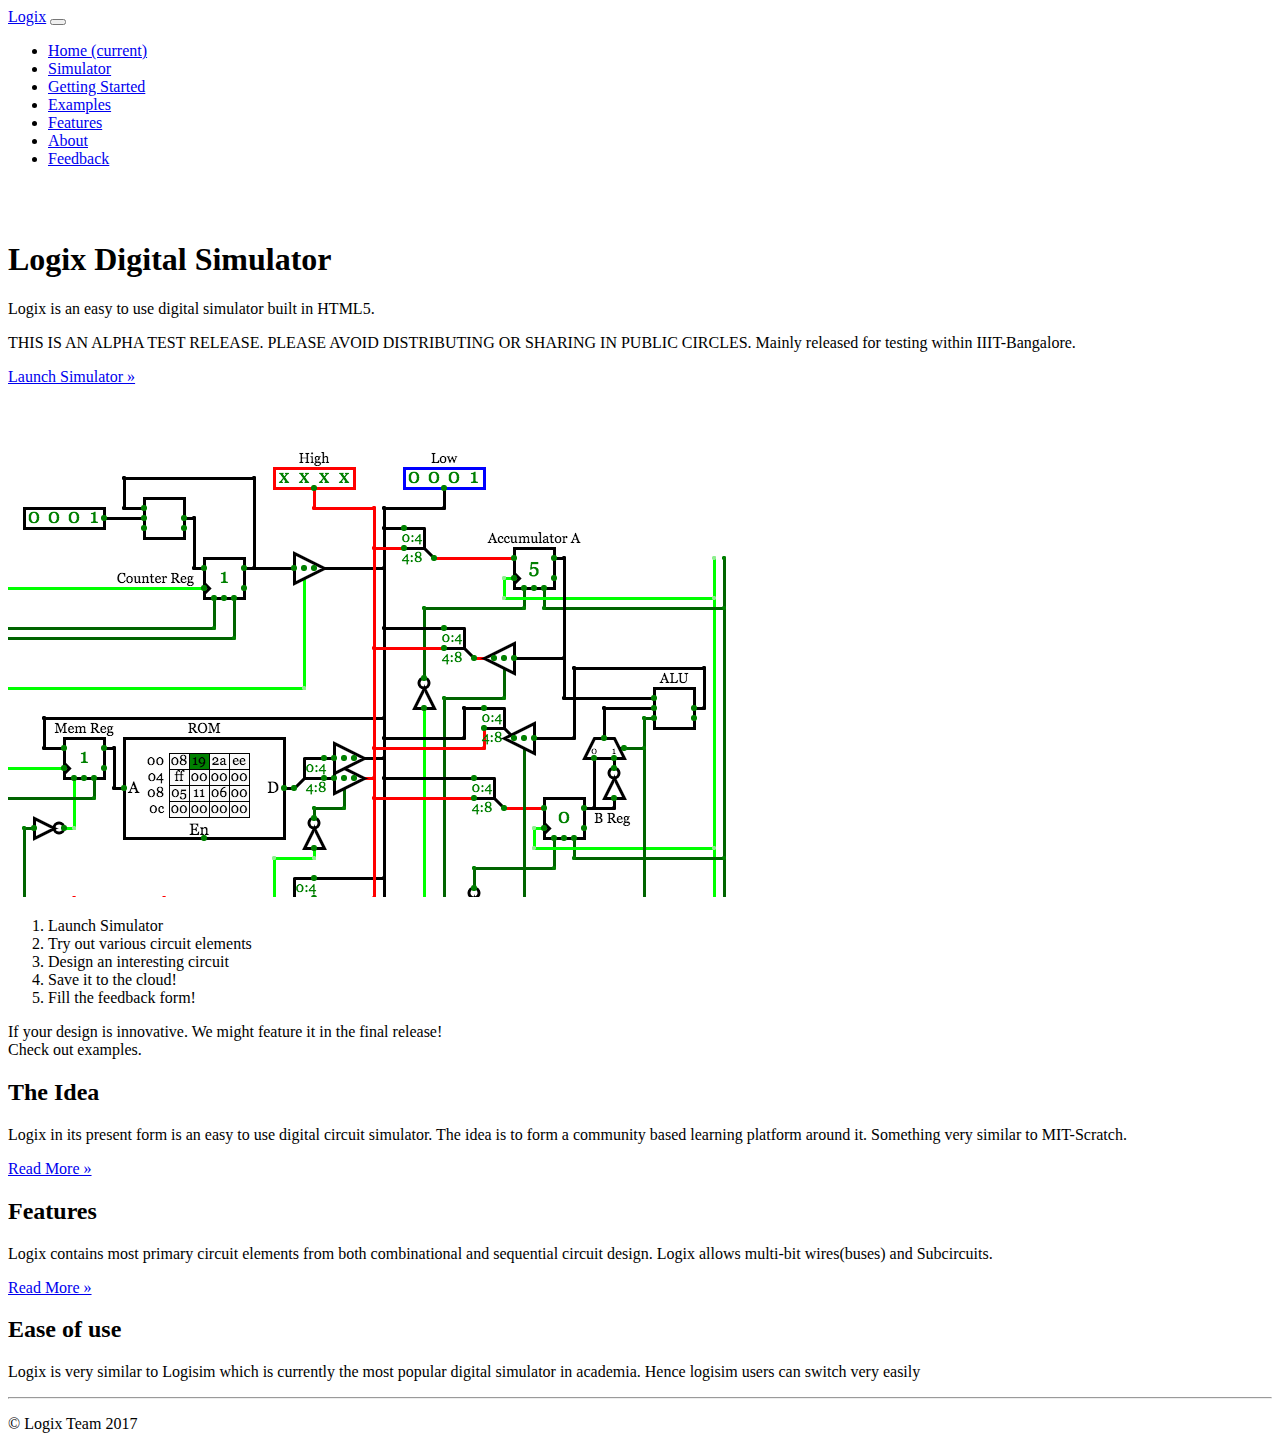
<file: index.html>
<!DOCTYPE html>
<html lang="en">
  <head>
    <meta charset="utf-8">
    <meta name="viewport" content="width=device-width, initial-scale=1, shrink-to-fit=no">
    <meta name="description" content="">
    <meta name="author" content="">
    <link rel="icon" href="../../../../favicon.ico">

    <title>Logix Test Release</title>

    <!-- Bootstrap core CSS -->
    <link rel="stylesheet" href="https://maxcdn.bootstrapcdn.com/bootstrap/4.0.0-beta/css/bootstrap.min.css" integrity="sha384-/Y6pD6FV/Vv2HJnA6t+vslU6fwYXjCFtcEpHbNJ0lyAFsXTsjBbfaDjzALeQsN6M" crossorigin="anonymous">

    <!-- Custom styles for this template -->
    <link href="https://satu0king.github.io/Logix-Alpha-Release/css/logixRelease.css" rel="stylesheet">
  </head>

  <body>

    <nav class="navbar navbar-expand-md navbar-dark fixed-top bg-dark" >
      <a class="navbar-brand" href="./index.html">Logix</a>
      <button class="navbar-toggler" type="button" data-toggle="collapse" data-target="#navbarsExampleDefault" aria-controls="navbarsExampleDefault" aria-expanded="false" aria-label="Toggle navigation">
        <span class="navbar-toggler-icon"></span>
      </button>

      <div class="collapse navbar-collapse" id="navbarsExampleDefault">
        <ul class="navbar-nav mr-auto">
          <li class="nav-item active">
            <a class="nav-link" href="./index.html">Home <span class="sr-only">(current)</span></a>
          </li>
          <li class="nav-item">
            <a class="nav-link" href="./simulator.html">Simulator</a>
          </li>
          <li class="nav-item">
              <a class="nav-link" href="./gettingStarted.html">Getting Started</a>
          </li>
          <li class="nav-item">
            <a class="nav-link" href="./examples.html">Examples</a>
          </li>
          <li class="nav-item">
            <a class="nav-link" href="./features.html">Features</a>
          </li>
          <li class="nav-item">
            <a class="nav-link" href="./about.html">About</a>
          </li>
          <li class="nav-item">
            <a class="nav-link" target="_blank" href="https://docs.google.com/forms/d/e/1FAIpQLSd3-nwTN9jgQtniuViziP439Nuv_84VywwiPYeH4spBl60CKg/viewform?usp=sf_link">Feedback</a>
          </li>
        </ul>
      </div>
    </nav>

    <!-- Main jumbotron for a primary marketing message or call to action -->
    <br />
    <br />
    <div class="jumbotron">
      <div class="container">
        <div class="row">
            <div class="col-8">
                <h1 class="display-3 ">Logix Digital Simulator</h1>
                <p>Logix is an easy to use digital simulator built in HTML5.</p>
                <p class="text-danger">THIS IS AN ALPHA TEST RELEASE. PLEASE AVOID DISTRIBUTING OR SHARING IN PUBLIC CIRCLES. Mainly released for testing within IIIT-Bangalore.</p>
                <p><a class="btn btn-dark btn-lg" href="./simulator.html" role="button">Launch Simulator &raquo;</a></p>
              </div>
            <div class="col">
                <img src="https://satu0king.github.io/Logix-Alpha-Release/img/logixBanner.png" class="img-fluid img-thumbnail" alt="Responsive image">
              </div>
            </div>
            <div class="row">
                <p>
                    <ol>
                        <li> Launch Simulator </li>
                        <li> Try out various circuit elements </li>
                        <li> Design an interesting circuit </li>
                        <li> Save it to the cloud! </li>
                        <li> Fill the feedback form! </li>
                    </ol>
                </p>


            </div>
            <div class="row">

                <div class="col font-weight-bold text-dark">
                    If your design is innovative. We might feature it in the final release!<br />
                    Check out examples.
                </div>

            </div>
        </div>


    </div>

    <div class="container">
      <!-- Example row of columns -->
      <div class="row">
        <div class="col-md-4">
          <h2 class="">The Idea</h2>
          <p>Logix in its present form is an easy to use digital circuit simulator. The idea is to form a community based learning platform around it. Something very similar to MIT-Scratch. </p>
          <p><a class="btn btn-secondary" href="./about.html" role="button">Read More &raquo;</a></p>
        </div>
        <div class="col-md-4">
          <h2 class="">Features</h2>
          <p>Logix contains most primary circuit elements from both combinational and sequential circuit design. Logix allows multi-bit wires(buses) and Subcircuits.</p>
          <p><a class="btn btn-secondary" href="./features.html" role="button">Read More &raquo;</a></p>
        </div>
        <div class="col-md-4">
          <h2 class="">Ease of use</h2>
          <p>Logix is very similar to Logisim which is currently the most popular digital simulator in academia. Hence logisim users can switch very easily</p>
          <!-- <p><a class="btn btn-secondary" href="#" role="button">Read More &raquo;</a></p> -->
        </div>
      </div>

      <hr>

      <footer>
        <p>&copy; Logix Team 2017</p>
      </footer>
    </div> <!-- /container -->


    <!-- Bootstrap core JavaScript
    ================================================== -->
    <!-- Placed at the end of the document so the pages load faster -->

    <script src="https://code.jquery.com/jquery-3.2.1.slim.min.js" integrity="sha384-KJ3o2DKtIkvYIK3UENzmM7KCkRr/rE9/Qpg6aAZGJwFDMVNA/GpGFF93hXpG5KkN" crossorigin="anonymous"></script>
    <script src="https://cdnjs.cloudflare.com/ajax/libs/popper.js/1.11.0/umd/popper.min.js" integrity="sha384-b/U6ypiBEHpOf/4+1nzFpr53nxSS+GLCkfwBdFNTxtclqqenISfwAzpKaMNFNmj4" crossorigin="anonymous"></script>
    <script src="https://maxcdn.bootstrapcdn.com/bootstrap/4.0.0-beta/js/bootstrap.min.js" integrity="sha384-h0AbiXch4ZDo7tp9hKZ4TsHbi047NrKGLO3SEJAg45jXxnGIfYzk4Si90RDIqNm1" crossorigin="anonymous"></script>
  </body>
</html>
</file>
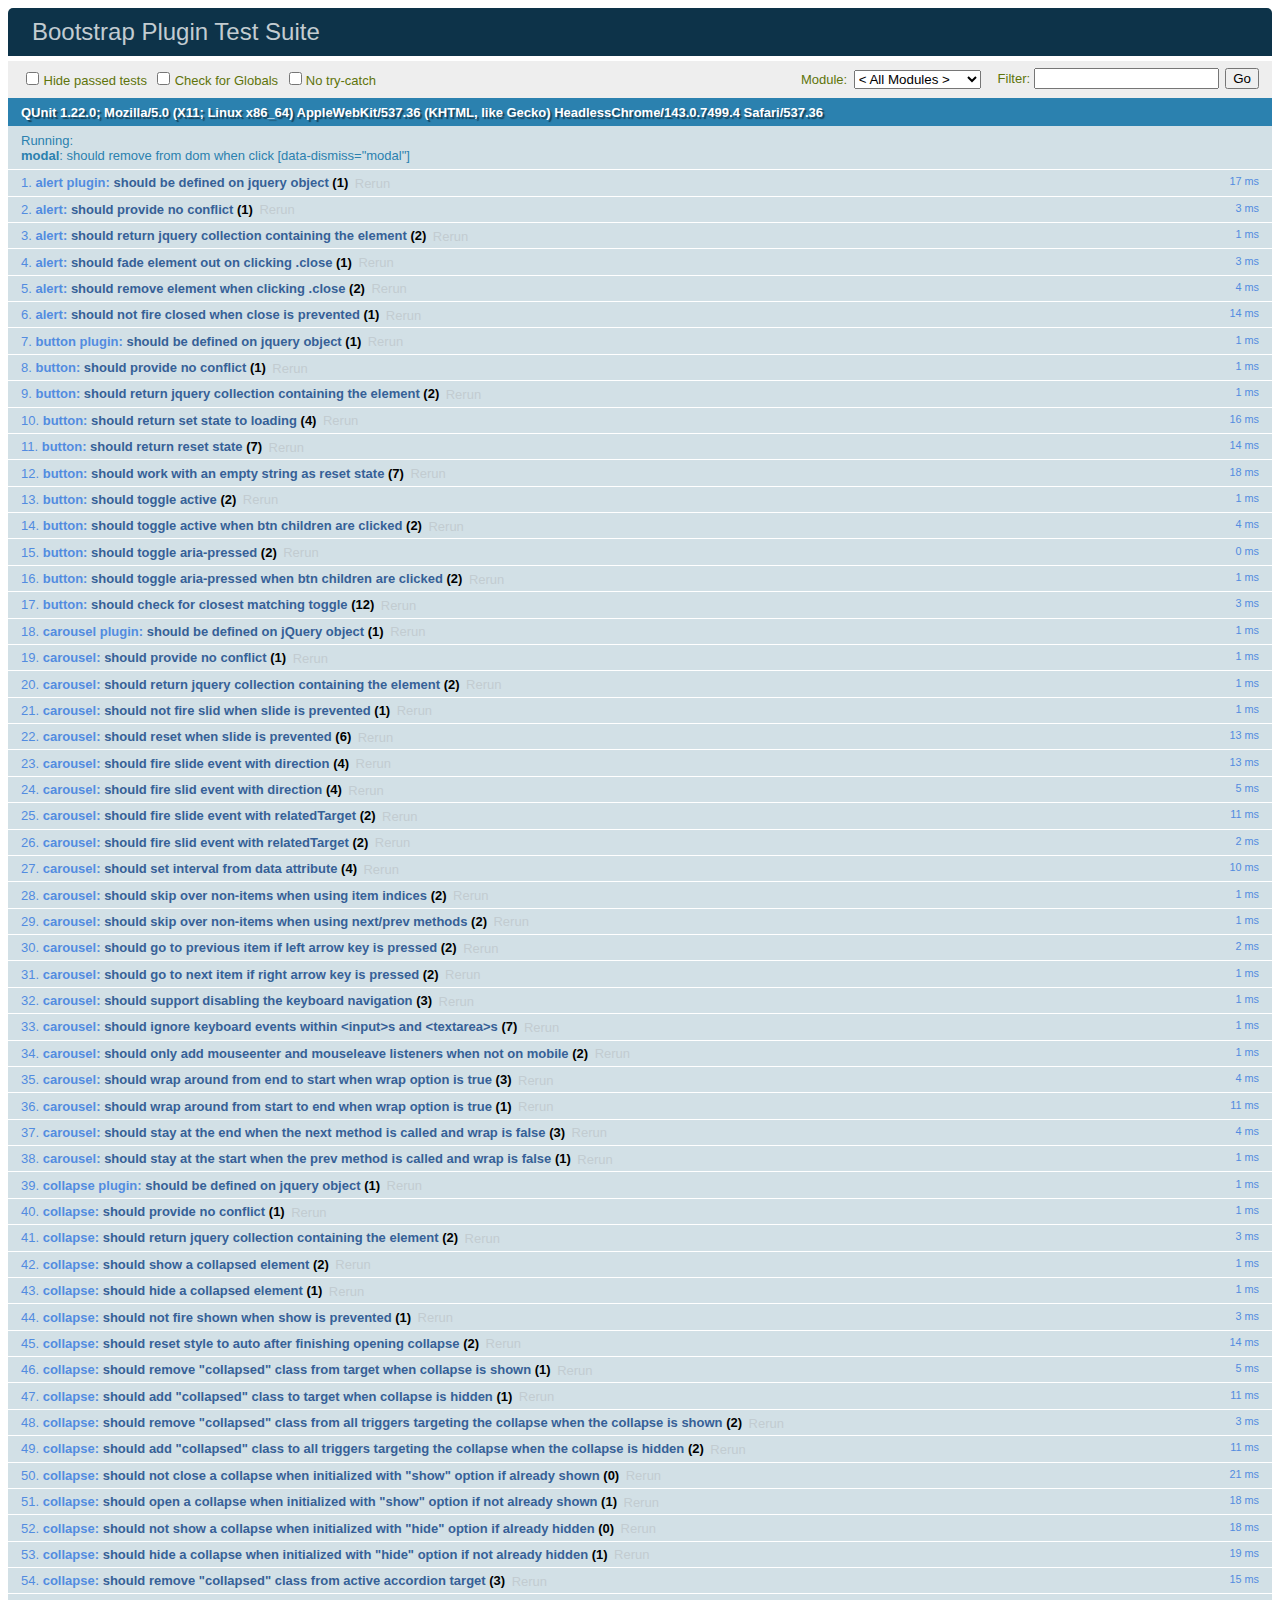
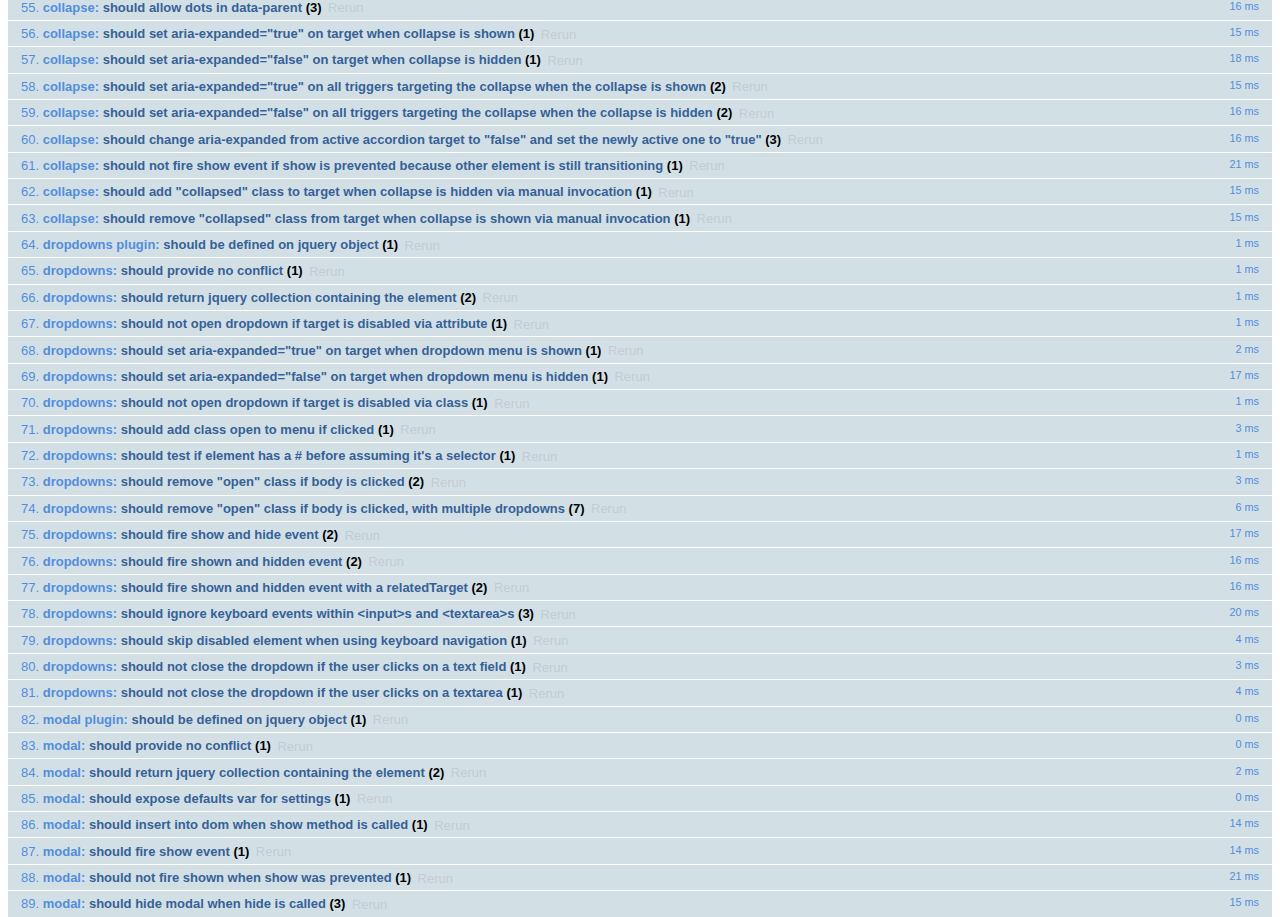
<file: bootstrap-3.3.7/js/tests/index.html>
<!DOCTYPE html>
<html>
  <head>
    <meta charset="utf-8">
    <title>Bootstrap Plugin Test Suite</title>
    <meta name="viewport" content="width=device-width, initial-scale=1">

    <!-- jQuery -->
    <script src="vendor/jquery.min.js"></script>
    <script>
      // Disable jQuery event aliases to ensure we don't accidentally use any of them
      (function () {
        var eventAliases = [
          'blur',
          'focus',
          'focusin',
          'focusout',
          'load',
          'resize',
          'scroll',
          'unload',
          'click',
          'dblclick',
          'mousedown',
          'mouseup',
          'mousemove',
          'mouseover',
          'mouseout',
          'mouseenter',
          'mouseleave',
          'change',
          'select',
          'submit',
          'keydown',
          'keypress',
          'keyup',
          'error',
          'contextmenu',
          'hover',
          'bind',
          'unbind',
          'delegate',
          'undelegate'
        ]
        for (var i = 0; i < eventAliases.length; i++) {
          var eventAlias = eventAliases[i]
          $.fn[eventAlias] = function () {
            throw new Error('Using the ".' + eventAlias + '()" method is not allowed, so that Bootstrap can be compatible with custom jQuery builds which exclude the "event aliases" module that defines said method. See https://github.com/twbs/bootstrap/blob/master/CONTRIBUTING.md#js')
          }
        }
      })()
    </script>

    <!-- QUnit -->
    <link rel="stylesheet" href="vendor/qunit.css" media="screen">
    <script src="vendor/qunit.js"></script>
    <script>
      // See https://github.com/axemclion/grunt-saucelabs#test-result-details-with-qunit
      var log = []
      // Require assert.expect in each test
      QUnit.config.requireExpects = true
      QUnit.done(function (testResults) {
        var tests = []
        for (var i = 0, len = log.length; i < len; i++) {
          var details = log[i]
          tests.push({
            name: details.name,
            result: details.result,
            expected: details.expected,
            actual: details.actual,
            source: details.source
          })
        }
        testResults.tests = tests

        window.global_test_results = testResults
      })

      QUnit.testStart(function (testDetails) {
        $(window).scrollTop(0)
        QUnit.log(function (details) {
          if (!details.result) {
            details.name = testDetails.name
            log.push(details)
          }
        })
      })

      // Cleanup
      QUnit.testDone(function () {
        $('#qunit-fixture').empty()
        $('#modal-test, .modal-backdrop').remove()
      })

      // Display fixture on-screen on iOS to avoid false positives
      if (/iPhone|iPad|iPod/.test(navigator.userAgent)) {
        QUnit.begin(function() {
          $('#qunit-fixture').css({ top: 0, left: 0 })
        })

        QUnit.done(function () {
          $('#qunit-fixture').css({ top: '', left: '' })
        })
      }

      // Disable deprecated global QUnit method aliases in preparation for QUnit v2
      (function () {
        var methodNames = [
          'async',
          'asyncTest',
          'deepEqual',
          'equal',
          'expect',
          'module',
          'notDeepEqual',
          'notEqual',
          'notPropEqual',
          'notStrictEqual',
          'ok',
          'propEqual',
          'push',
          'start',
          'stop',
          'strictEqual',
          'test',
          'throws'
        ];
        for (var i = 0; i < methodNames.length; i++) {
          var methodName = methodNames[i];
          window[methodName] = undefined;
        }
      })();
    </script>

    <!-- Plugin sources -->
    <script>$.support.transition = false</script>
    <script src="../../js/alert.js"></script>
    <script src="../../js/button.js"></script>
    <script src="../../js/carousel.js"></script>
    <script src="../../js/collapse.js"></script>
    <script src="../../js/dropdown.js"></script>
    <script src="../../js/modal.js"></script>
    <script src="../../js/scrollspy.js"></script>
    <script src="../../js/tab.js"></script>
    <script src="../../js/tooltip.js"></script>
    <script src="../../js/popover.js"></script>
    <script src="../../js/affix.js"></script>

    <!-- Unit tests -->
    <script src="unit/alert.js"></script>
    <script src="unit/button.js"></script>
    <script src="unit/carousel.js"></script>
    <script src="unit/collapse.js"></script>
    <script src="unit/dropdown.js"></script>
    <script src="unit/modal.js"></script>
    <script src="unit/scrollspy.js"></script>
    <script src="unit/tab.js"></script>
    <script src="unit/tooltip.js"></script>
    <script src="unit/popover.js"></script>
    <script src="unit/affix.js"></script>

  </head>
  <body>
    <div id="qunit-container">
      <div id="qunit"></div>
      <div id="qunit-fixture"></div>
    </div>
  </body>
</html>
</file>
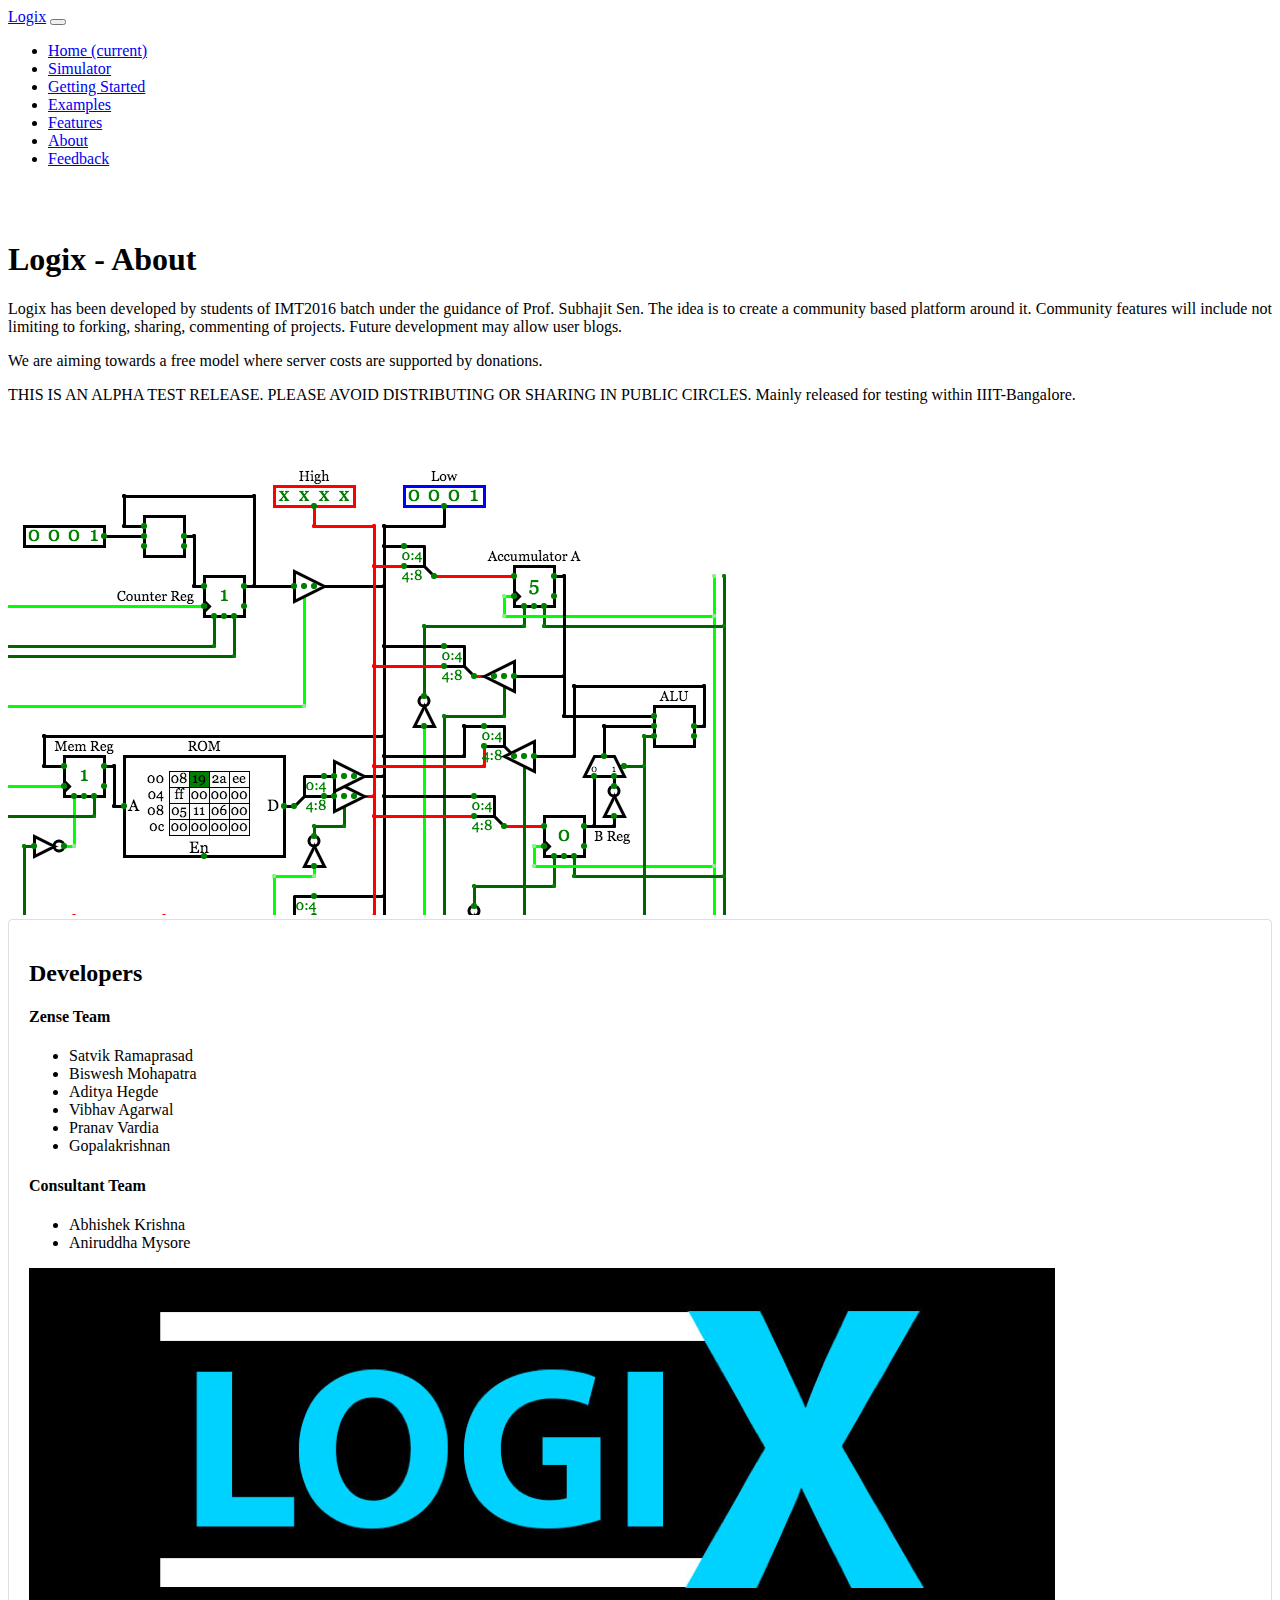
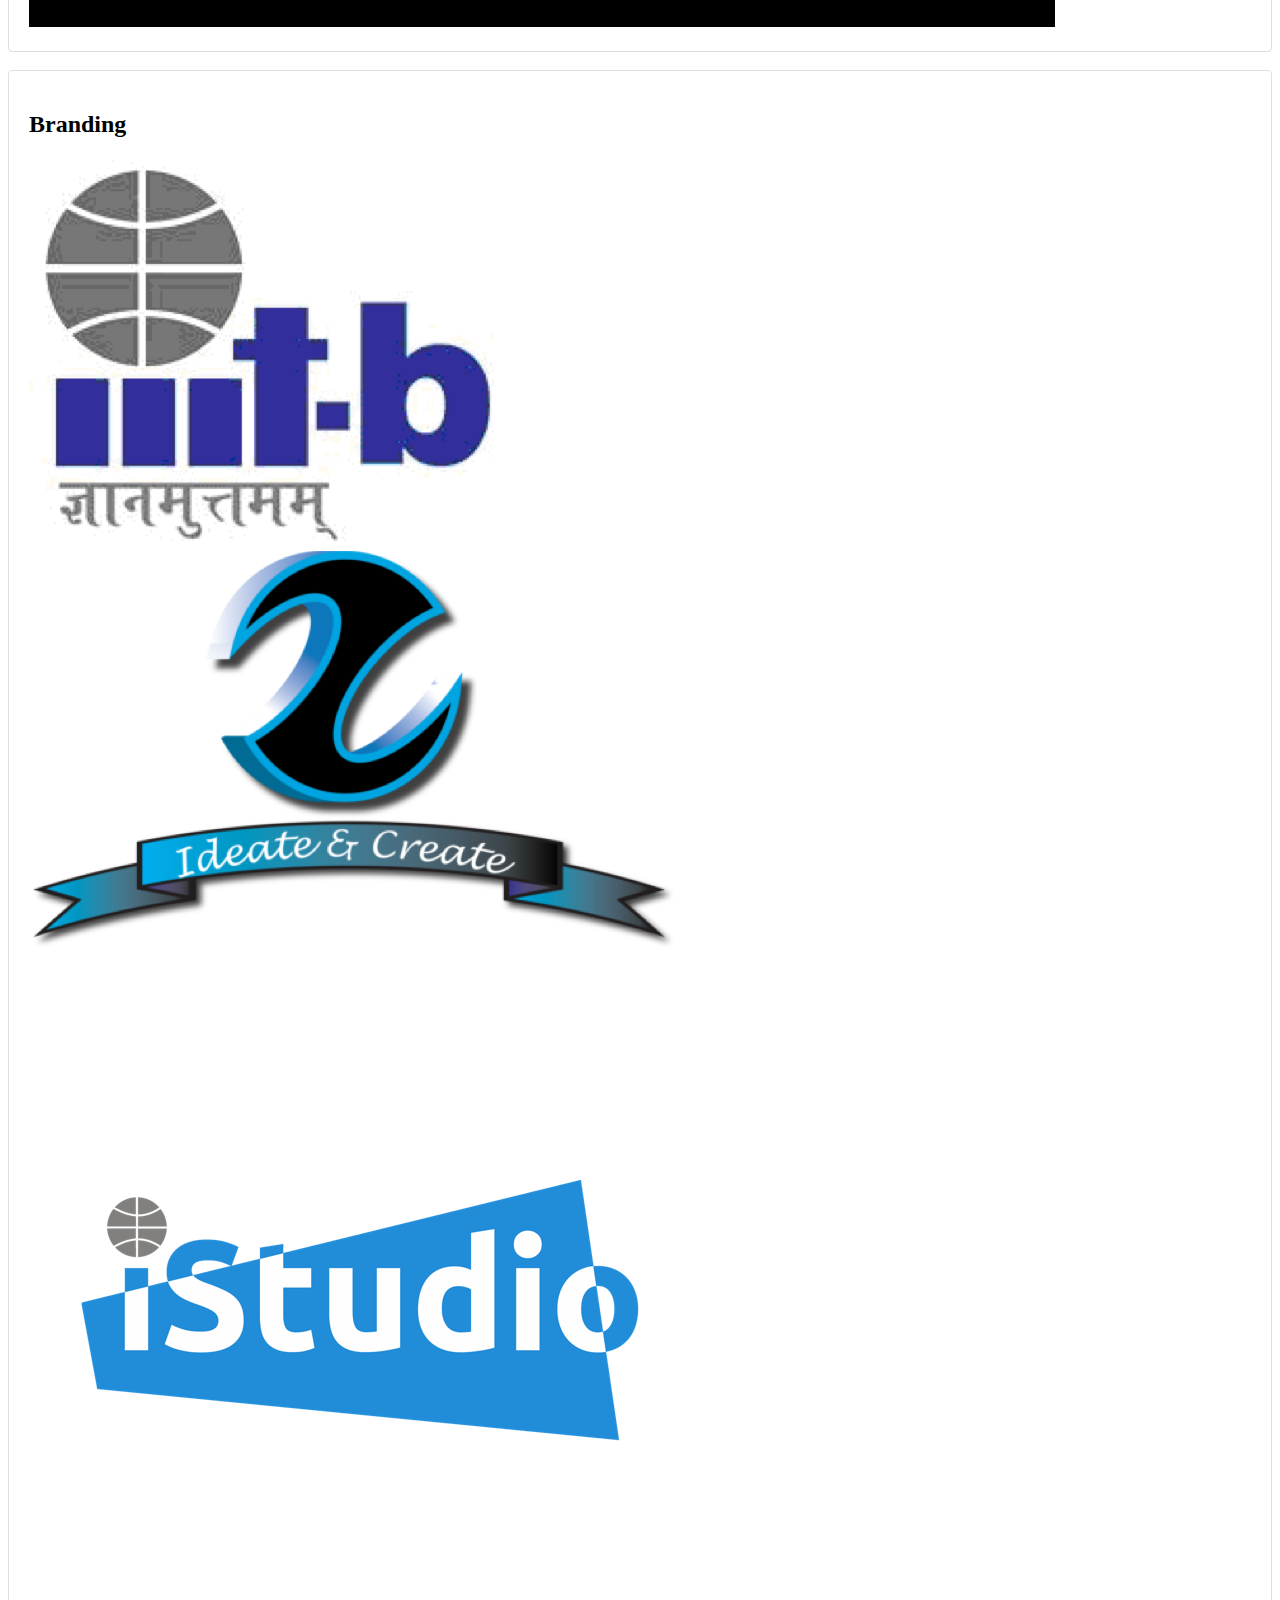
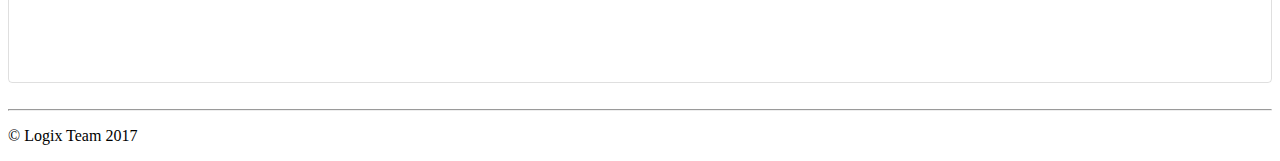
<file: about.html>
<!DOCTYPE html>

<html lang="en">

<head>
    <meta charset="utf-8">
    <meta name="viewport" content="width=device-width, initial-scale=1, shrink-to-fit=no">
    <meta name="description" content="">
    <meta name="author" content="">
    <link rel="icon" href="../../../../favicon.ico">

    <title>Logix Test Release</title>

    <!-- Bootstrap core CSS -->
    <link rel="stylesheet" href="https://maxcdn.bootstrapcdn.com/bootstrap/4.0.0-beta/css/bootstrap.min.css" integrity="sha384-/Y6pD6FV/Vv2HJnA6t+vslU6fwYXjCFtcEpHbNJ0lyAFsXTsjBbfaDjzALeQsN6M" crossorigin="anonymous">

    <!-- Custom styles for this template -->
    <link href="https://satu0king.github.io/Logix-Alpha-Release/css//logixRelease.css" rel="stylesheet">
</head>

<body>

    <nav class="navbar navbar-expand-md navbar-dark fixed-top bg-dark">
        <a class="navbar-brand" href="./index.html">Logix</a>
        <button class="navbar-toggler" type="button" data-toggle="collapse" data-target="#navbarsExampleDefault" aria-controls="navbarsExampleDefault" aria-expanded="false" aria-label="Toggle navigation">
        <span class="navbar-toggler-icon"></span>
      </button>

        <div class="collapse navbar-collapse" id="navbarsExampleDefault">
            <ul class="navbar-nav mr-auto">
                <li class="nav-item active">
                    <a class="nav-link" href="./index.html">Home <span class="sr-only">(current)</span></a>
                </li>
                <li class="nav-item">
                    <a class="nav-link" href="./simulator.html">Simulator</a>
                </li>
                <li class="nav-item">
                    <a class="nav-link" href="./gettingStarted.html">Getting Started</a>
                </li>
                <li class="nav-item">
                    <a class="nav-link" href="./examples.html">Examples</a>
                </li>
                <li class="nav-item">
                    <a class="nav-link" href="./features.html">Features</a>
                </li>
                <li class="nav-item">
                    <a class="nav-link" href="./about.html">About</a>
                </li>
                <li class="nav-item">
                    <a class="nav-link" target="_blank" href="https://docs.google.com/forms/d/e/1FAIpQLSd3-nwTN9jgQtniuViziP439Nuv_84VywwiPYeH4spBl60CKg/viewform?usp=sf_link">Feedback</a>
                </li>
            </ul>
        </div>
    </nav>

    <!-- Main jumbotron for a primary marketing message or call to action -->
    <br />
    <br />
    <div class="jumbotron">
        <div class="container">
            <div class="row">
                <div class="col-8">
                    <h1 class="display-3 ">Logix - About</h1>
                    <p>Logix has been developed by students of IMT2016 batch under the guidance of Prof. Subhajit Sen. The idea is to create a community based platform around it. Community features will include not limiting to forking, sharing, commenting of projects. Future development may allow user blogs.</p>
                    <p class="text-info">We are aiming towards a free model where server costs are supported by donations.</p>
                    <p class="text-danger">THIS IS AN ALPHA TEST RELEASE. PLEASE AVOID DISTRIBUTING OR SHARING IN PUBLIC CIRCLES. Mainly released for testing within IIIT-Bangalore.</p>
                    <!-- <p><a class="btn btn-dark btn-lg" href="#" role="button">Launch Simulator &raquo;</a></p> -->
                </div>
                <div class="col">
                    <img src="https://satu0king.github.io/Logix-Alpha-Release/img/logixBanner.png" class="img-fluid img-thumbnail" alt="Responsive image">
                </div>
            </div>
        </div>


    </div>
    <div class="container">
        <div class="row feature">
                 <div class="col-5">
                     <h2 class="card-title">Developers</h4>
                     <h4>Zense Team</h3>
                     <ul>
                         <li>Satvik Ramaprasad</li>
                         <li>Biswesh Mohapatra</li>
                         <li>Aditya Hegde</li>
                         <li>Vibhav Agarwal</li>
                         <li>Pranav Vardia </li>
                         <li>Gopalakrishnan</li>
                     </ul>
                     <h4>Consultant Team</h3>
                     <ul>
                         <li>Abhishek Krishna</li>
                         <li>Aniruddha Mysore</li>
                     </ul>
                 </div>
                 <div class="col">
                     <img src="https://satu0king.github.io/Logix-Alpha-Release/img/logix.png" class="img-fluid img-thumbnail" alt="Responsive image">
                 </div>
        </div>
        <br />
        <div class="row feature">
            <div class="row">
                <h2>Branding</h4>
            </div>
            <div class="row">
                <div class="col">
                    <img src="https://satu0king.github.io/Logix-Alpha-Release/img/iiitb.png" class="img-fluid " alt="Responsive image">
                </div>
                <div class="col">
                    <img src="https://satu0king.github.io/Logix-Alpha-Release/img/zense.png" class="img-fluid " alt="Responsive image">
                </div>
                <div class="col">
                    <img src="https://satu0king.github.io/Logix-Alpha-Release/img/istudio.png" class="img-fluid " alt="Responsive image">
                </div>
            </div>


        </div>
        <br />



    </div>


    <div class="container">
        <hr>
        <footer>
            <p>&copy; Logix Team 2017</p>
        </footer>
    </div>

    <!-- /container -->


    <!-- Bootstrap core JavaScript
    ================================================== -->
    <!-- Placed at the end of the document so the pages load faster -->

    <script src="https://code.jquery.com/jquery-3.2.1.slim.min.js" integrity="sha384-KJ3o2DKtIkvYIK3UENzmM7KCkRr/rE9/Qpg6aAZGJwFDMVNA/GpGFF93hXpG5KkN" crossorigin="anonymous"></script>
    <script src="https://cdnjs.cloudflare.com/ajax/libs/popper.js/1.11.0/umd/popper.min.js" integrity="sha384-b/U6ypiBEHpOf/4+1nzFpr53nxSS+GLCkfwBdFNTxtclqqenISfwAzpKaMNFNmj4" crossorigin="anonymous"></script>
    <script src="https://maxcdn.bootstrapcdn.com/bootstrap/4.0.0-beta/js/bootstrap.min.js" integrity="sha384-h0AbiXch4ZDo7tp9hKZ4TsHbi047NrKGLO3SEJAg45jXxnGIfYzk4Si90RDIqNm1" crossorigin="anonymous"></script>
</body>

</html>
</file>
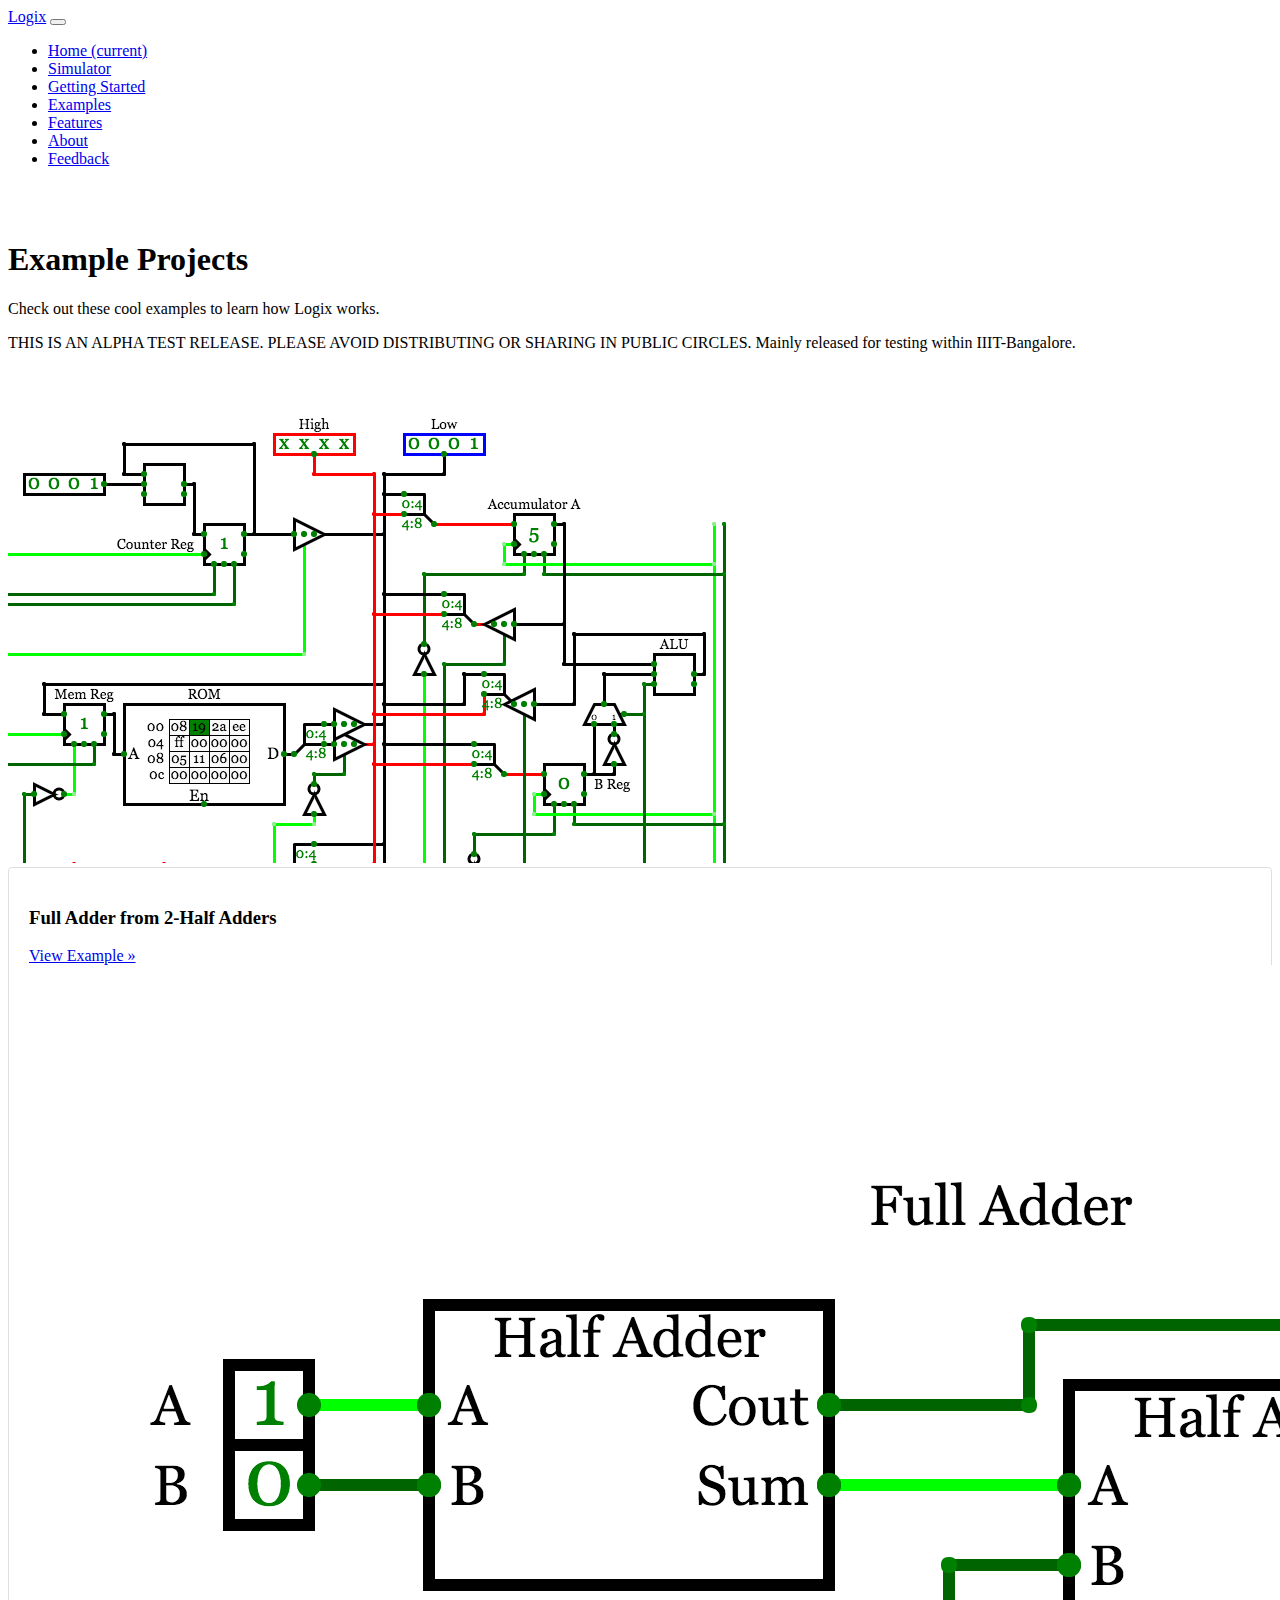
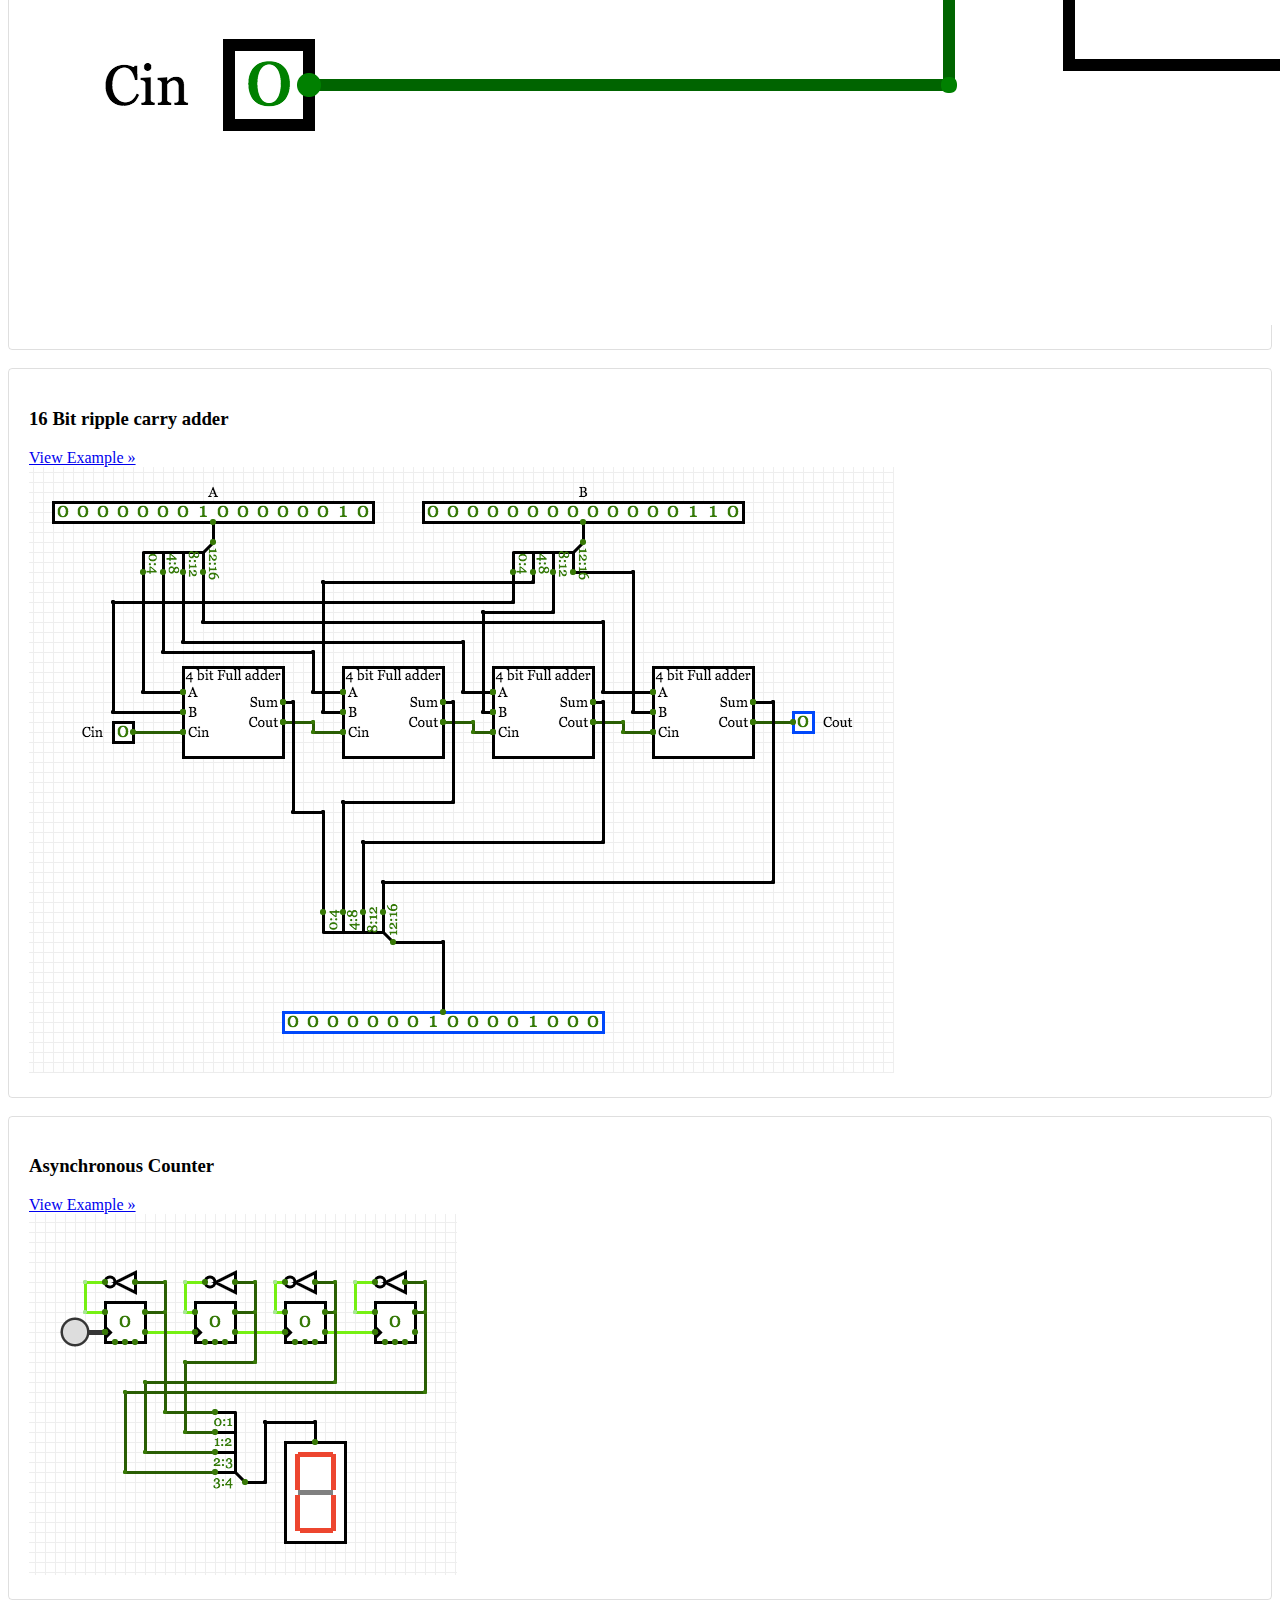
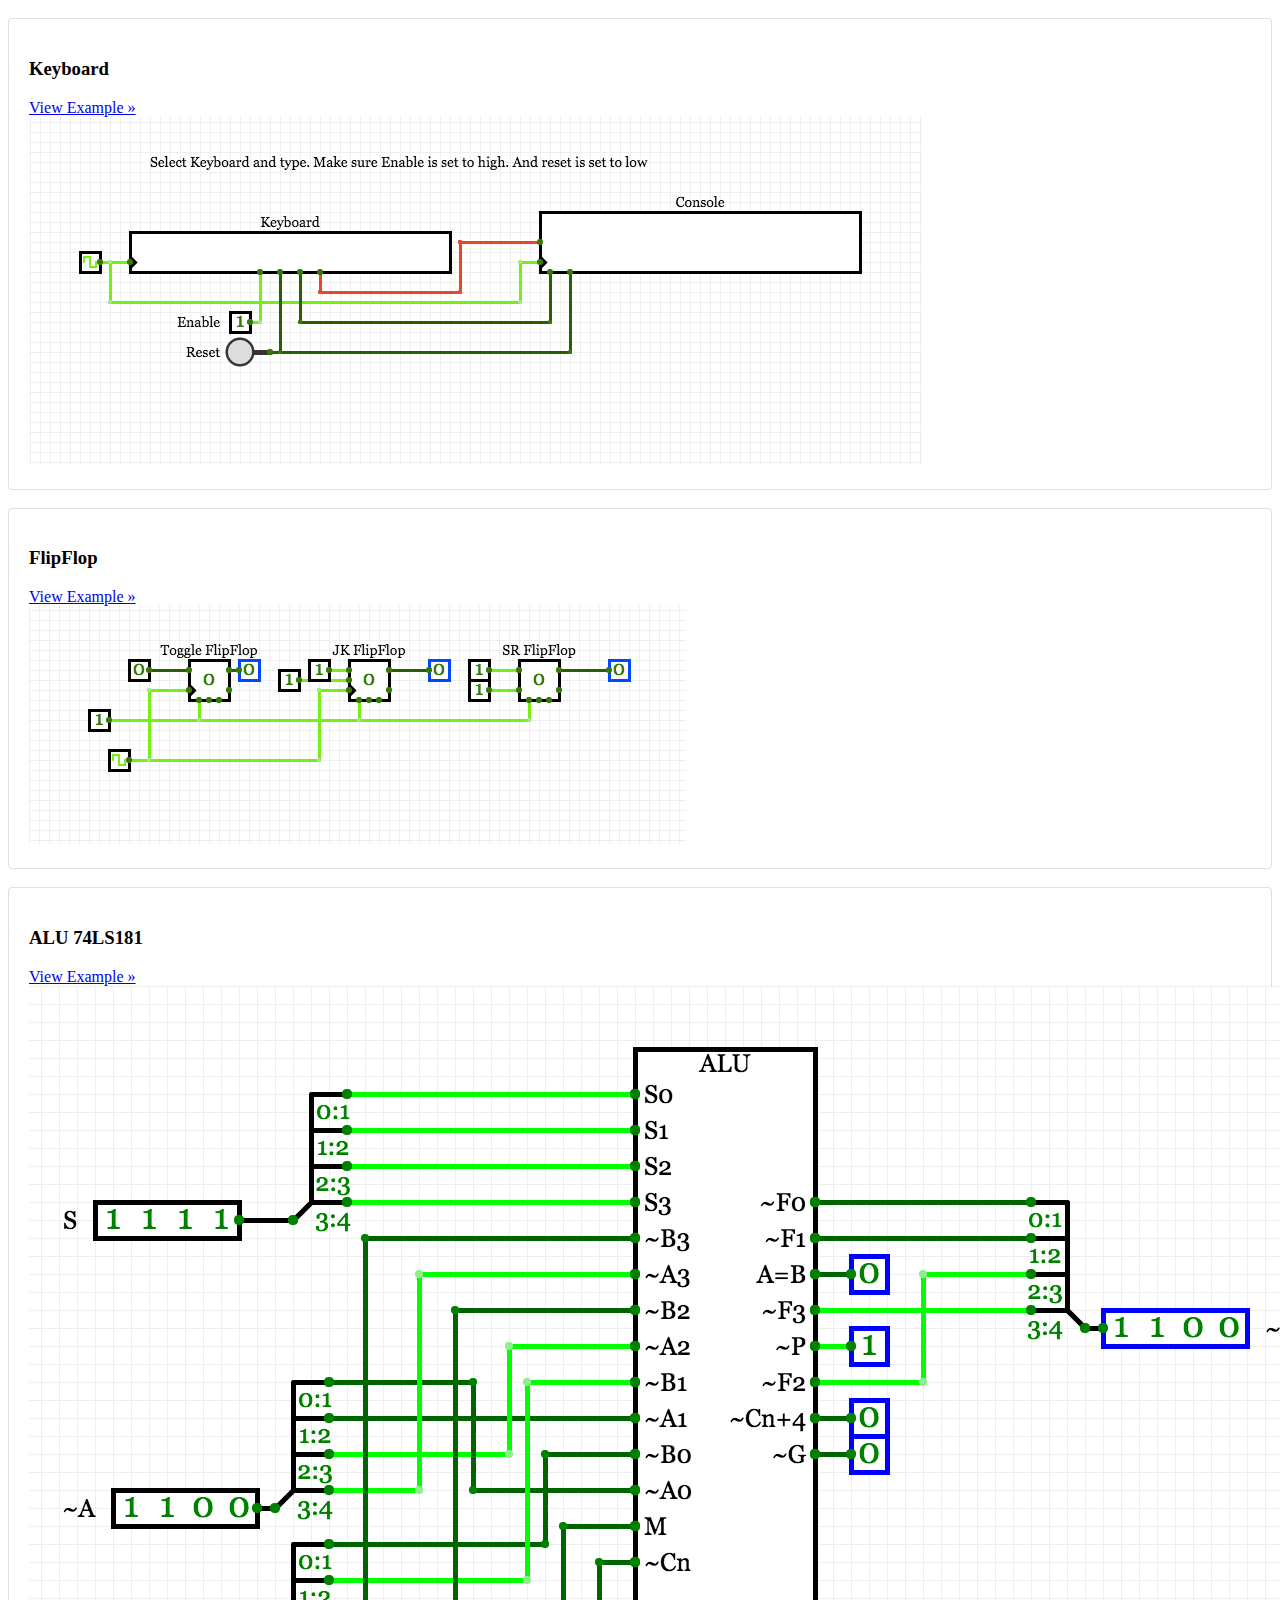
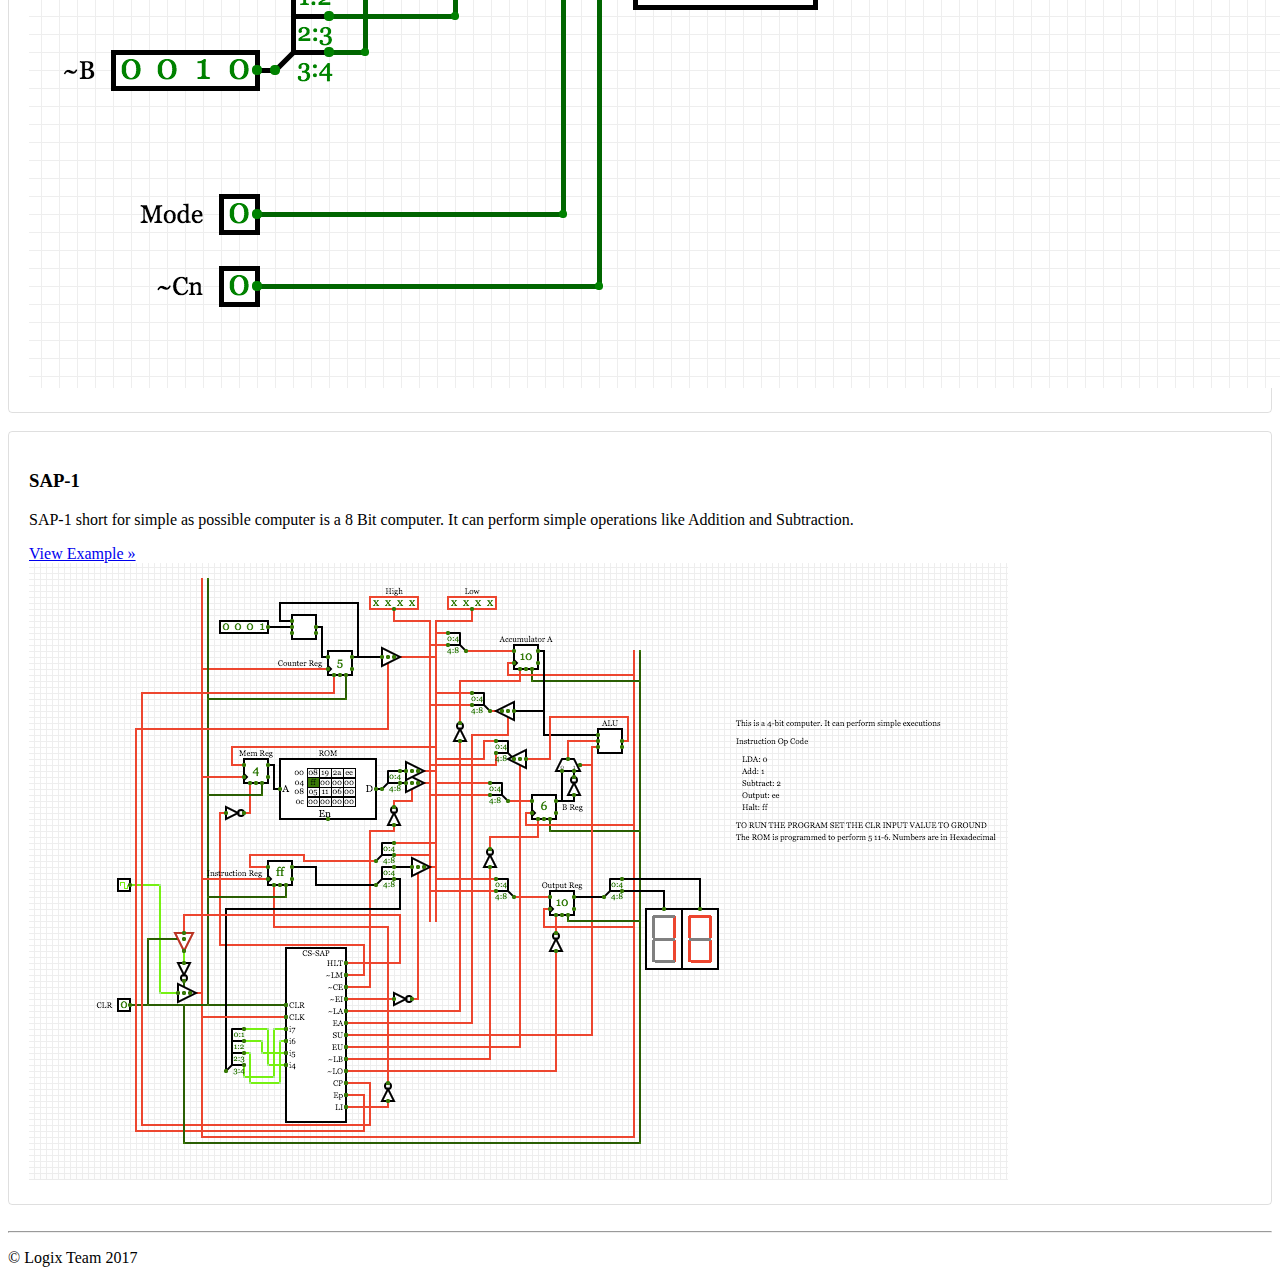
<file: examples.html>
<!DOCTYPE html>

<html lang="en">

<head>
    <meta charset="utf-8">
    <meta name="viewport" content="width=device-width, initial-scale=1, shrink-to-fit=no">
    <meta name="description" content="">
    <meta name="author" content="">
    <link rel="icon" href="../../../../favicon.ico">

    <title>Logix Test Release</title>

    <!-- Bootstrap core CSS -->
    <link rel="stylesheet" href="https://maxcdn.bootstrapcdn.com/bootstrap/4.0.0-beta/css/bootstrap.min.css" integrity="sha384-/Y6pD6FV/Vv2HJnA6t+vslU6fwYXjCFtcEpHbNJ0lyAFsXTsjBbfaDjzALeQsN6M" crossorigin="anonymous">

    <!-- Custom styles for this template -->
    <link href="https://satu0king.github.io/Logix-Alpha-Release/css//logixRelease.css" rel="stylesheet">
</head>

<body>

    <nav class="navbar navbar-expand-md navbar-dark fixed-top bg-dark">
        <a class="navbar-brand" href="./index.html">Logix</a>
        <button class="navbar-toggler" type="button" data-toggle="collapse" data-target="#navbarsExampleDefault" aria-controls="navbarsExampleDefault" aria-expanded="false" aria-label="Toggle navigation">
        <span class="navbar-toggler-icon"></span>
      </button>

        <div class="collapse navbar-collapse" id="navbarsExampleDefault">
            <ul class="navbar-nav mr-auto">
                <li class="nav-item active">
                    <a class="nav-link" href="./index.html">Home <span class="sr-only">(current)</span></a>
                </li>
                <li class="nav-item">
                    <a class="nav-link" href="./simulator.html">Simulator</a>
                </li>
                <li class="nav-item">
                    <a class="nav-link" href="./gettingStarted.html">Getting Started</a>
                </li>
                <li class="nav-item">
                    <a class="nav-link" href="./examples.html">Examples</a>
                </li>
                <li class="nav-item">
                    <a class="nav-link" href="./features.html">Features</a>
                </li>
                <li class="nav-item">
                    <a class="nav-link" href="./about.html">About</a>
                </li>
                <li class="nav-item">
                    <a class="nav-link" target="_blank" href="https://docs.google.com/forms/d/e/1FAIpQLSd3-nwTN9jgQtniuViziP439Nuv_84VywwiPYeH4spBl60CKg/viewform?usp=sf_link">Feedback</a>
                </li>
            </ul>
        </div>
    </nav>

    <!-- Main jumbotron for a primary marketing message or call to action -->
    <br />
    <br />
    <div class="jumbotron">
        <div class="container">
            <div class="row">
                <div class="col-9">
                    <h1 class="display-3 ">Example Projects</h1>
                    <p>Check out these cool examples to learn how Logix works.</p>
                    <p class="text-danger">THIS IS AN ALPHA TEST RELEASE. PLEASE AVOID DISTRIBUTING OR SHARING IN PUBLIC CIRCLES. Mainly released for testing within IIIT-Bangalore.</p>
                    <!-- <p><a class="btn btn-dark btn-lg" href="#" role="button">Launch Simulator &raquo;</a></p> -->
                </div>
                <div class="col">
                    <img src="https://satu0king.github.io/Logix-Alpha-Release/img/logixBanner.png" class="img-fluid img-thumbnail" alt="Responsive image">
                </div>
            </div>
        </div>


    </div>
    <div class="container">
        <div class="row feature">
                 <div class="col-8">
                     <h3 class="card-title">Full Adder from 2-Half Adders</h4>
                     <p class="card-text"></p>
                          <a class="btn btn-dark btn-lg" href="http://logix.satvikramaprasad.space/simulator.html#7KnAWgbiqd" role="button">View Example &raquo;</a>
                 </div>
                 <div class="col">
                     <img src="https://satu0king.github.io/Logix-Alpha-Release/img/fullAdder.png" class="img-fluid img-thumbnail" alt="Responsive image">
                 </div>
        </div>
        <br />
        <div class="row feature">
                 <div class="col-8">
                     <h3 class="card-title">16 Bit ripple carry adder</h4>
                     <p class="card-text"></p>
                          <a class="btn btn-dark btn-lg" href="http://logix.satvikramaprasad.space/simulator.html#RcDXiZfx0u" role="button">View Example &raquo;</a>
                 </div>
                 <div class="col">
                     <img src="https://satu0king.github.io/Logix-Alpha-Release/img/RippleCarry.jpeg" class="img-fluid img-thumbnail" alt="Responsive image">
                 </div>
        </div>
        <br />
        <div class="row feature">
                 <div class="col-8">
                     <h3 class="card-title">Asynchronous Counter</h4>
                     <p class="card-text"></p>
                          <a class="btn btn-dark btn-lg" href="http://logix.satvikramaprasad.space/simulator.html#hRbeLBMwNS" role="button">View Example &raquo;</a>
                 </div>
                 <div class="col">
                     <img src="https://satu0king.github.io/Logix-Alpha-Release/img/AsyncCounter.jpeg" class="img-fluid img-thumbnail" alt="Responsive image">
                 </div>
        </div>
        <br />
        <div class="row feature">
                 <div class="col-8">
                     <h3 class="card-title">Keyboard</h4>
                     <p class="card-text"></p>
                          <a class="btn btn-dark btn-lg" href="http://logix.satvikramaprasad.space/simulator.html#kvF16Gcwhr" role="button">View Example &raquo;</a>
                 </div>
                 <div class="col">
                     <img src="https://satu0king.github.io/Logix-Alpha-Release/img/Keyboard.jpeg" class="img-fluid img-thumbnail" alt="Responsive image">
                 </div>
        </div>
        <br />
        <div class="row feature">
                 <div class="col-8">
                     <h3 class="card-title">FlipFlop</h4>
                     <p class="card-text"></p>
                          <a class="btn btn-dark btn-lg" href="http://logix.satvikramaprasad.space/simulator.html#4aetoUTIVf" role="button">View Example &raquo;</a>
                 </div>
                 <div class="col">
                     <img src="https://satu0king.github.io/Logix-Alpha-Release/img/FlipFlop.jpeg" class="img-fluid img-thumbnail" alt="Responsive image">
                 </div>
        </div>
        <br />

        <div class="row feature">
                 <div class="col-8">
                     <h3 class="card-title">ALU 74LS181</h4>
                     <p class="card-text"></p>
                          <a class="btn btn-dark btn-lg" href="http://logix.satvikramaprasad.space/simulator.html#iRgvOxTPtn" role="button">View Example &raquo;</a>
                 </div>
                 <div class="col">
                     <img src="https://satu0king.github.io/Logix-Alpha-Release/img/ALU.png" class="img-fluid img-thumbnail" alt="Responsive image">
                 </div>
        </div>
        <br />

        <div class="row feature">
                 <div class="col-8">
                     <h3 class="card-title">SAP-1</h4>
                     <p class="card-text">SAP-1 short for simple as possible computer is a 8 Bit computer. It can perform simple operations like Addition and Subtraction.</p>
                          <a class="btn btn-dark btn-lg" href="http://logix.satvikramaprasad.space/simulator.html#eoC5LOTgqQ" role="button">View Example &raquo;</a>
                 </div>
                 <div class="col">
                     <img src="https://satu0king.github.io/Logix-Alpha-Release/img/SAP.jpeg" class="img-fluid img-thumbnail" alt="Responsive image">
                 </div>
        </div>
        <br />




    </div>


    <div class="container">
        <hr>
        <footer>
            <p>&copy; Logix Team 2017</p>
        </footer>
    </div>

    <!-- /container -->


    <!-- Bootstrap core JavaScript
    ================================================== -->
    <!-- Placed at the end of the document so the pages load faster -->

    <script src="https://code.jquery.com/jquery-3.2.1.slim.min.js" integrity="sha384-KJ3o2DKtIkvYIK3UENzmM7KCkRr/rE9/Qpg6aAZGJwFDMVNA/GpGFF93hXpG5KkN" crossorigin="anonymous"></script>
    <script src="https://cdnjs.cloudflare.com/ajax/libs/popper.js/1.11.0/umd/popper.min.js" integrity="sha384-b/U6ypiBEHpOf/4+1nzFpr53nxSS+GLCkfwBdFNTxtclqqenISfwAzpKaMNFNmj4" crossorigin="anonymous"></script>
    <script src="https://maxcdn.bootstrapcdn.com/bootstrap/4.0.0-beta/js/bootstrap.min.js" integrity="sha384-h0AbiXch4ZDo7tp9hKZ4TsHbi047NrKGLO3SEJAg45jXxnGIfYzk4Si90RDIqNm1" crossorigin="anonymous"></script>
</body>

</html>
</file>
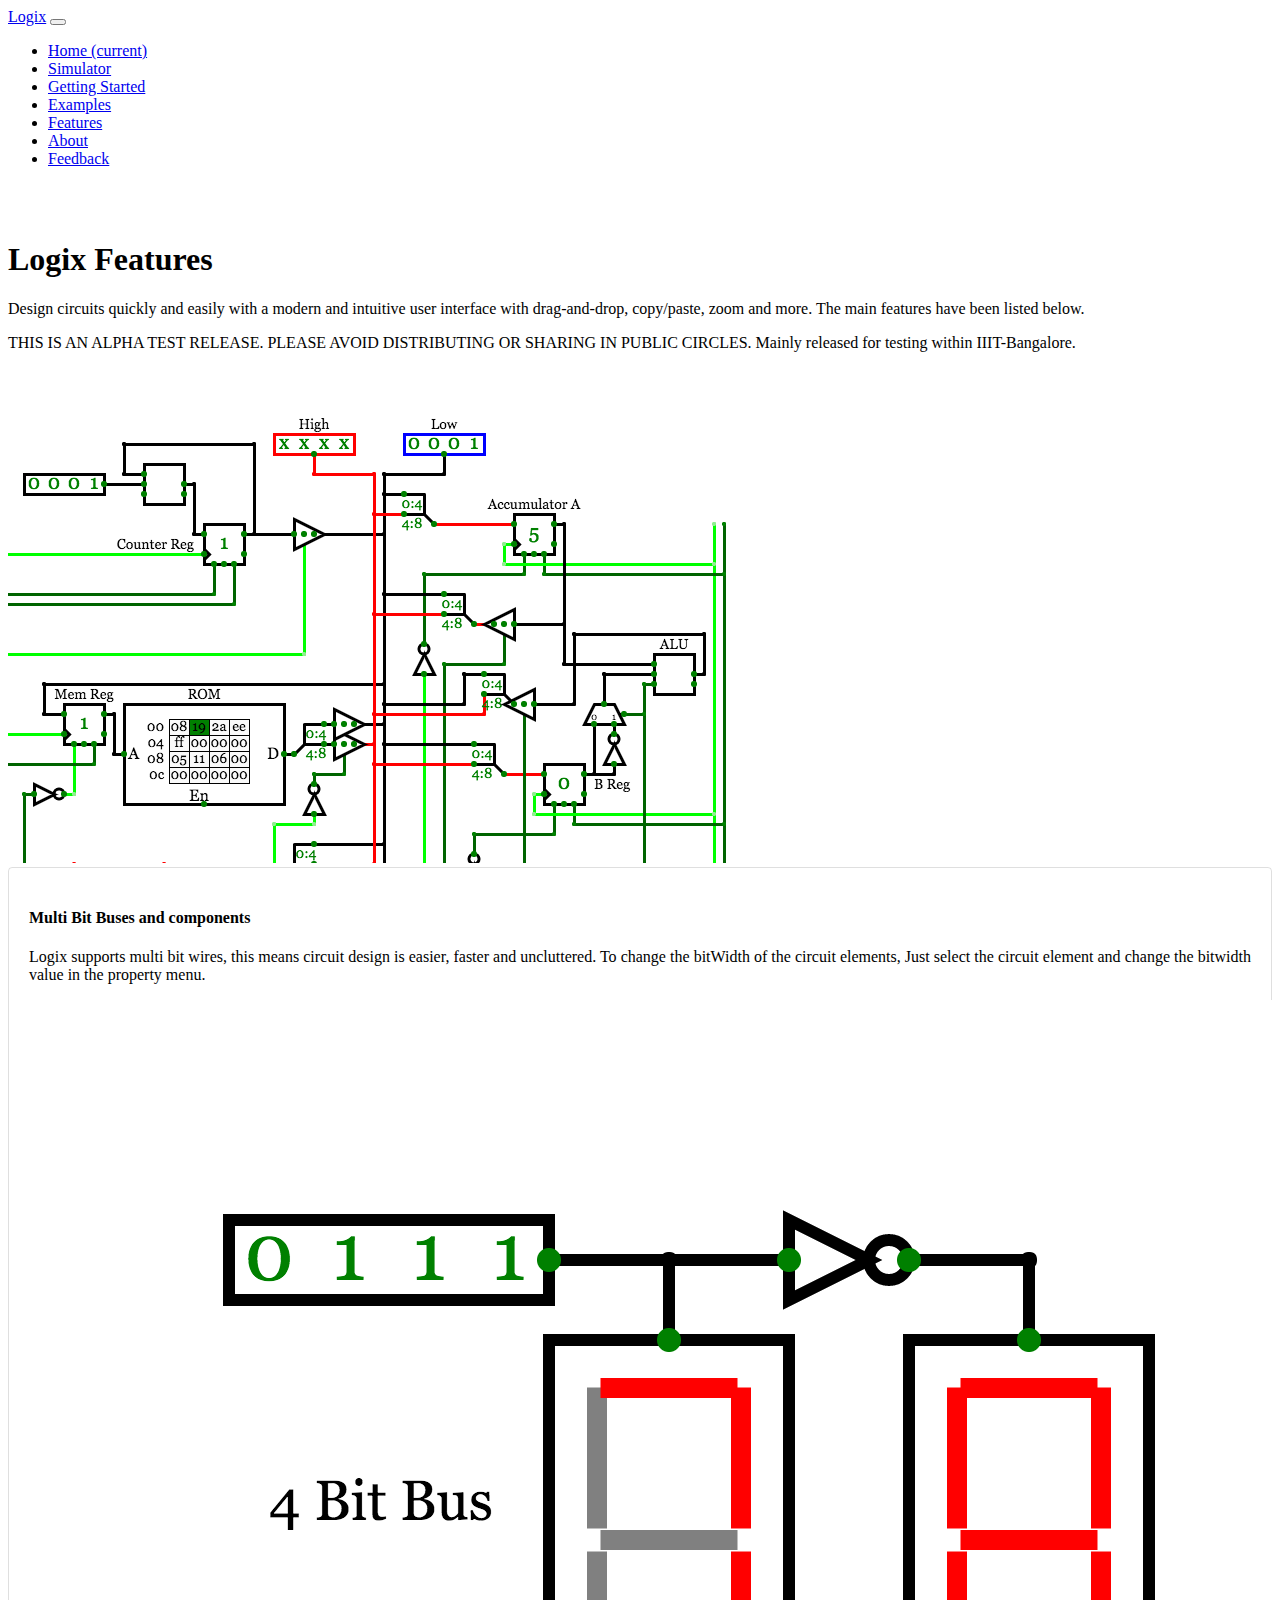
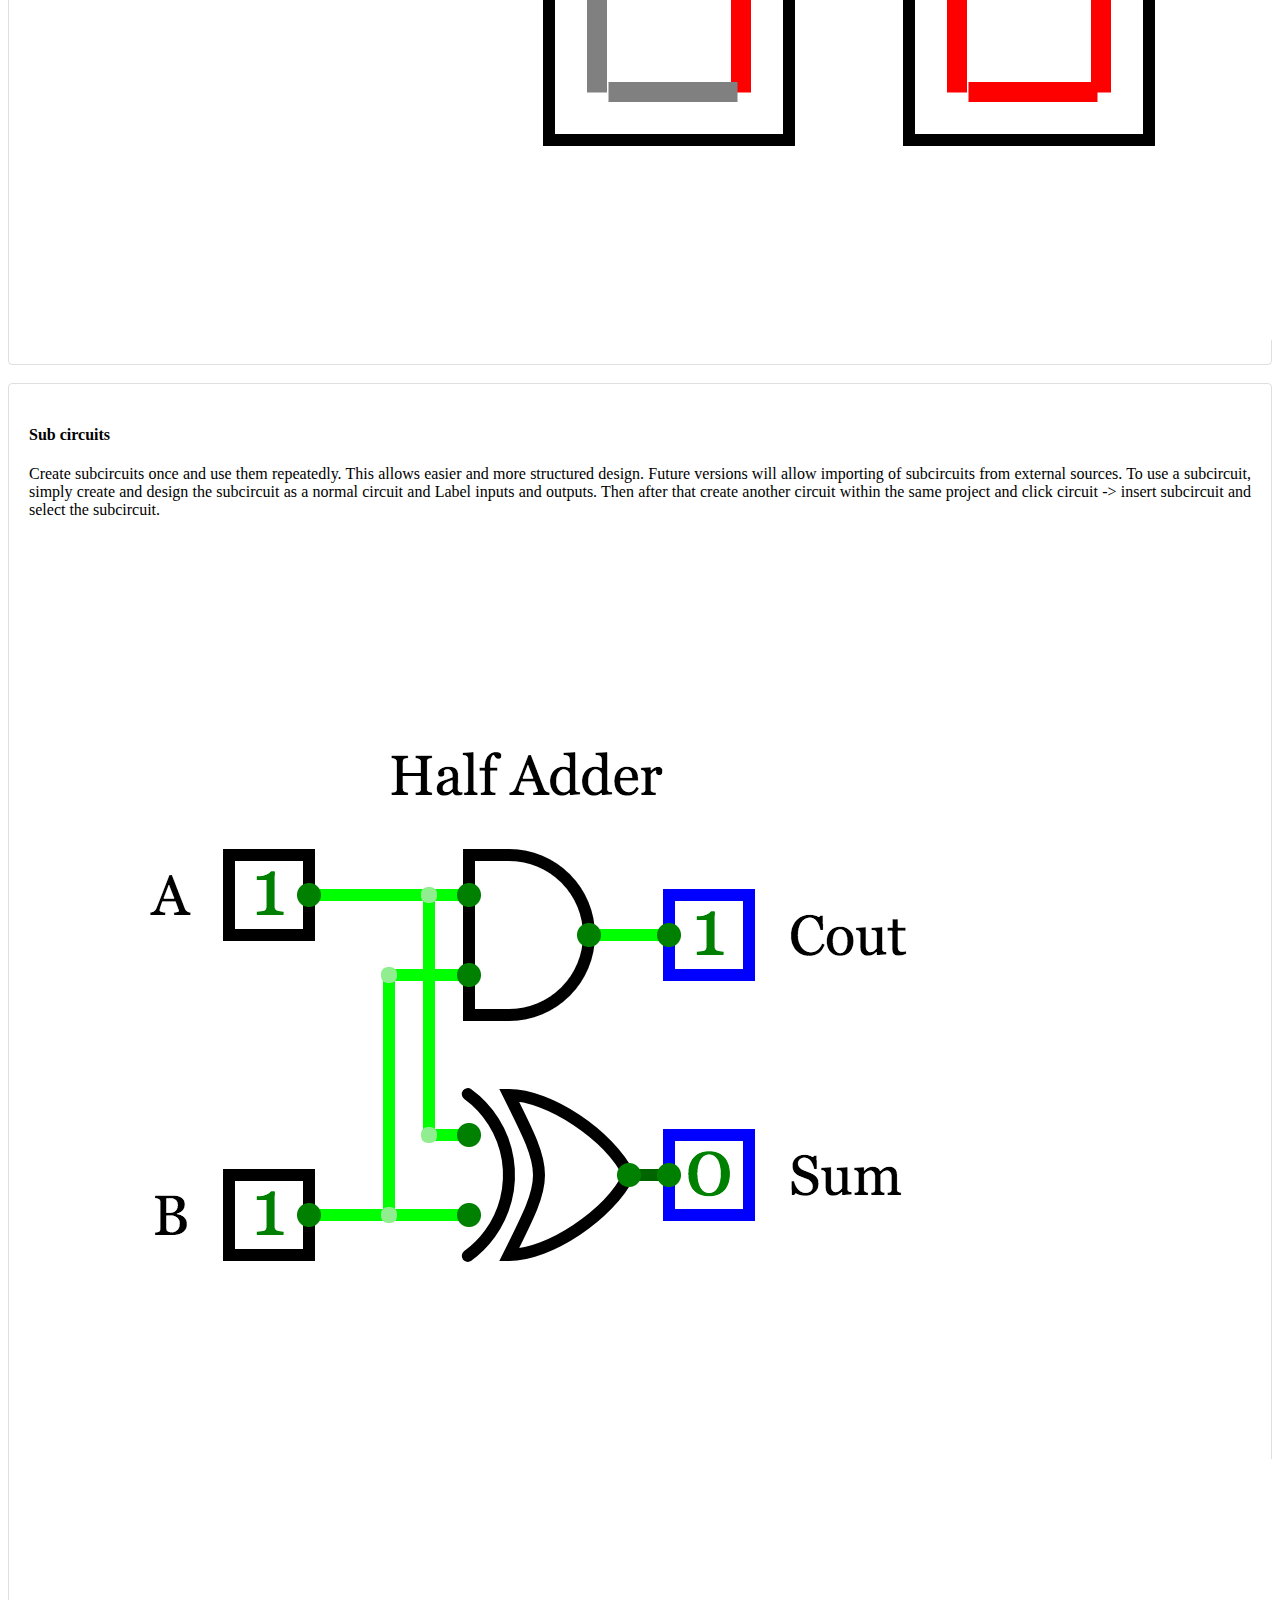
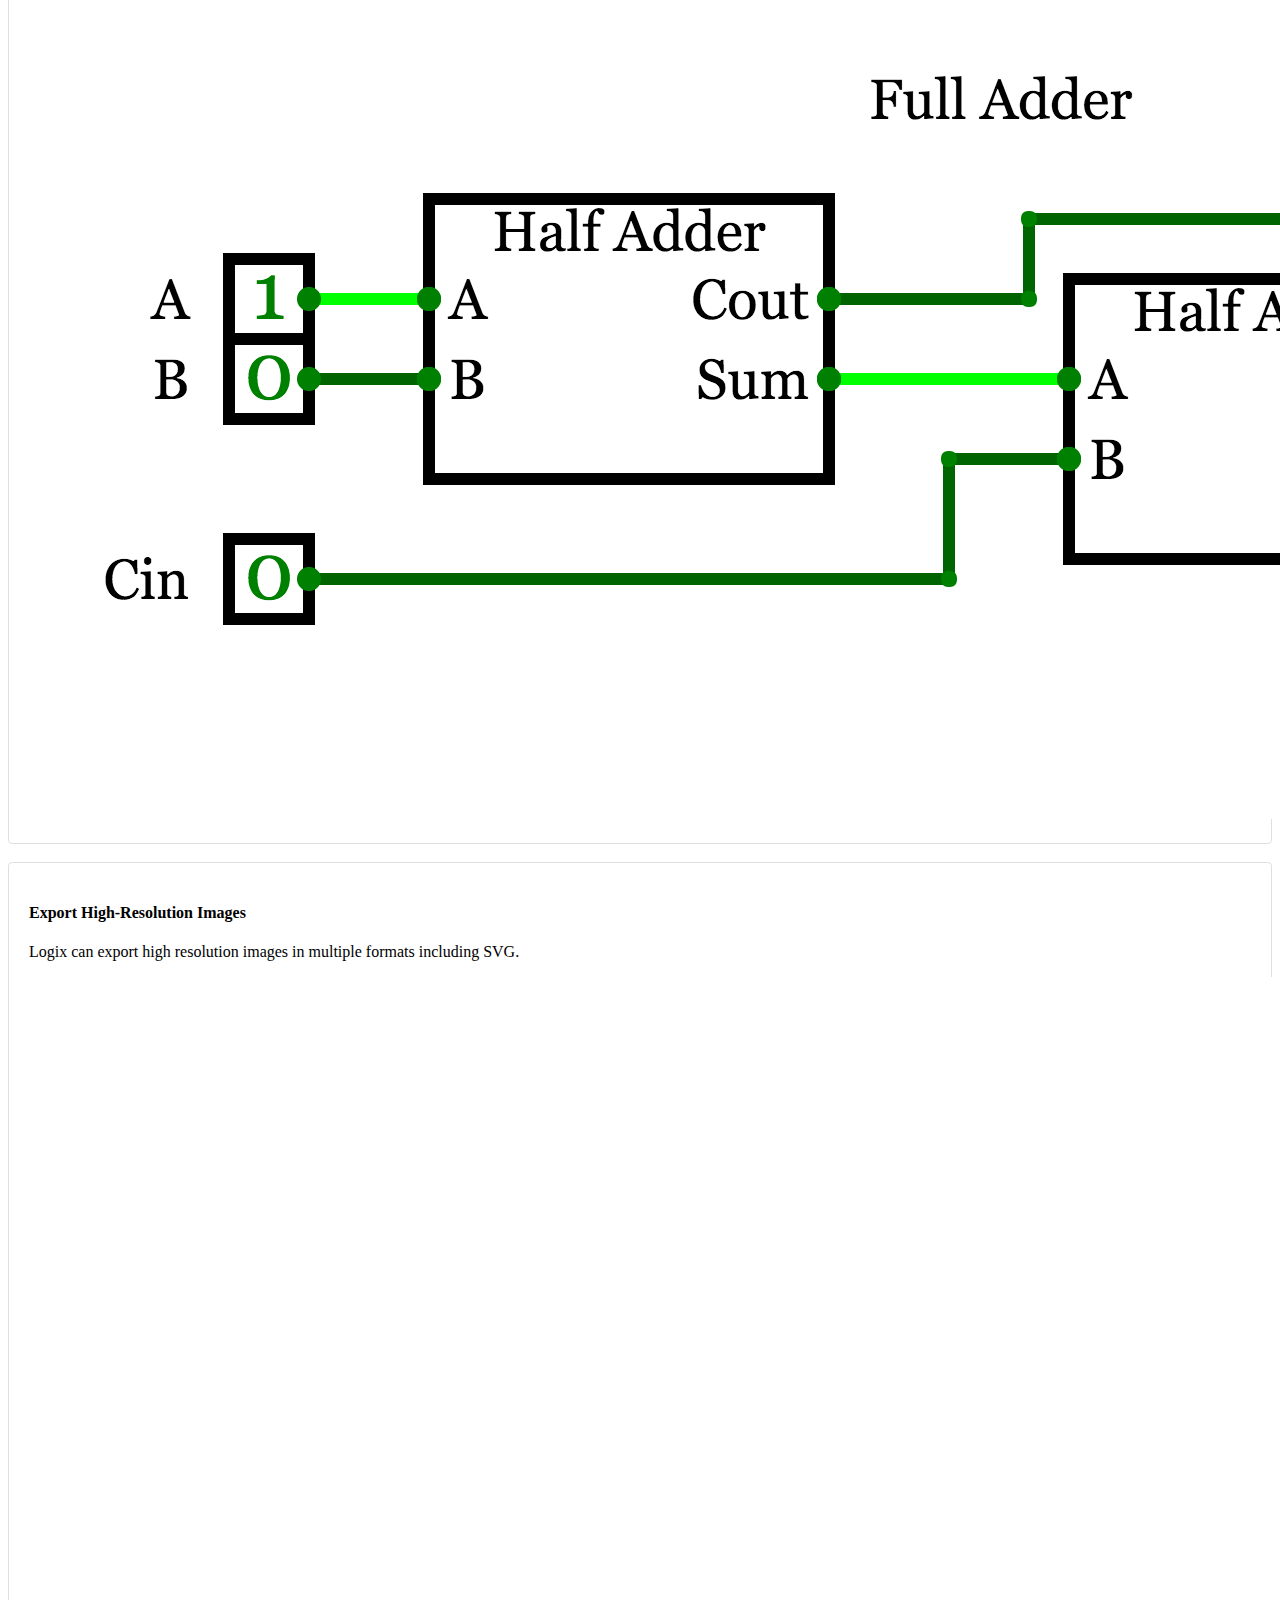
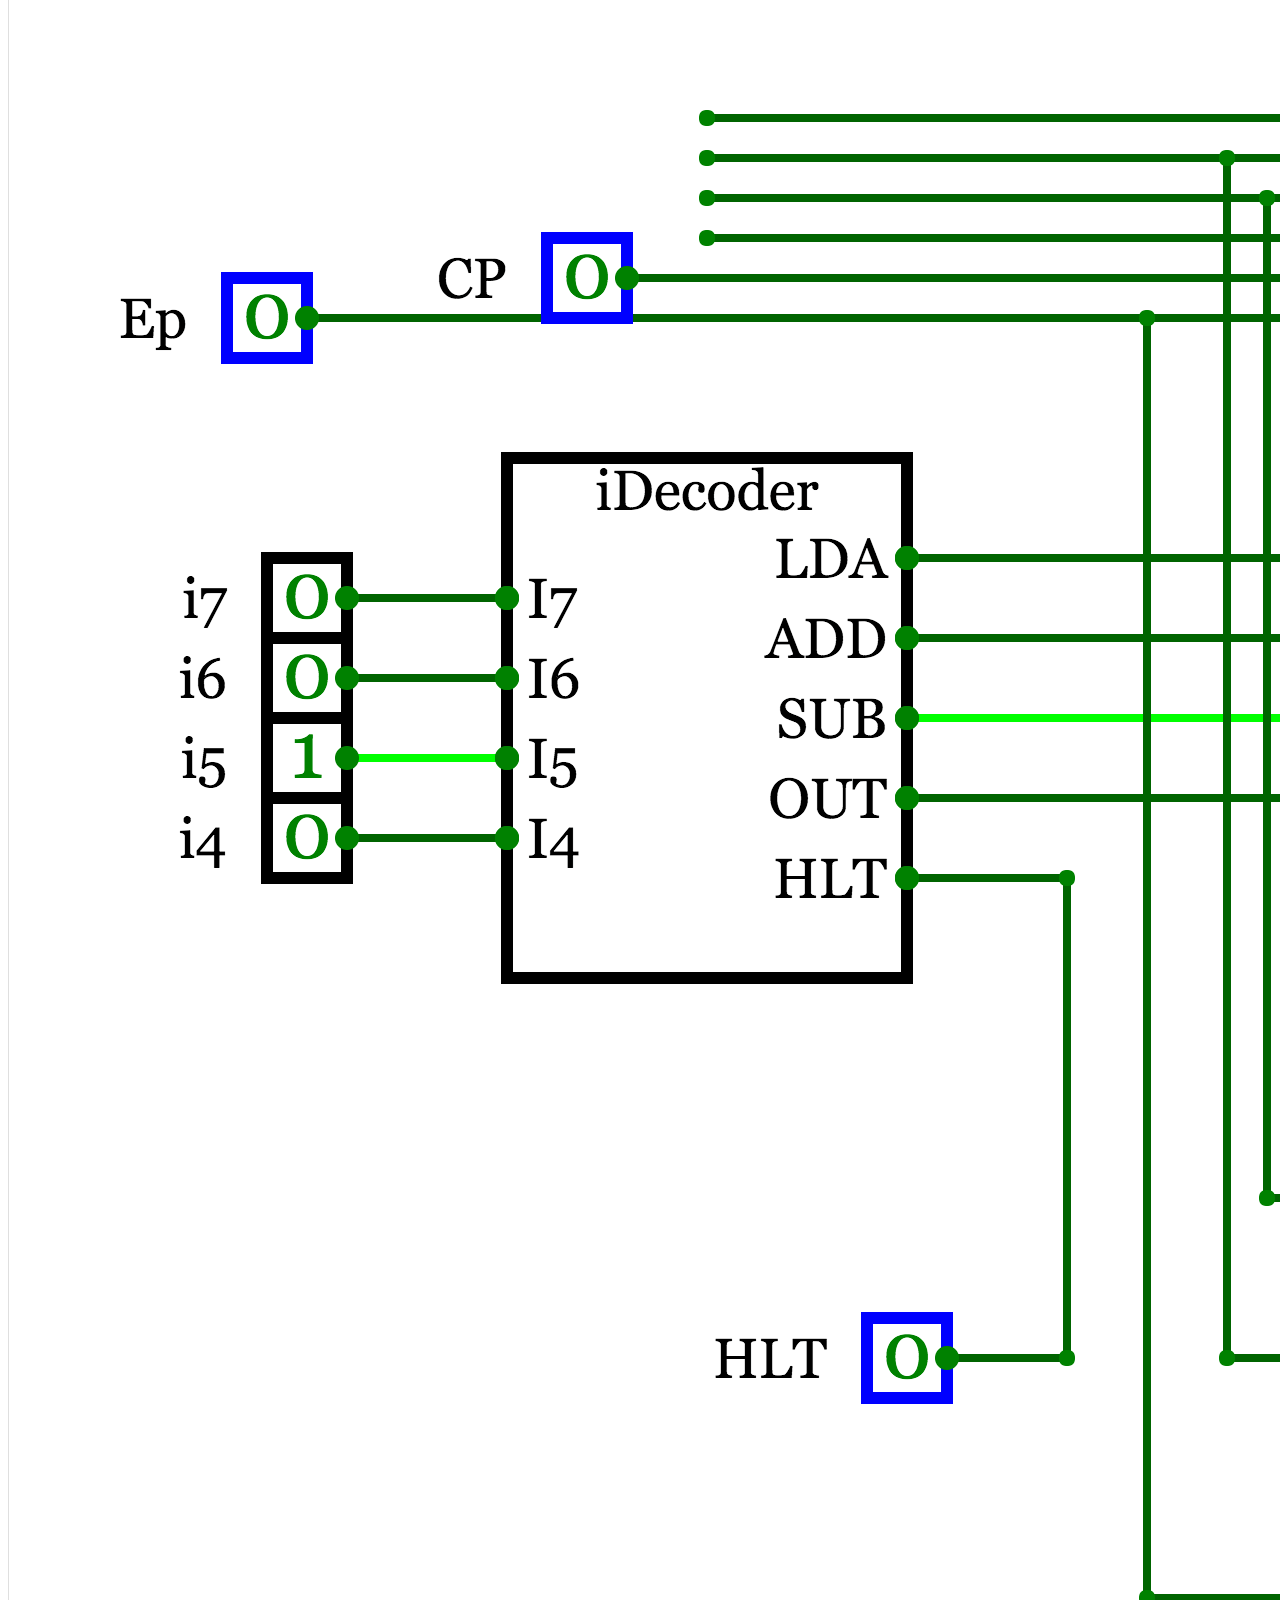
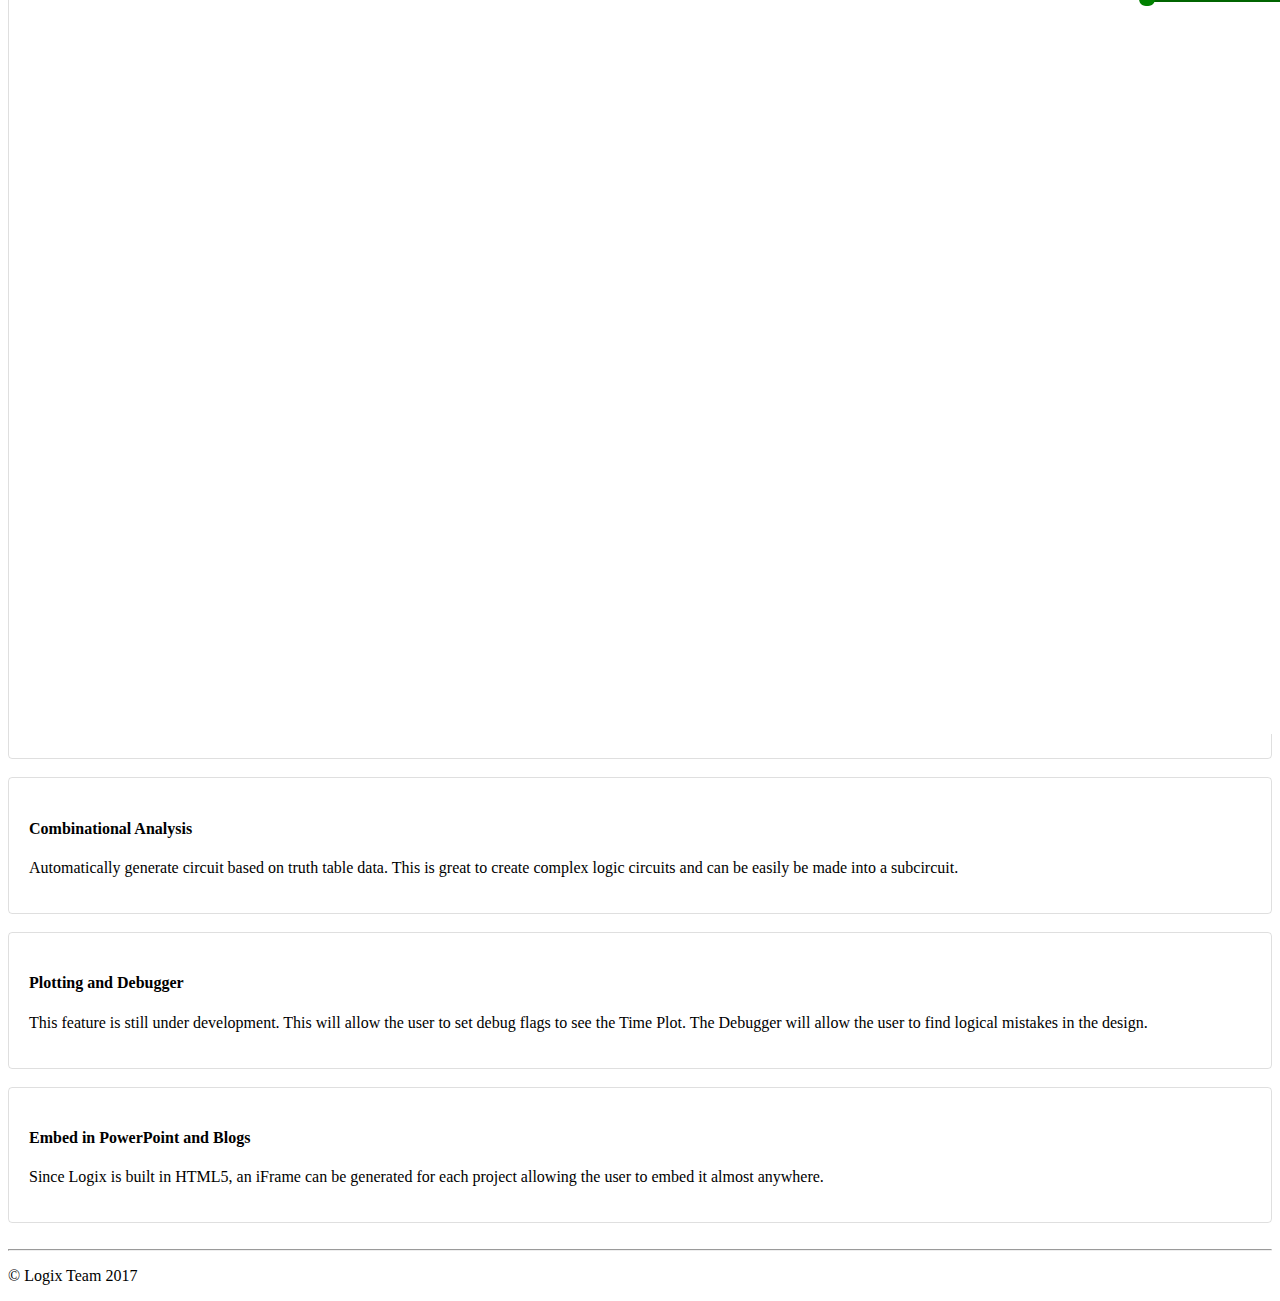
<file: features.html>
<!DOCTYPE html>

<html lang="en">

<head>
    <meta charset="utf-8">
    <meta name="viewport" content="width=device-width, initial-scale=1, shrink-to-fit=no">
    <meta name="description" content="">
    <meta name="author" content="">
    <link rel="icon" href="../../../../favicon.ico">

    <title>Logix Test Release</title>

    <!-- Bootstrap core CSS -->
    <link rel="stylesheet" href="https://maxcdn.bootstrapcdn.com/bootstrap/4.0.0-beta/css/bootstrap.min.css" integrity="sha384-/Y6pD6FV/Vv2HJnA6t+vslU6fwYXjCFtcEpHbNJ0lyAFsXTsjBbfaDjzALeQsN6M" crossorigin="anonymous">

    <!-- Custom styles for this template -->
    <link href="https://satu0king.github.io/Logix-Alpha-Release/css//logixRelease.css" rel="stylesheet">
</head>

<body>

    <nav class="navbar navbar-expand-md navbar-dark fixed-top bg-dark">
        <a class="navbar-brand" href="./index.html">Logix</a>
        <button class="navbar-toggler" type="button" data-toggle="collapse" data-target="#navbarsExampleDefault" aria-controls="navbarsExampleDefault" aria-expanded="false" aria-label="Toggle navigation">
        <span class="navbar-toggler-icon"></span>
      </button>

        <div class="collapse navbar-collapse" id="navbarsExampleDefault">
            <ul class="navbar-nav mr-auto">
                <li class="nav-item active">
                    <a class="nav-link" href="./index.html">Home <span class="sr-only">(current)</span></a>
                </li>
                <li class="nav-item">
                    <a class="nav-link" href="./simulator.html">Simulator</a>
                </li>
                <li class="nav-item">
                    <a class="nav-link" href="./gettingStarted.html">Getting Started</a>
                </li>
                <li class="nav-item">
                    <a class="nav-link" href="./examples.html">Examples</a>
                </li>
                <li class="nav-item">
                    <a class="nav-link" href="./features.html">Features</a>
                </li>
                <li class="nav-item">
                    <a class="nav-link" href="./about.html">About</a>
                </li>
                <li class="nav-item">
                    <a class="nav-link" target="_blank" href="https://docs.google.com/forms/d/e/1FAIpQLSd3-nwTN9jgQtniuViziP439Nuv_84VywwiPYeH4spBl60CKg/viewform?usp=sf_link">Feedback</a>
                </li>
            </ul>
        </div>
    </nav>

    <!-- Main jumbotron for a primary marketing message or call to action -->
    <br />
    <br />
    <div class="jumbotron">
        <div class="container">
            <div class="row">
                <div class="col-8">
                    <h1 class="display-3 ">Logix Features</h1>
                    <p>Design circuits quickly and easily with a modern and intuitive user interface with drag-and-drop, copy/paste, zoom and more. The main features have been listed below.</p>
                    <p class="text-danger">THIS IS AN ALPHA TEST RELEASE. PLEASE AVOID DISTRIBUTING OR SHARING IN PUBLIC CIRCLES. Mainly released for testing within IIIT-Bangalore.</p>
                    <!-- <p><a class="btn btn-dark btn-lg" href="#" role="button">Launch Simulator &raquo;</a></p> -->
                </div>
                <div class="col">
                    <img src="https://satu0king.github.io/Logix-Alpha-Release/img/logixBanner.png" class="img-fluid img-thumbnail" alt="Responsive image">
                </div>
            </div>
        </div>


    </div>
    <div class="container">
        <div class="row feature">
                 <div class="col-9">
                     <h4 class="card-title">Multi Bit Buses and components</h4>
                     <p class="card-text">Logix supports multi bit wires, this means circuit design is easier,
                          faster and uncluttered. To change the bitWidth of the circuit elements, Just select the circuit element and change the bitwidth value in the property menu.</p>
                 </div>
                 <div class="col">
                     <img src="https://satu0king.github.io/Logix-Alpha-Release/img/bus.png" class="img-fluid img-thumbnail" alt="Responsive image">
                 </div>
        </div>
        <br />
        <div class="row feature">
                 <div class="col">
                     <h4 class="card-title">Sub circuits</h4>
                     <p class="card-text">Create subcircuits once and use them repeatedly. This allows easier and more structured design. Future versions will allow importing of subcircuits from external sources. To use a subcircuit, simply create and design the subcircuit as a normal circuit and Label inputs and outputs. Then after that create another circuit within the same project and click circuit -> insert subcircuit and select the subcircuit.</p>
                 </div>
                 <div class="col-2">
                     <img src="https://satu0king.github.io/Logix-Alpha-Release/img/halfAdder.png" class="img-fluid img-thumbnail" alt="Responsive image">
                 </div>
                 <div class="col-4">
                     <img src="https://satu0king.github.io/Logix-Alpha-Release/img/fullAdder.png" class="img-fluid img-thumbnail" alt="Responsive image">
                 </div>
        </div>
        <br />
        <div class="row feature">
                 <div class="col">
                     <h4 class="card-title">Export High-Resolution Images</h4>
                     <p class="card-text">Logix can export high resolution images in multiple formats including SVG.</p>
                 </div>
                 <div class="col-8">
                     <img src="https://satu0king.github.io/Logix-Alpha-Release/img/Control Sequencer.png" class="img-fluid img-thumbnail" alt="Responsive image">
                 </div>
        </div>
        <br />
        <div class="row feature">
                 <div class="col">
                     <h4 class="card-title">Combinational Analysis</h4>
                     <p class="card-text">Automatically generate circuit based on truth table data. This is great to create complex logic circuits and can be easily be made into a subcircuit.</p>
                 </div>
        </div>
        <br />
        <div class="row feature">
                 <div class="col">
                     <h4 class="card-title">Plotting and Debugger</h4>
                     <p class="card-text">This feature is still under development. This will allow the user to set debug flags to see the Time Plot. The Debugger will allow the user to find logical mistakes in the design.</p>
                 </div>
        </div>
        <br />
        <div class="row feature">
                 <div class="col">
                     <h4 class="card-title">Embed in PowerPoint and Blogs</h4>
                     <p class="card-text">Since Logix is built in HTML5, an iFrame can be generated for each project allowing the user to embed it almost anywhere.</p>
                 </div>
        </div>
        <br />


    </div>


    <div class="container">
        <hr>
        <footer>
            <p>&copy; Logix Team 2017</p>
        </footer>
    </div>

    <!-- /container -->


    <!-- Bootstrap core JavaScript
    ================================================== -->
    <!-- Placed at the end of the document so the pages load faster -->

    <script src="https://code.jquery.com/jquery-3.2.1.slim.min.js" integrity="sha384-KJ3o2DKtIkvYIK3UENzmM7KCkRr/rE9/Qpg6aAZGJwFDMVNA/GpGFF93hXpG5KkN" crossorigin="anonymous"></script>
    <script src="https://cdnjs.cloudflare.com/ajax/libs/popper.js/1.11.0/umd/popper.min.js" integrity="sha384-b/U6ypiBEHpOf/4+1nzFpr53nxSS+GLCkfwBdFNTxtclqqenISfwAzpKaMNFNmj4" crossorigin="anonymous"></script>
    <script src="https://maxcdn.bootstrapcdn.com/bootstrap/4.0.0-beta/js/bootstrap.min.js" integrity="sha384-h0AbiXch4ZDo7tp9hKZ4TsHbi047NrKGLO3SEJAg45jXxnGIfYzk4Si90RDIqNm1" crossorigin="anonymous"></script>
</body>

</html>
</file>
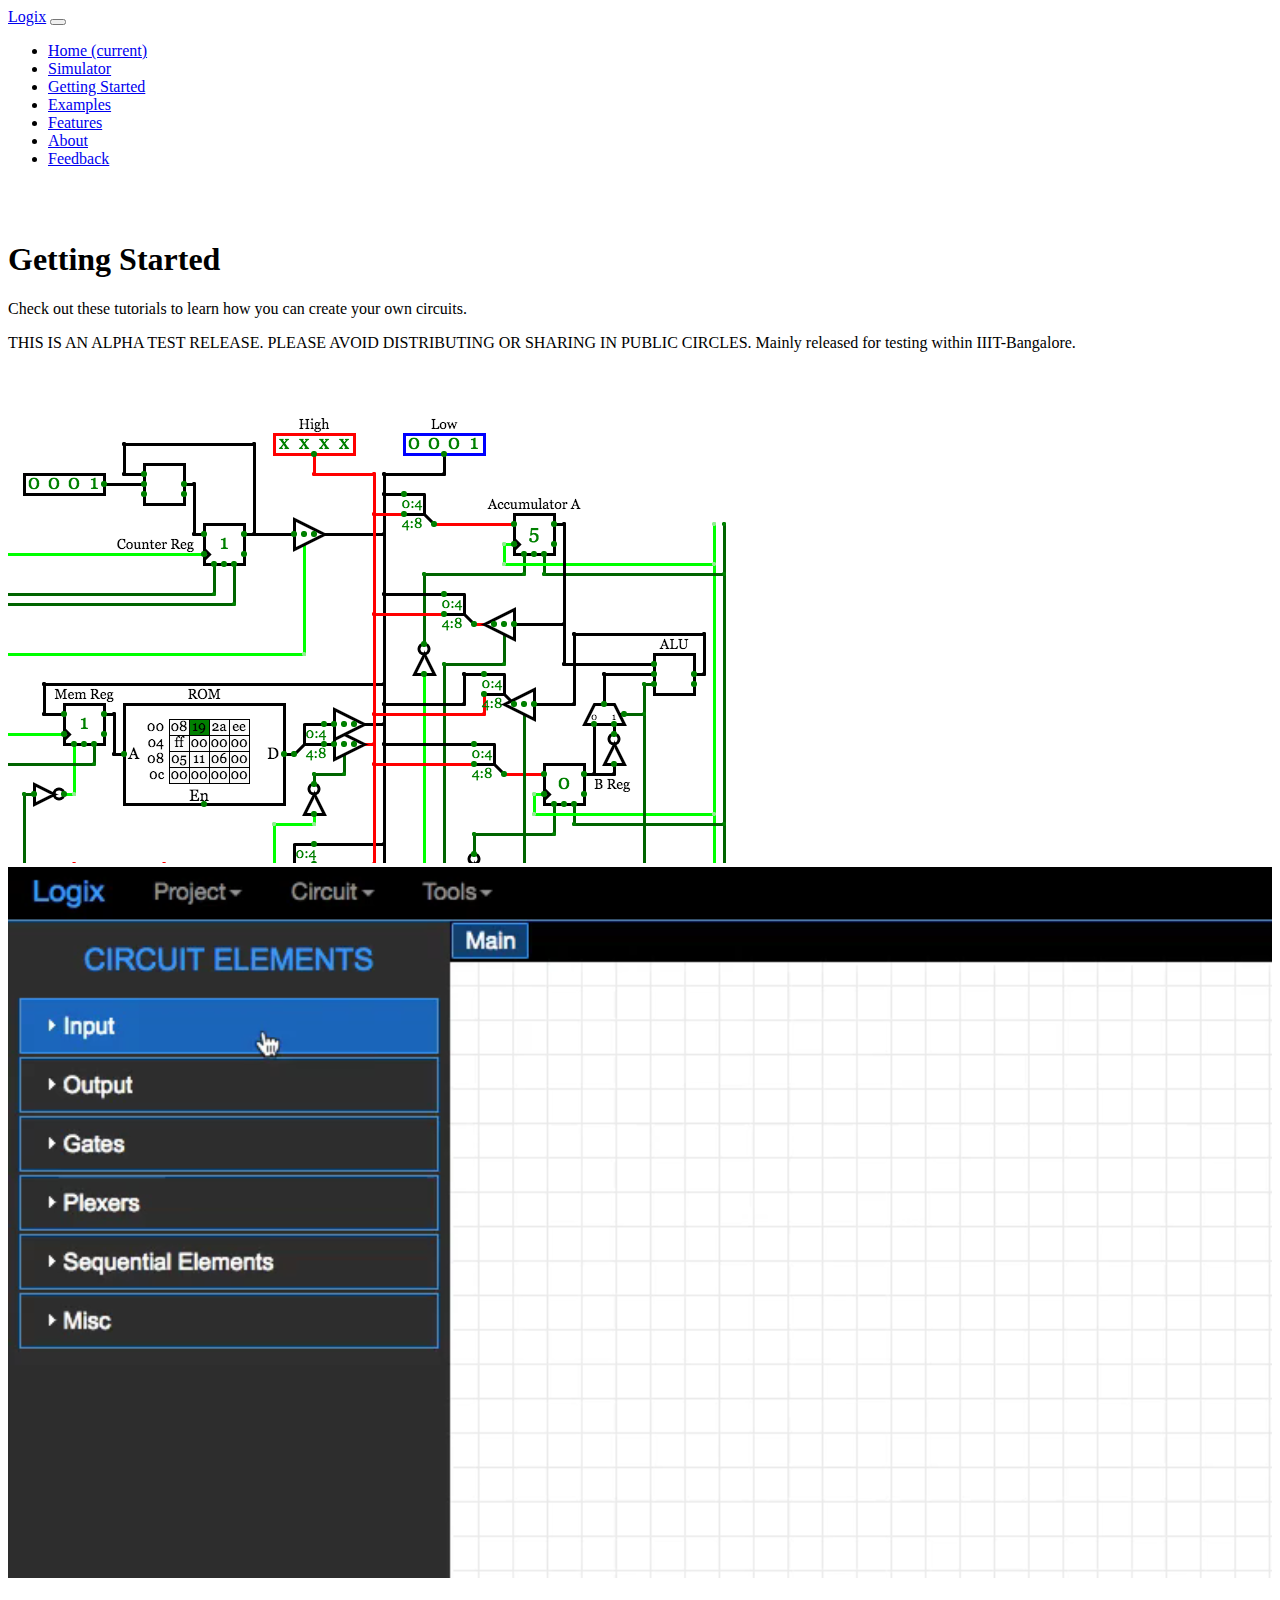
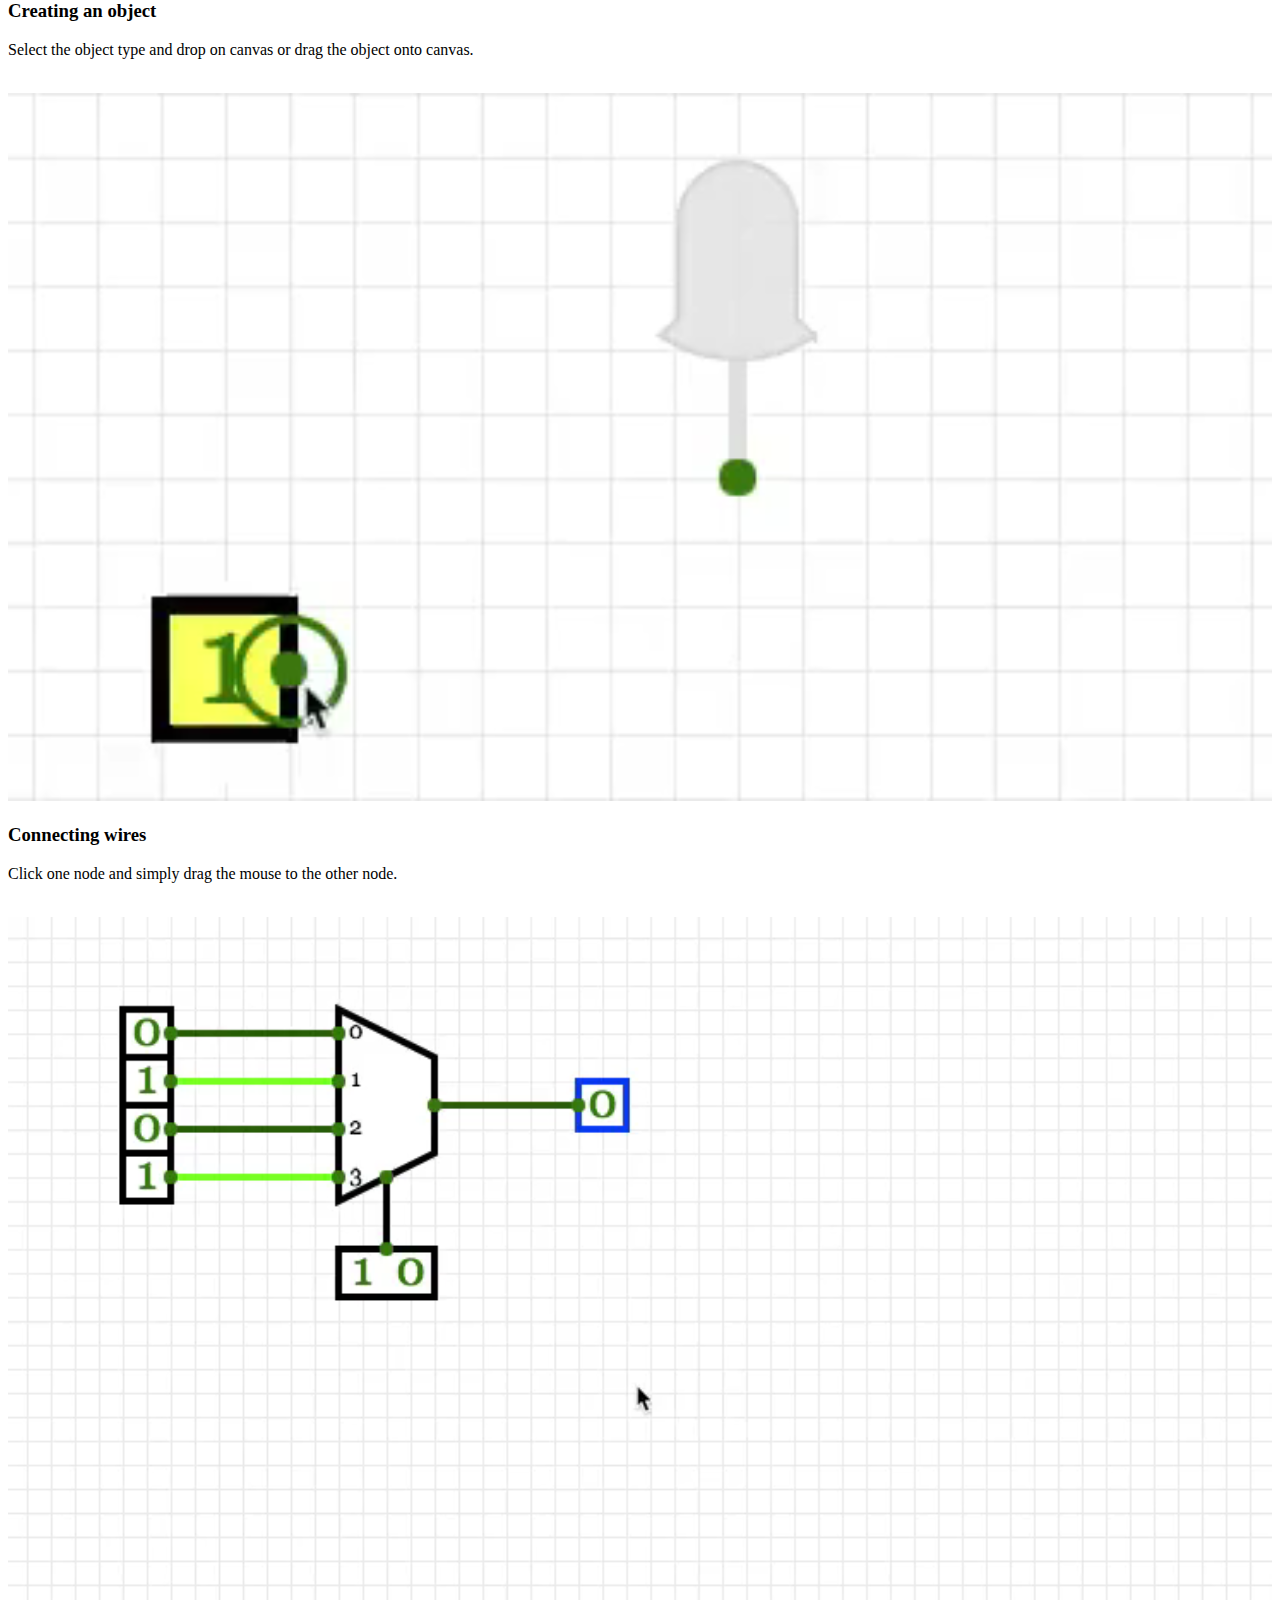
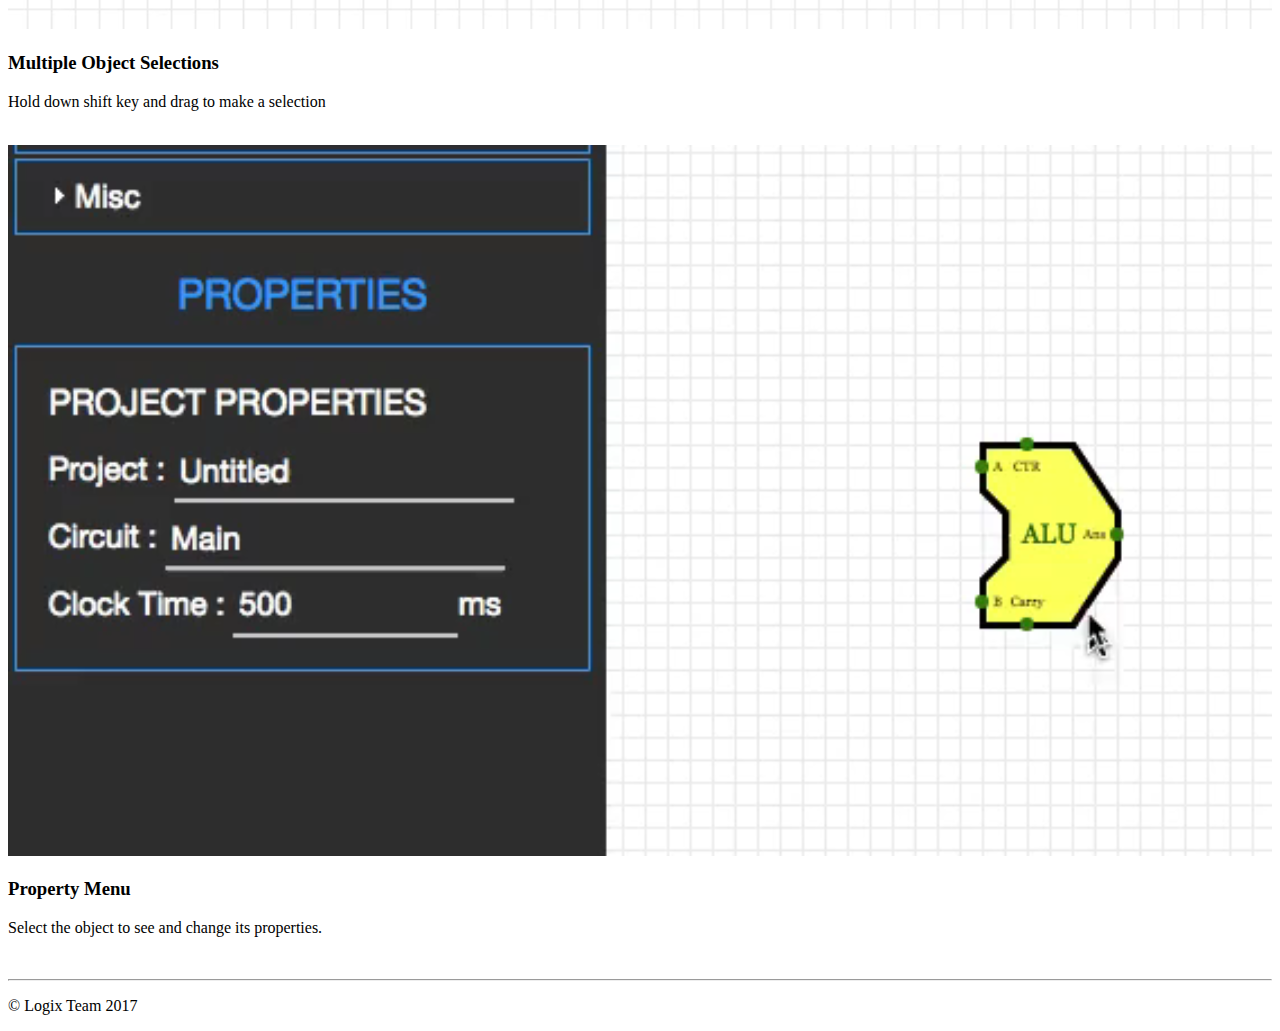
<file: gettingStarted.html>
<!DOCTYPE html>

<html lang="en">

<head>
    <meta charset="utf-8">
    <meta name="viewport" content="width=device-width, initial-scale=1, shrink-to-fit=no">
    <meta name="description" content="">
    <meta name="author" content="">
    <link rel="icon" href="../../../../favicon.ico">

    <title>Logix Test Release</title>

    <!-- Bootstrap core CSS -->
    <link rel="stylesheet" href="https://maxcdn.bootstrapcdn.com/bootstrap/4.0.0-beta/css/bootstrap.min.css" integrity="sha384-/Y6pD6FV/Vv2HJnA6t+vslU6fwYXjCFtcEpHbNJ0lyAFsXTsjBbfaDjzALeQsN6M" crossorigin="anonymous">

    <!-- Custom styles for this template -->
    <link href="https://satu0king.github.io/Logix-Alpha-Release/css/logixRelease.css" rel="stylesheet">
</head>

<body>

    <nav class="navbar navbar-expand-md navbar-dark fixed-top bg-dark">
        <a class="navbar-brand" href="./index.html">Logix</a>
        <button class="navbar-toggler" type="button" data-toggle="collapse" data-target="#navbarsExampleDefault" aria-controls="navbarsExampleDefault" aria-expanded="false" aria-label="Toggle navigation">
        <span class="navbar-toggler-icon"></span>
      </button>

        <div class="collapse navbar-collapse" id="navbarsExampleDefault">
            <ul class="navbar-nav mr-auto">
                <li class="nav-item active">
                    <a class="nav-link" href="./index.html">Home <span class="sr-only">(current)</span></a>
                </li>
                <li class="nav-item">
                    <a class="nav-link" href="./simulator.html">Simulator</a>
                </li>
                <li class="nav-item">
                    <a class="nav-link" href="./gettingStarted.html">Getting Started</a>
                </li>
                <li class="nav-item">
                    <a class="nav-link" href="./examples.html">Examples</a>
                </li>
                <li class="nav-item">
                    <a class="nav-link" href="./features.html">Features</a>
                </li>
                <li class="nav-item">
                    <a class="nav-link" href="./about.html">About</a>
                </li>
                <li class="nav-item">
                    <a class="nav-link" target="_blank" href="https://docs.google.com/forms/d/e/1FAIpQLSd3-nwTN9jgQtniuViziP439Nuv_84VywwiPYeH4spBl60CKg/viewform?usp=sf_link">Feedback</a>
                </li>
            </ul>
        </div>
    </nav>

    <!-- Main jumbotron for a primary marketing message or call to action -->
    <br />
    <br />
    <div class="jumbotron">
        <div class="container">
            <div class="row">
                <div class="col-9">
                    <h1 class="display-3 ">Getting Started</h1>
                    <p>Check out these tutorials to learn how you can create your own circuits.</p>
                    <p class="text-danger">THIS IS AN ALPHA TEST RELEASE. PLEASE AVOID DISTRIBUTING OR SHARING IN PUBLIC CIRCLES. Mainly released for testing within IIIT-Bangalore.</p>
                    <!-- <p><a class="btn btn-dark btn-lg" href="#" role="button">Launch Simulator &raquo;</a></p> -->
                </div>
                <div class="col">
                    <img src="https://satu0king.github.io/Logix-Alpha-Release/img/logixBanner.png" class="img-fluid img-thumbnail" alt="Responsive image">
                </div>
            </div>
        </div>


    </div>
    <div class="container">
        <div class="row ">
                <div class="col-xs-12 col-md-6">
                    <div class="card">
                        <video width="100%" height="100%" autoplay loop>
                           <source src="https://satu0king.github.io/Logix-Alpha-Release/img/drag.mp4" type="video/mp4">
                        </video>
                     <div class="card-body">
                         <h3 class="card-title ">Creating an object</h3>
                       <p class="card-text">Select the object type and drop on canvas or drag the object onto canvas.</p>
                     </div>
                   </div>
                </div>
                <br />
                <div class="col-xs-12 col-md-6">
                    <div class="card" style="height: 100%">
                        <video width="100%" height="100%" autoplay loop>
                           <source src="https://satu0king.github.io/Logix-Alpha-Release/img/wire.mp4" type="video/mp4">
                        </video>
                     <div class="card-body">
                         <h3 class="card-title ">Connecting wires</h3>
                       <p class="card-text">Click one node and simply drag the mouse to the other node.</p>
                     </div>
                   </div>
                </div>
        </div>
        <br />
        <div class="row">
                 <div class="col-xs-12 col-md-6">
                     <div class="card">
                         <video width="100%" height="100%" autoplay loop>
                            <source src="https://satu0king.github.io/Logix-Alpha-Release/img/multiselectionDrag.mp4" type="video/mp4">
                         </video>
                      <div class="card-body">
                          <h3 class="card-title ">Multiple Object Selections</h3>
                        <p class="card-text">Hold down shift key and drag to make a selection</p>
                      </div>
                    </div>
                     <!--  -->
                 </div>
                 <br />
                 <div class="col-xs-12 col-md-6">
                     <div class="card" style="height: 100%">
                         <video width="100%" height="100%" autoplay loop>
                            <source src="https://satu0king.github.io/Logix-Alpha-Release/img/properties.mp4" type="video/mp4">
                         </video>
                      <div class="card-body">
                          <h3 class="card-title ">Property Menu</h3>
                        <p class="card-text">Select the object to see and change its properties.</p>
                      </div>
                    </div>
                     <!--  -->
                 </div>
        </div>
        <br />
    </div>


    <div class="container">
        <hr>
        <footer>
            <p>&copy; Logix Team 2017</p>
        </footer>
    </div>

    <!-- /container -->


    <!-- Bootstrap core JavaScript
    ================================================== -->
    <!-- Placed at the end of the document so the pages load faster -->

    <script src="https://code.jquery.com/jquery-3.2.1.slim.min.js" integrity="sha384-KJ3o2DKtIkvYIK3UENzmM7KCkRr/rE9/Qpg6aAZGJwFDMVNA/GpGFF93hXpG5KkN" crossorigin="anonymous"></script>
    <script src="https://cdnjs.cloudflare.com/ajax/libs/popper.js/1.11.0/umd/popper.min.js" integrity="sha384-b/U6ypiBEHpOf/4+1nzFpr53nxSS+GLCkfwBdFNTxtclqqenISfwAzpKaMNFNmj4" crossorigin="anonymous"></script>
    <script src="https://maxcdn.bootstrapcdn.com/bootstrap/4.0.0-beta/js/bootstrap.min.js" integrity="sha384-h0AbiXch4ZDo7tp9hKZ4TsHbi047NrKGLO3SEJAg45jXxnGIfYzk4Si90RDIqNm1" crossorigin="anonymous"></script>
</body>

</html>
</file>
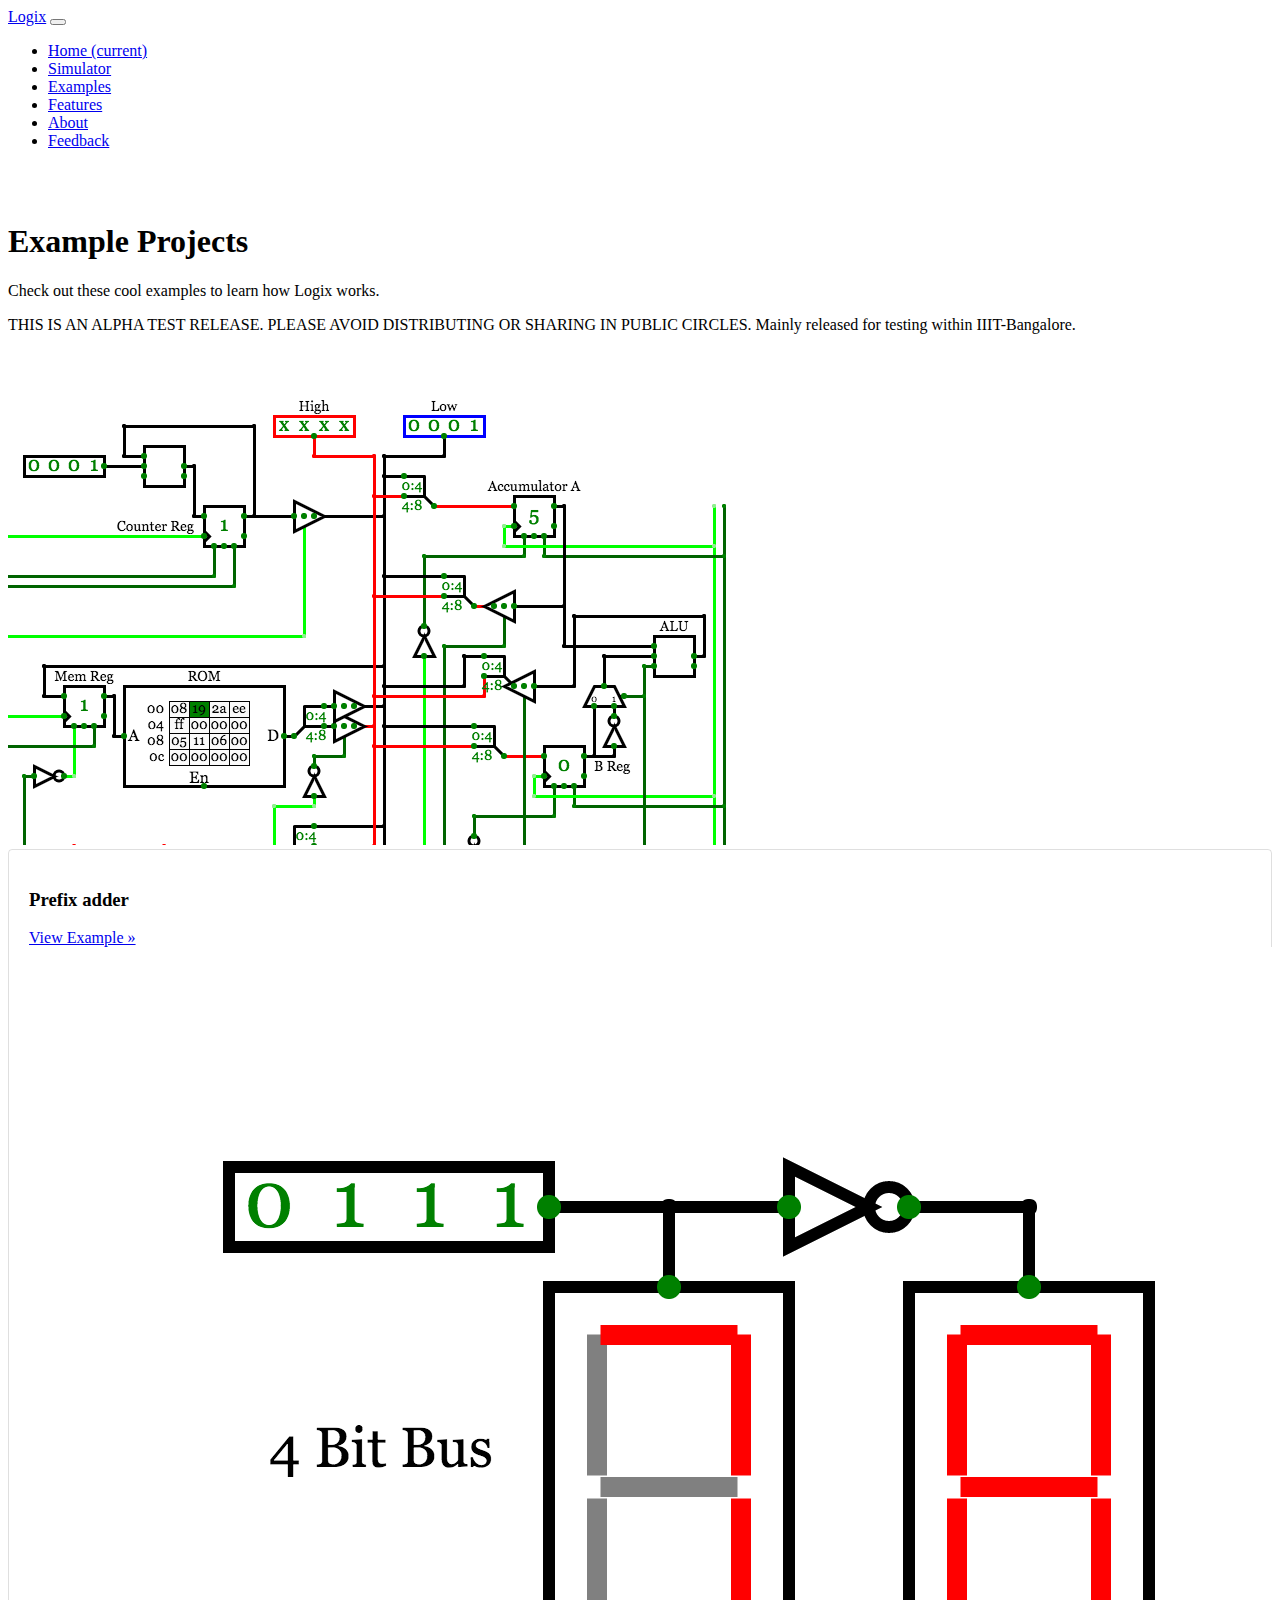
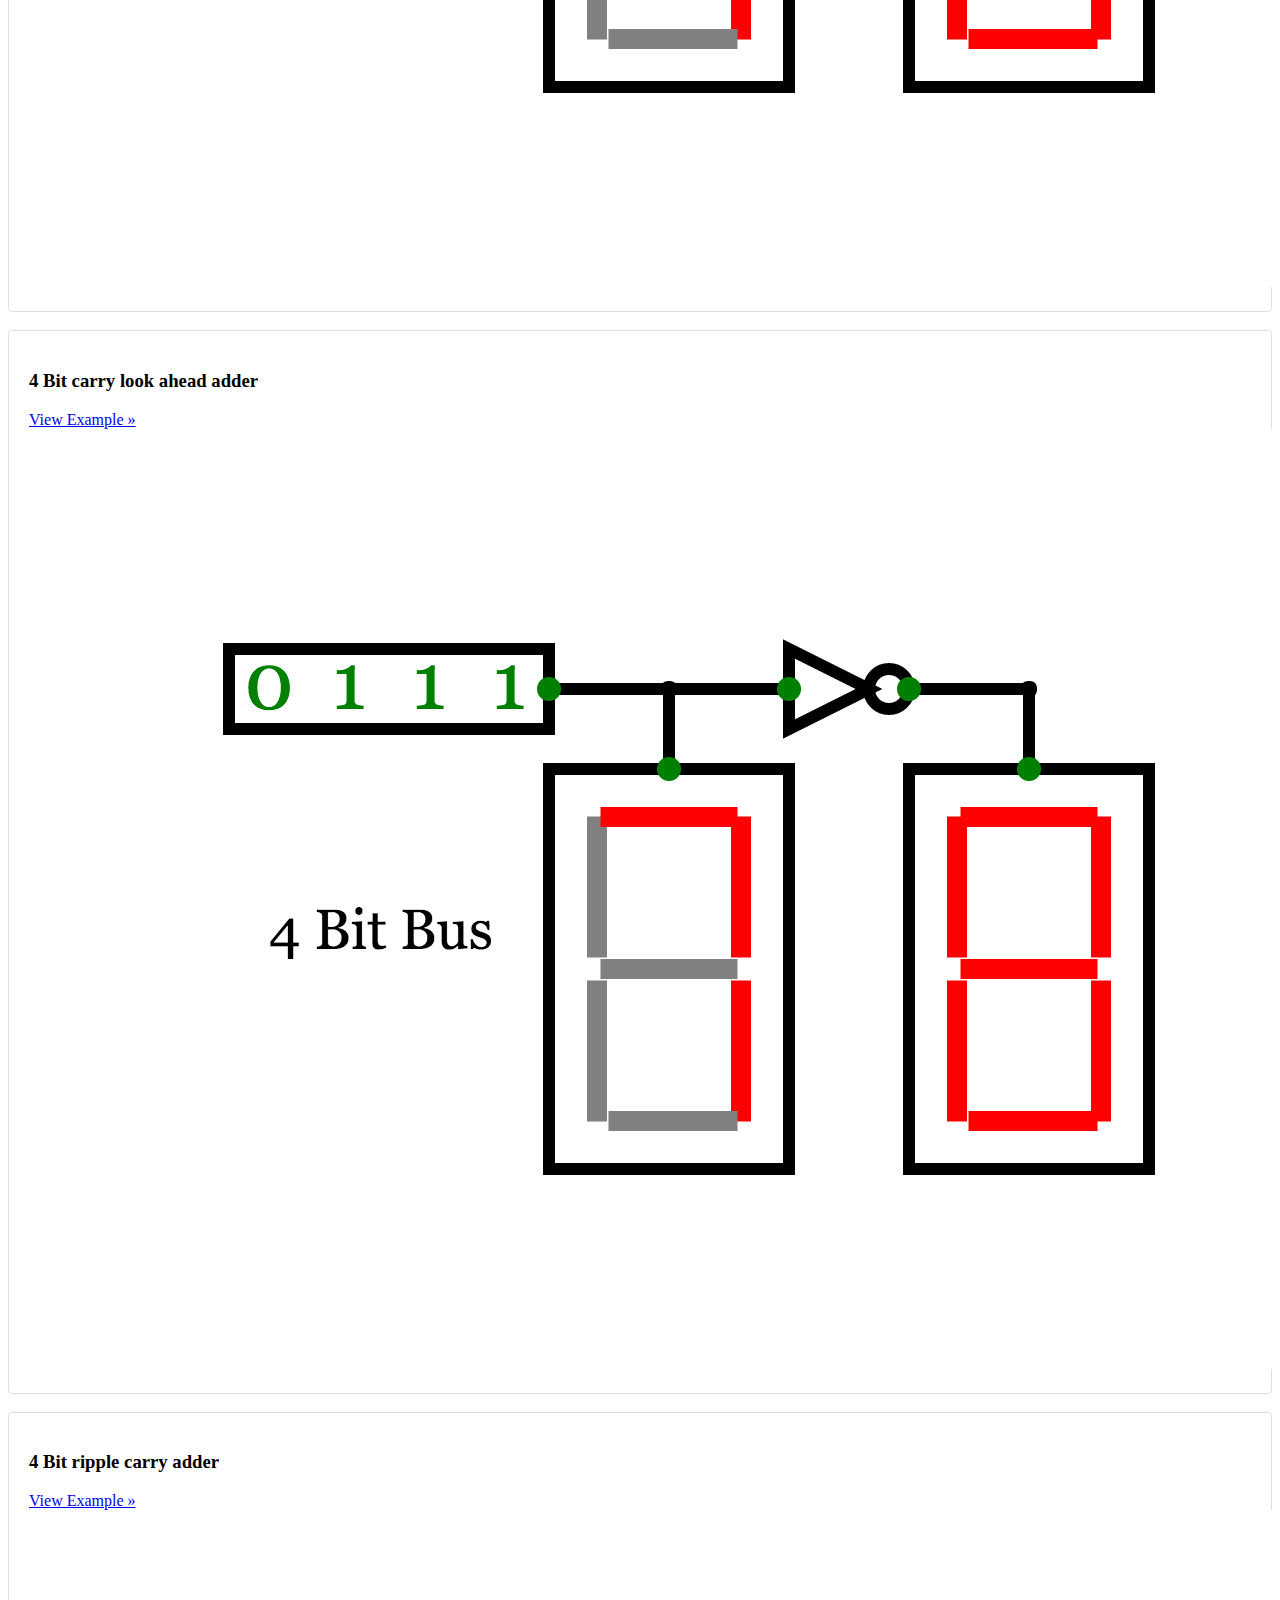
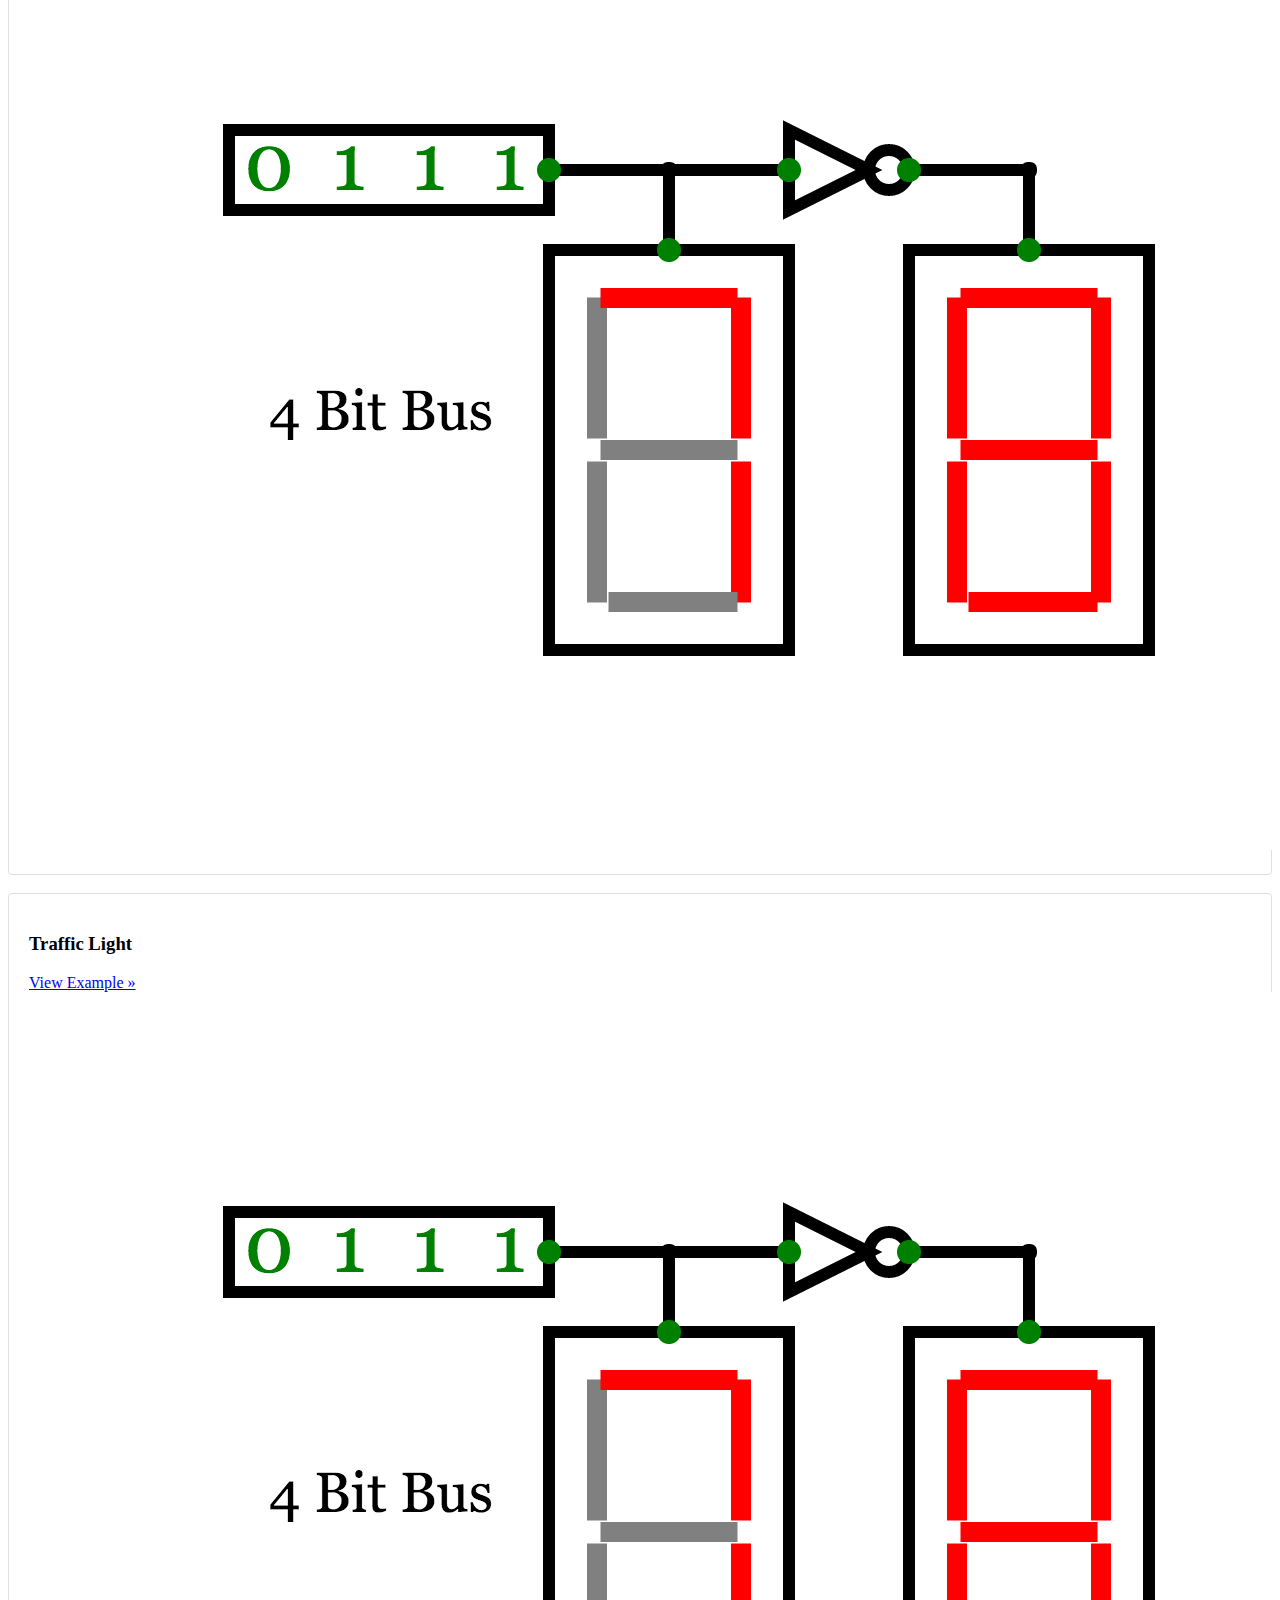
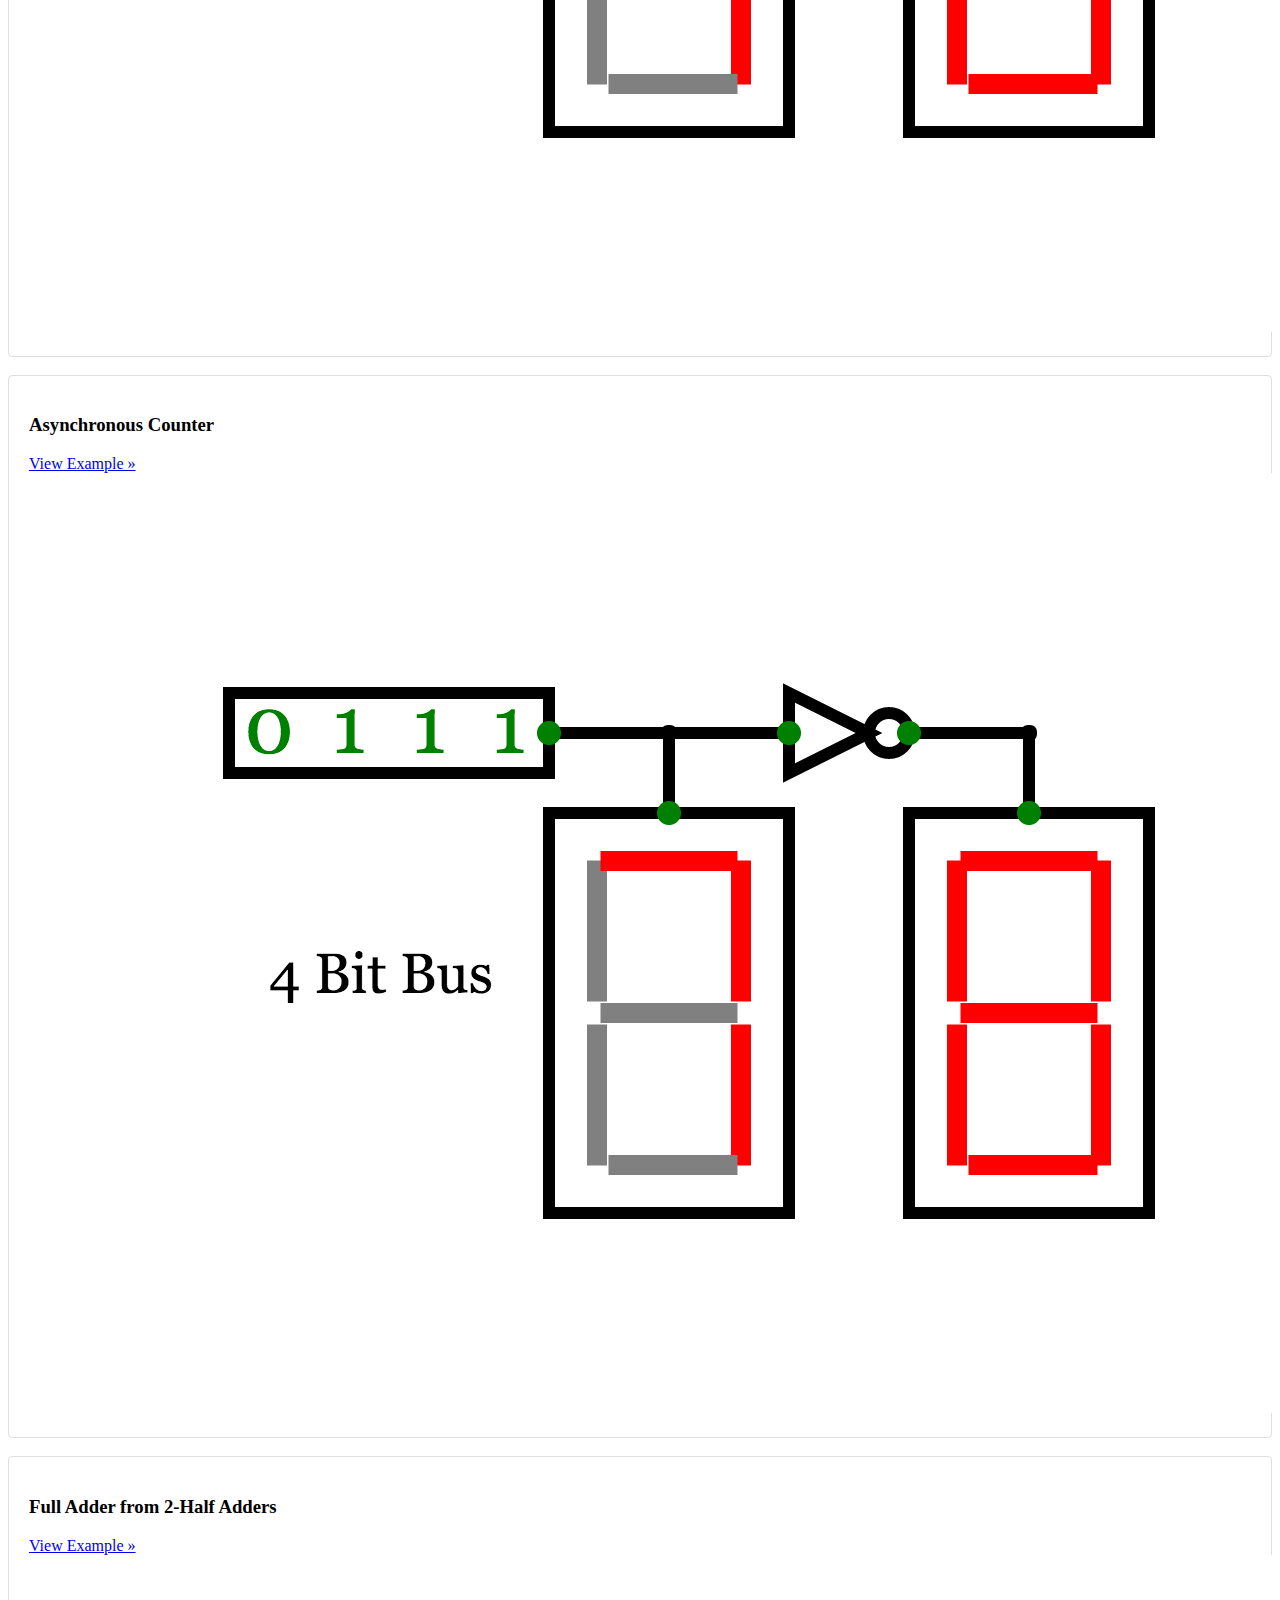
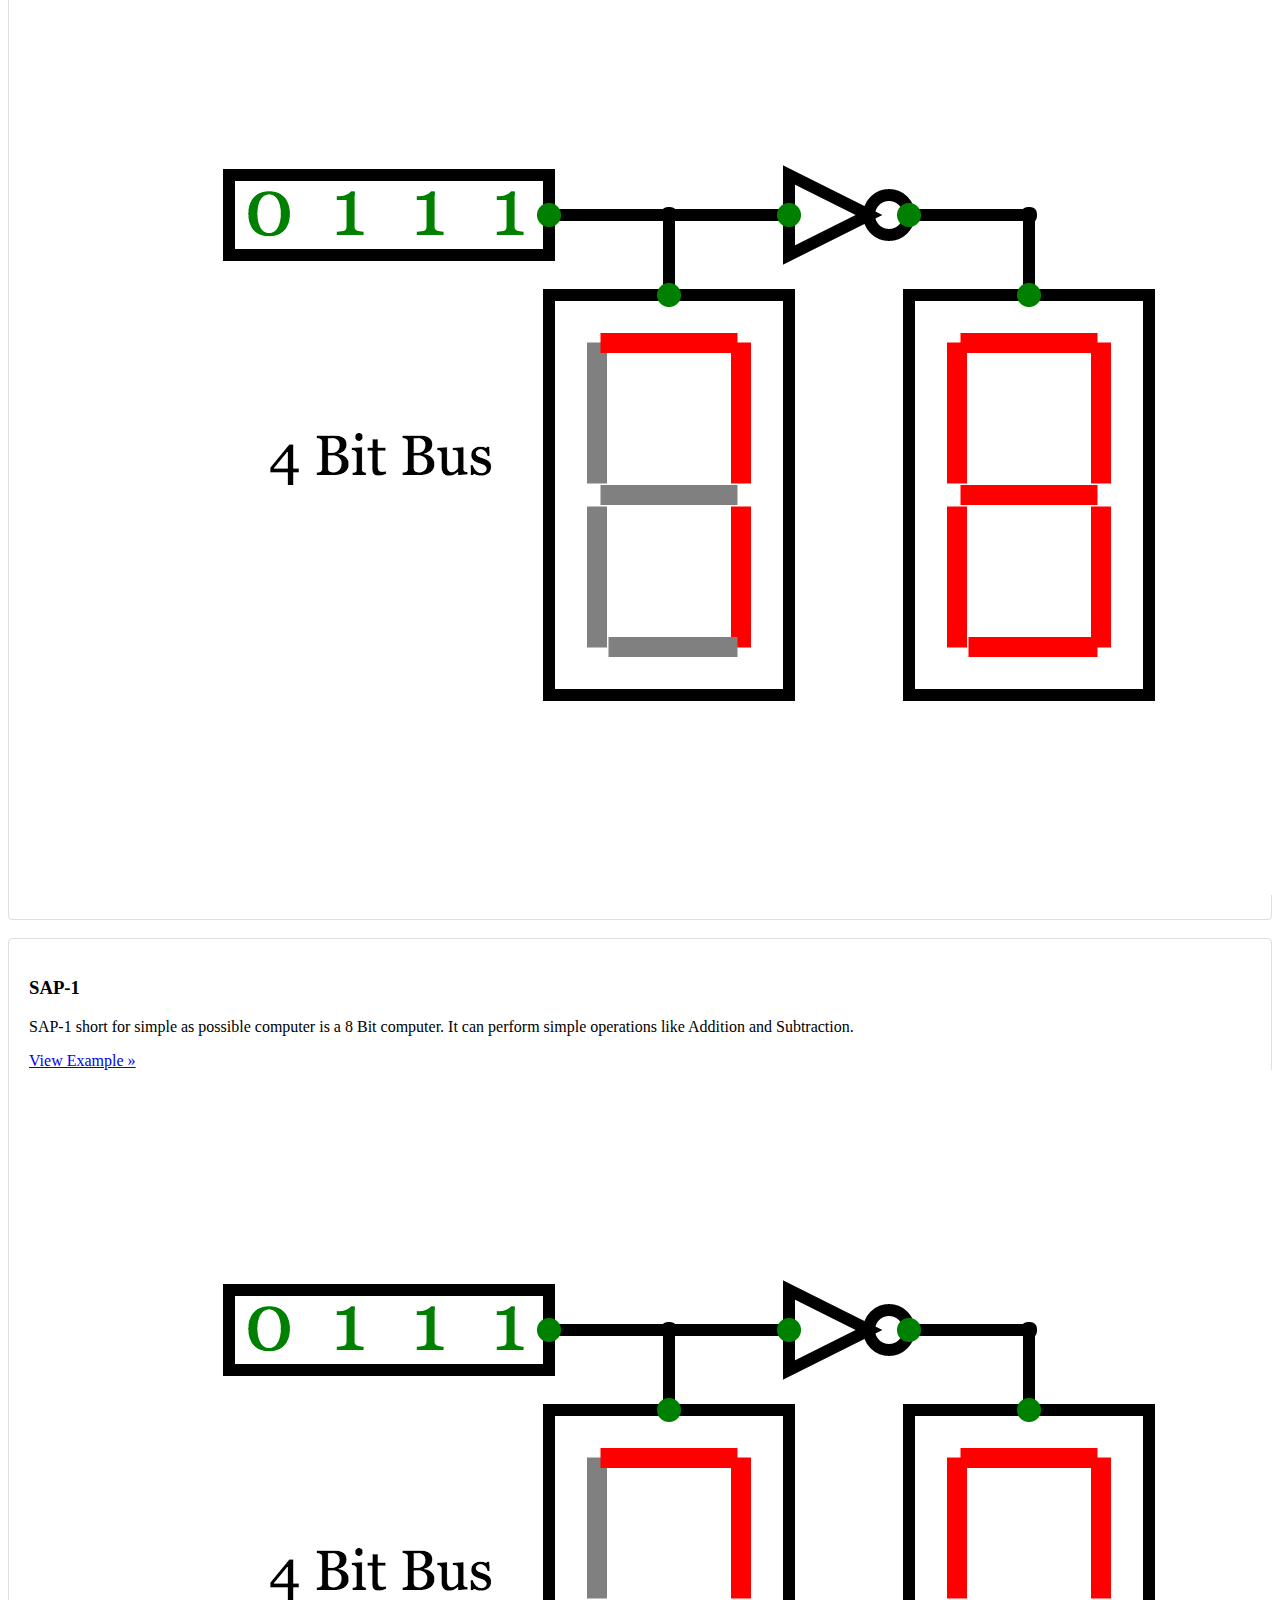
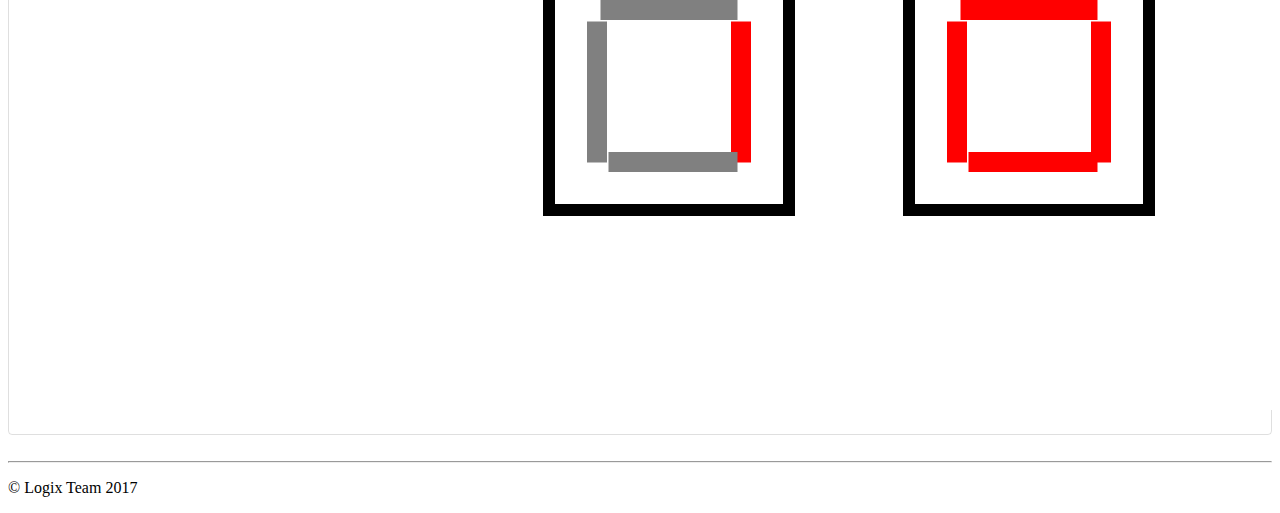
<file: samples.html>
<!DOCTYPE html>

<html lang="en">

<head>
    <meta charset="utf-8">
    <meta name="viewport" content="width=device-width, initial-scale=1, shrink-to-fit=no">
    <meta name="description" content="">
    <meta name="author" content="">
    <link rel="icon" href="../../../../favicon.ico">

    <title>Logix Test Release</title>

    <!-- Bootstrap core CSS -->
    <link rel="stylesheet" href="https://maxcdn.bootstrapcdn.com/bootstrap/4.0.0-beta/css/bootstrap.min.css" integrity="sha384-/Y6pD6FV/Vv2HJnA6t+vslU6fwYXjCFtcEpHbNJ0lyAFsXTsjBbfaDjzALeQsN6M" crossorigin="anonymous">

    <!-- Custom styles for this template -->
    <link href="./css/logixRelease.css" rel="stylesheet">
</head>

<body>

    <nav class="navbar navbar-expand-md navbar-dark fixed-top bg-dark">
        <a class="navbar-brand" href="./index.html">Logix</a>
        <button class="navbar-toggler" type="button" data-toggle="collapse" data-target="#navbarsExampleDefault" aria-controls="navbarsExampleDefault" aria-expanded="false" aria-label="Toggle navigation">
        <span class="navbar-toggler-icon"></span>
      </button>

        <div class="collapse navbar-collapse" id="navbarsExampleDefault">
            <ul class="navbar-nav mr-auto">
                <li class="nav-item active">
                    <a class="nav-link" href="./index.html">Home <span class="sr-only">(current)</span></a>
                </li>
                <li class="nav-item">
                    <a class="nav-link" href="./simulator.html">Simulator</a>
                </li>
                <li class="nav-item">
                    <a class="nav-link" href="./examples.html">Examples</a>
                </li>
                <li class="nav-item">
                    <a class="nav-link" href="./features.html">Features</a>
                </li>
                <li class="nav-item">
                    <a class="nav-link" href="./about.html">About</a>
                </li>
                <li class="nav-item">
                    <a class="nav-link" target="_blank" href="https://docs.google.com/forms/d/e/1FAIpQLSd3-nwTN9jgQtniuViziP439Nuv_84VywwiPYeH4spBl60CKg/viewform?usp=sf_link">Feedback</a>
                </li>
            </ul>
        </div>
    </nav>

    <!-- Main jumbotron for a primary marketing message or call to action -->
    <br />
    <br />
    <div class="jumbotron">
        <div class="container">
            <div class="row">
                <div class="col-9">
                    <h1 class="display-3 ">Example Projects</h1>
                    <p>Check out these cool examples to learn how Logix works.</p>
                    <p class="text-danger">THIS IS AN ALPHA TEST RELEASE. PLEASE AVOID DISTRIBUTING OR SHARING IN PUBLIC CIRCLES. Mainly released for testing within IIIT-Bangalore.</p>
                    <!-- <p><a class="btn btn-dark btn-lg" href="#" role="button">Launch Simulator &raquo;</a></p> -->
                </div>
                <div class="col">
                    <img src="./img/logixBanner.png" class="img-fluid img-thumbnail" alt="Responsive image">
                </div>
            </div>
        </div>


    </div>
    <div class="container">
        <div class="row feature">
                 <div class="col-8">
                     <h3 class="card-title">Prefix adder</h4>
                     <p class="card-text"></p>
                          <a class="btn btn-dark btn-lg" href="#" role="button">View Example &raquo;</a>
                 </div>
                 <div class="col">
                     <img src="./img/bus.png" class="img-fluid img-thumbnail" alt="Responsive image">
                 </div>
        </div>
        <br />
        <div class="row feature">
                 <div class="col-8">
                     <h3 class="card-title">4 Bit carry look ahead adder</h4>
                     <p class="card-text"></p>
                          <a class="btn btn-dark btn-lg" href="#" role="button">View Example &raquo;</a>
                 </div>
                 <div class="col">
                     <img src="./img/bus.png" class="img-fluid img-thumbnail" alt="Responsive image">
                 </div>
        </div>
        <br />
        <div class="row feature">
                 <div class="col-8">
                     <h3 class="card-title">4 Bit ripple carry adder</h4>
                     <p class="card-text"></p>
                          <a class="btn btn-dark btn-lg" href="#" role="button">View Example &raquo;</a>
                 </div>
                 <div class="col">
                     <img src="./img/bus.png" class="img-fluid img-thumbnail" alt="Responsive image">
                 </div>
        </div>
        <br />
        <div class="row feature">
                 <div class="col-8">
                     <h3 class="card-title">Traffic Light</h4>
                     <p class="card-text"></p>
                          <a class="btn btn-dark btn-lg" href="#" role="button">View Example &raquo;</a>
                 </div>
                 <div class="col">
                     <img src="./img/bus.png" class="img-fluid img-thumbnail" alt="Responsive image">
                 </div>
        </div>
        <br />
        <div class="row feature">
                 <div class="col-8">
                     <h3 class="card-title">Asynchronous Counter</h4>
                     <p class="card-text"></p>
                          <a class="btn btn-dark btn-lg" href="#" role="button">View Example &raquo;</a>
                 </div>
                 <div class="col">
                     <img src="./img/bus.png" class="img-fluid img-thumbnail" alt="Responsive image">
                 </div>
        </div>
        <br />
        <div class="row feature">
                 <div class="col-8">
                     <h3 class="card-title">Full Adder from 2-Half Adders</h4>
                     <p class="card-text"></p>
                          <a class="btn btn-dark btn-lg" href="#" role="button">View Example &raquo;</a>
                 </div>
                 <div class="col">
                     <img src="./img/bus.png" class="img-fluid img-thumbnail" alt="Responsive image">
                 </div>
        </div>
        <br />
        <div class="row feature">
                 <div class="col-8">
                     <h3 class="card-title">SAP-1</h4>
                     <p class="card-text">SAP-1 short for simple as possible computer is a 8 Bit computer. It can perform simple operations like Addition and Subtraction.</p>
                          <a class="btn btn-dark btn-lg" href="#" role="button">View Example &raquo;</a>
                 </div>
                 <div class="col">
                     <img src="./img/bus.png" class="img-fluid img-thumbnail" alt="Responsive image">
                 </div>
        </div>
        <br />




    </div>


    <div class="container">
        <hr>
        <footer>
            <p>&copy; Logix Team 2017</p>
        </footer>
    </div>

    <!-- /container -->


    <!-- Bootstrap core JavaScript
    ================================================== -->
    <!-- Placed at the end of the document so the pages load faster -->

    <script src="https://code.jquery.com/jquery-3.2.1.slim.min.js" integrity="sha384-KJ3o2DKtIkvYIK3UENzmM7KCkRr/rE9/Qpg6aAZGJwFDMVNA/GpGFF93hXpG5KkN" crossorigin="anonymous"></script>
    <script src="https://cdnjs.cloudflare.com/ajax/libs/popper.js/1.11.0/umd/popper.min.js" integrity="sha384-b/U6ypiBEHpOf/4+1nzFpr53nxSS+GLCkfwBdFNTxtclqqenISfwAzpKaMNFNmj4" crossorigin="anonymous"></script>
    <script src="https://maxcdn.bootstrapcdn.com/bootstrap/4.0.0-beta/js/bootstrap.min.js" integrity="sha384-h0AbiXch4ZDo7tp9hKZ4TsHbi047NrKGLO3SEJAg45jXxnGIfYzk4Si90RDIqNm1" crossorigin="anonymous"></script>
</body>

</html>
</file>
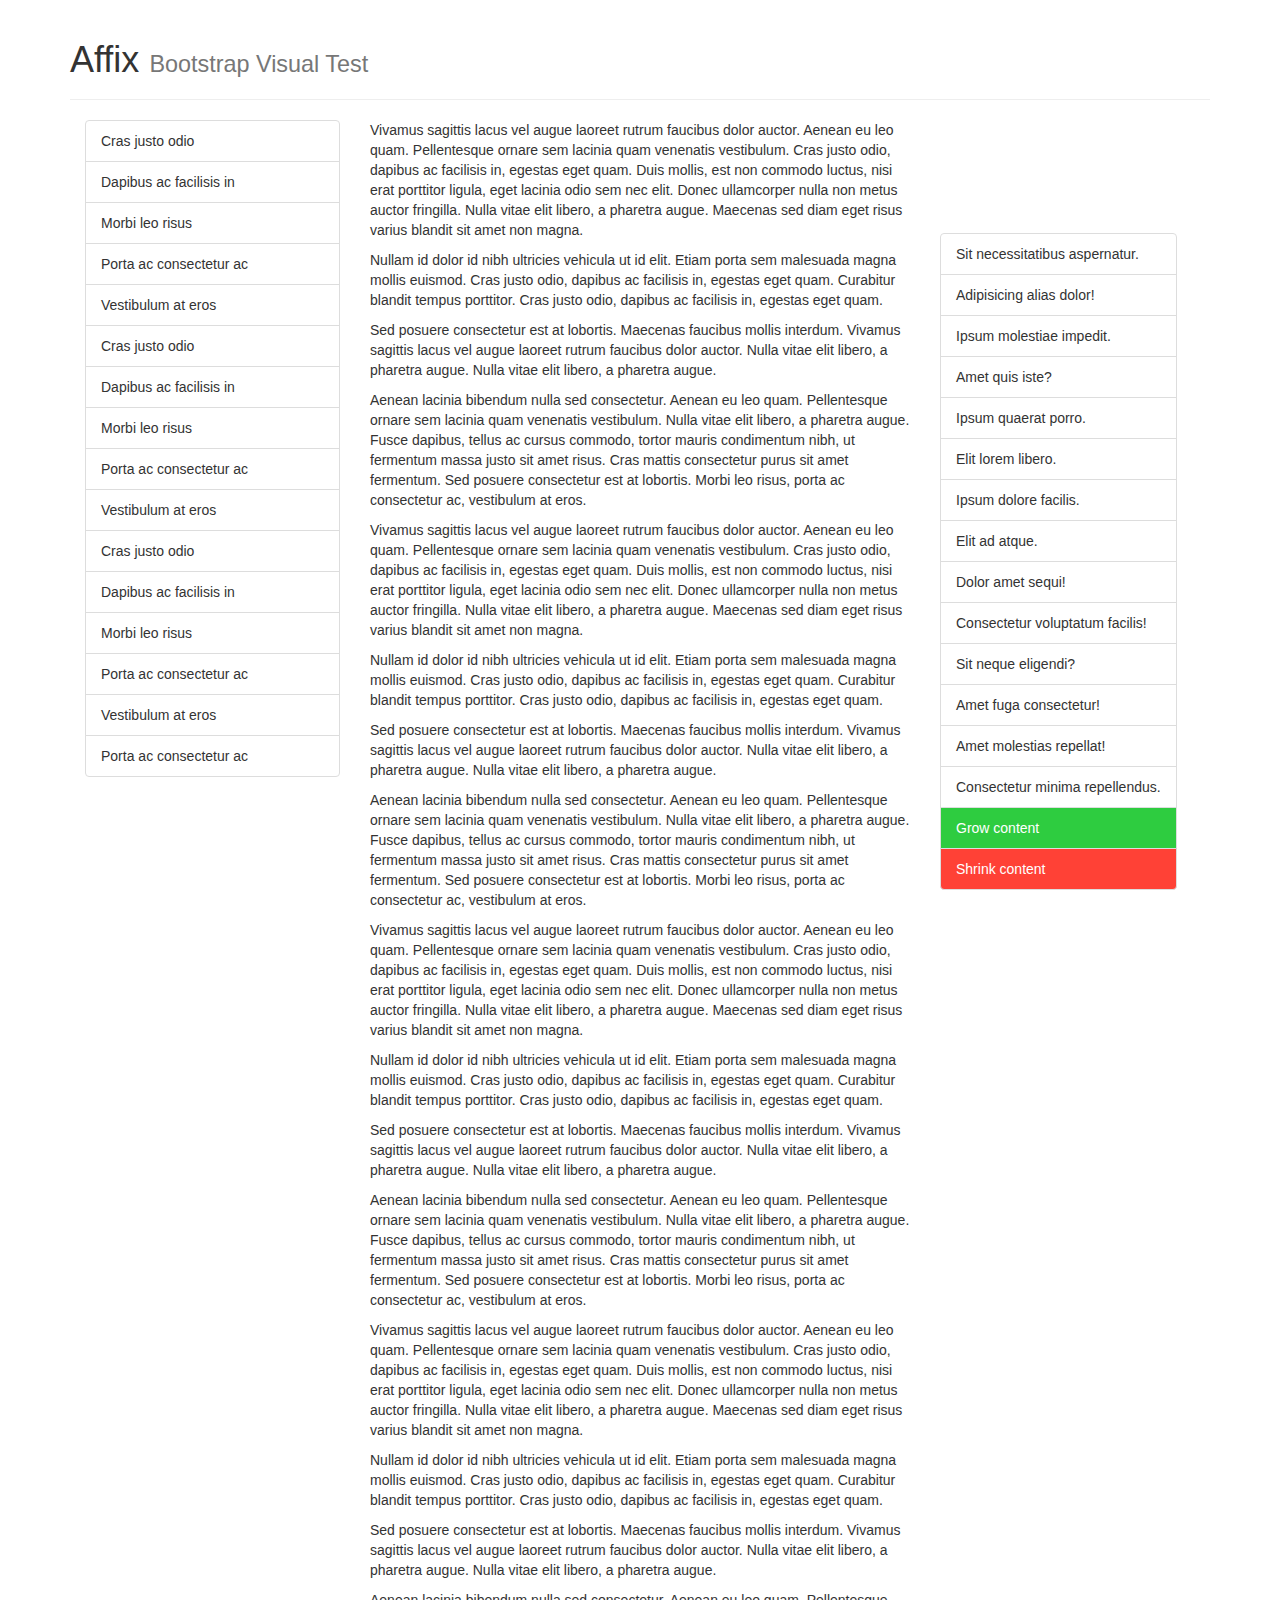
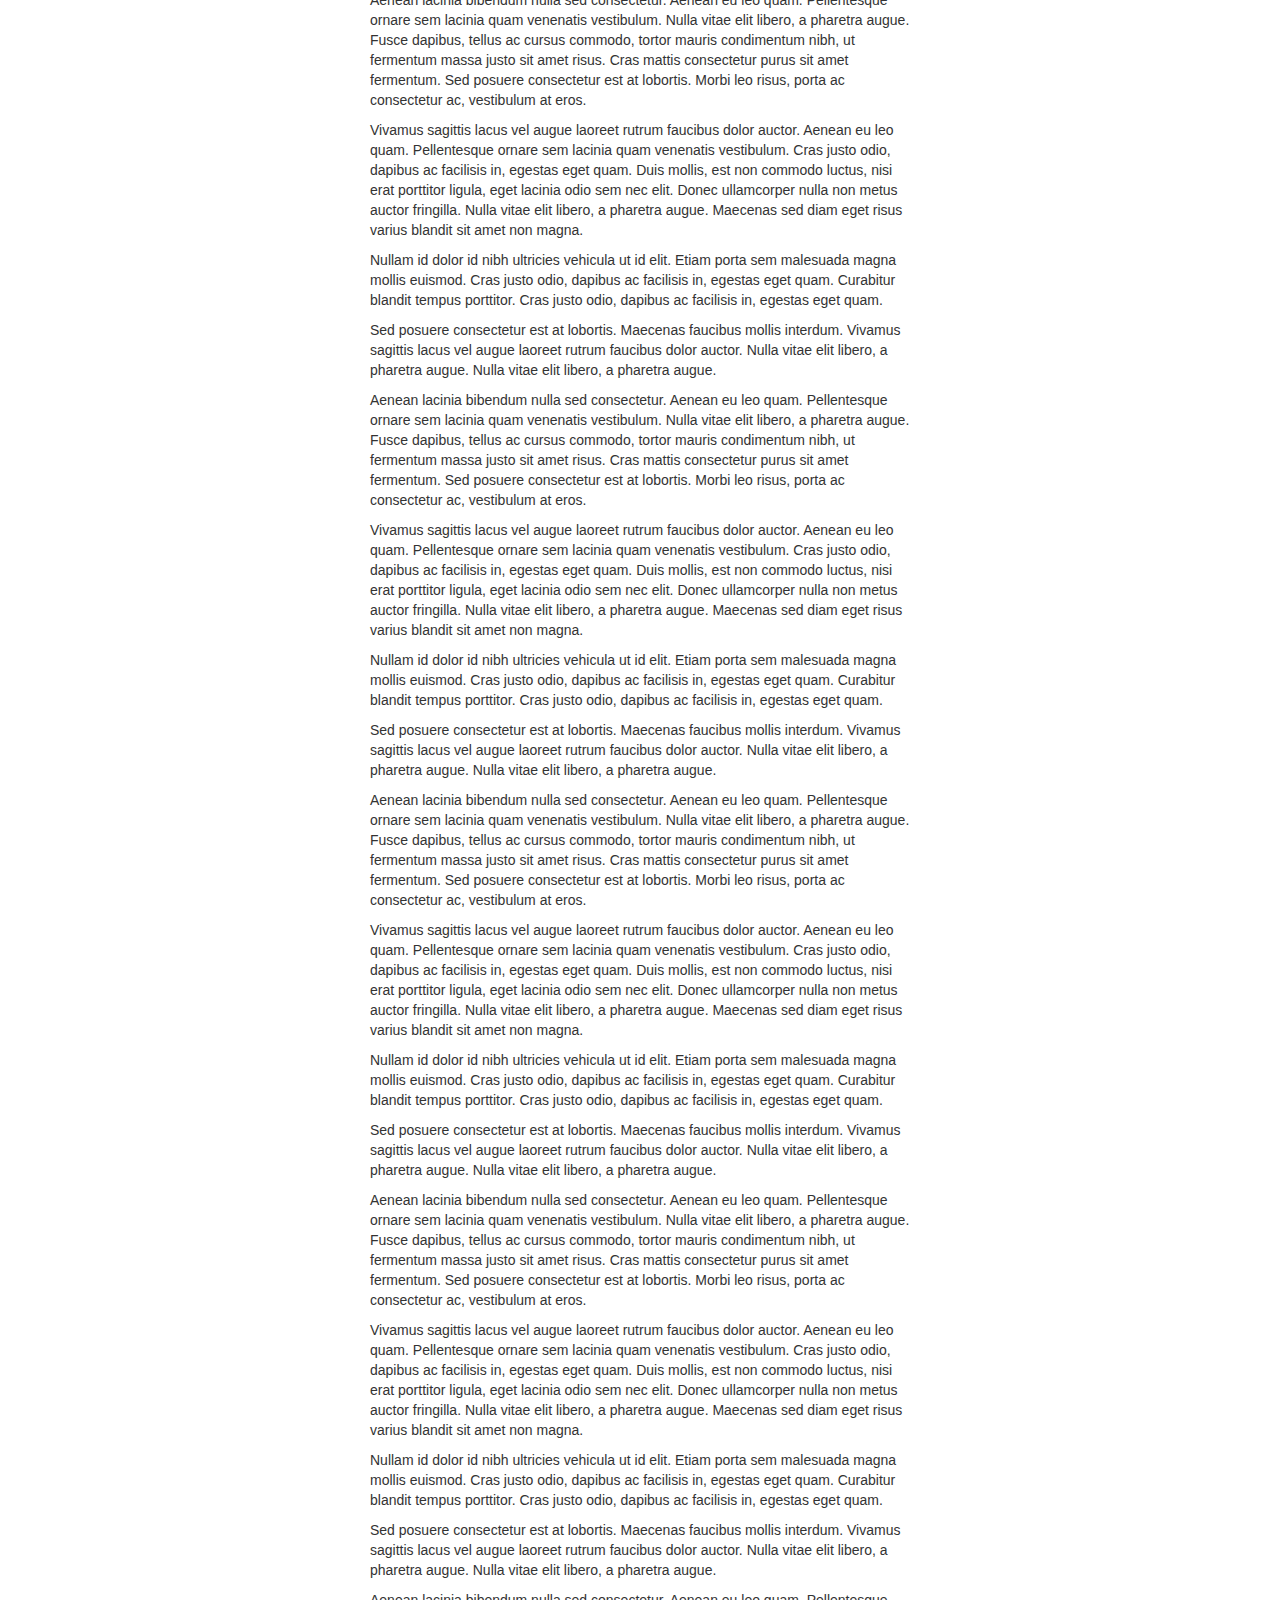
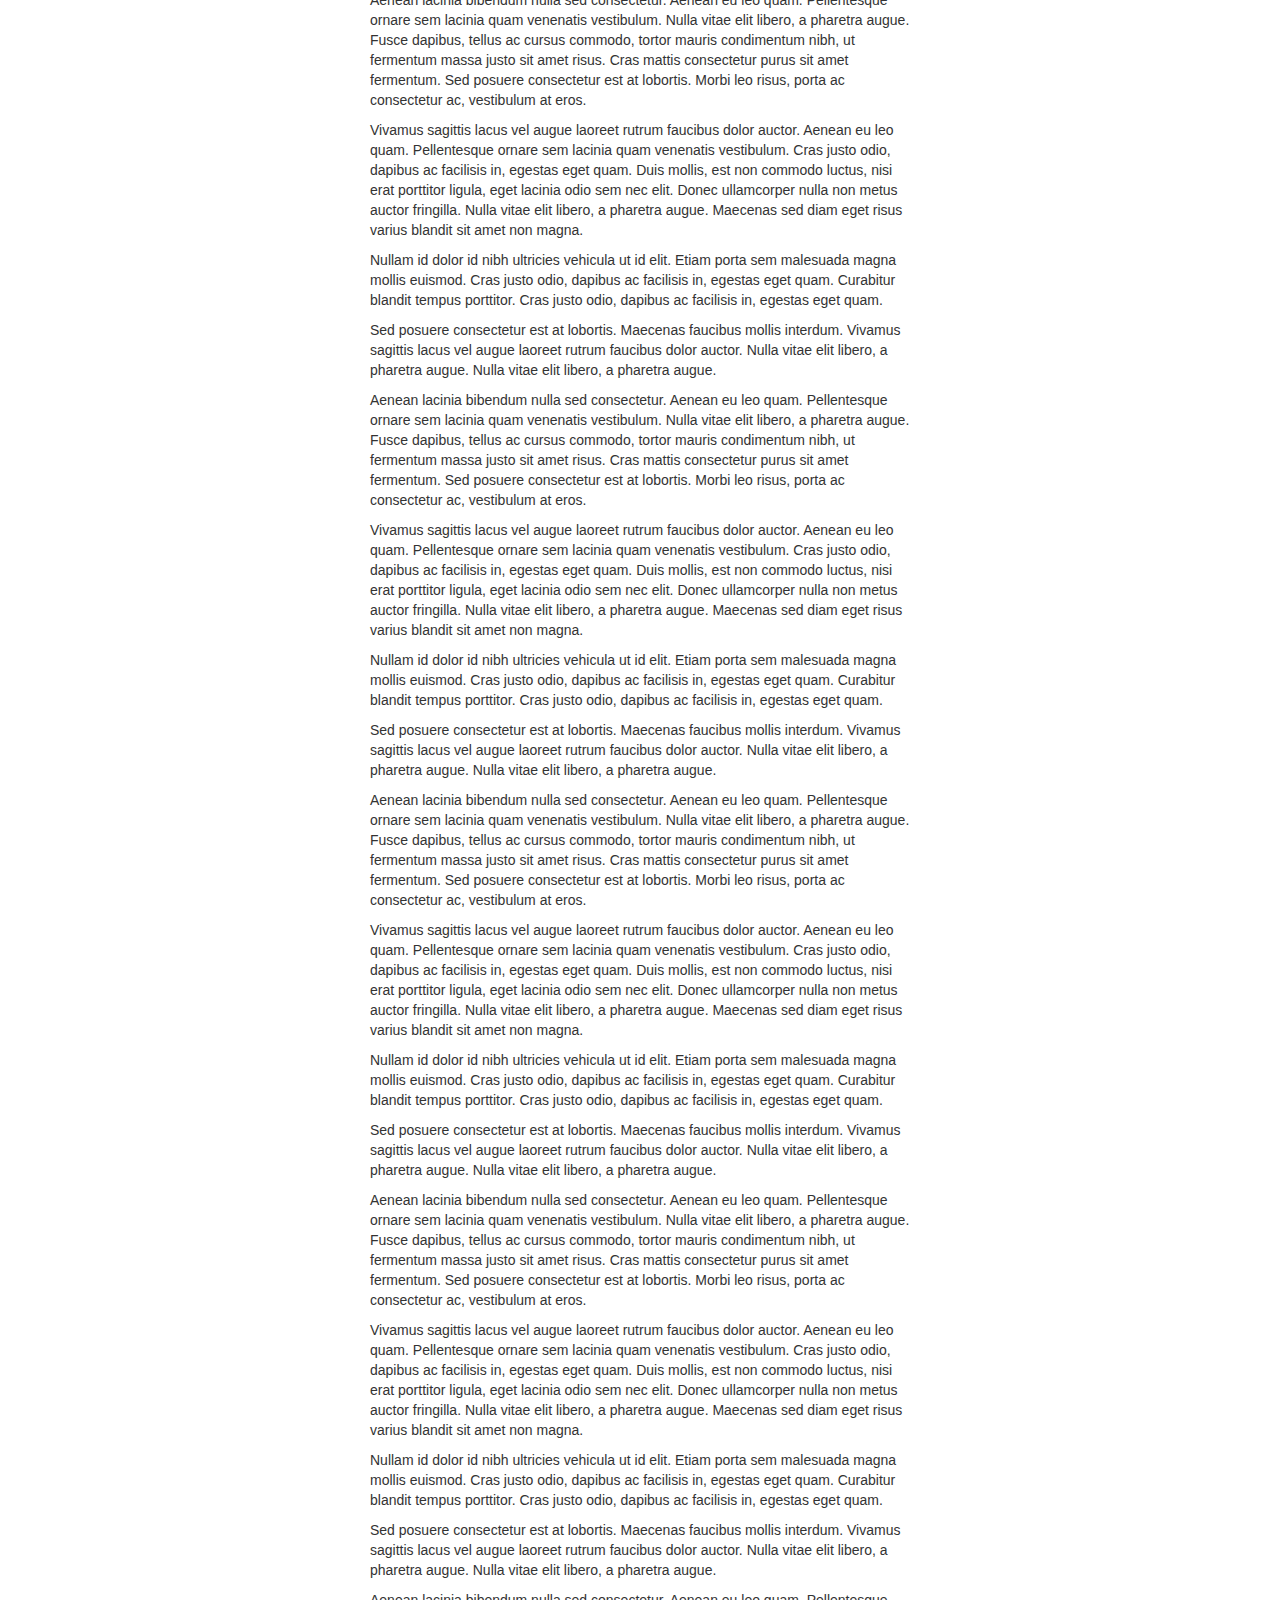
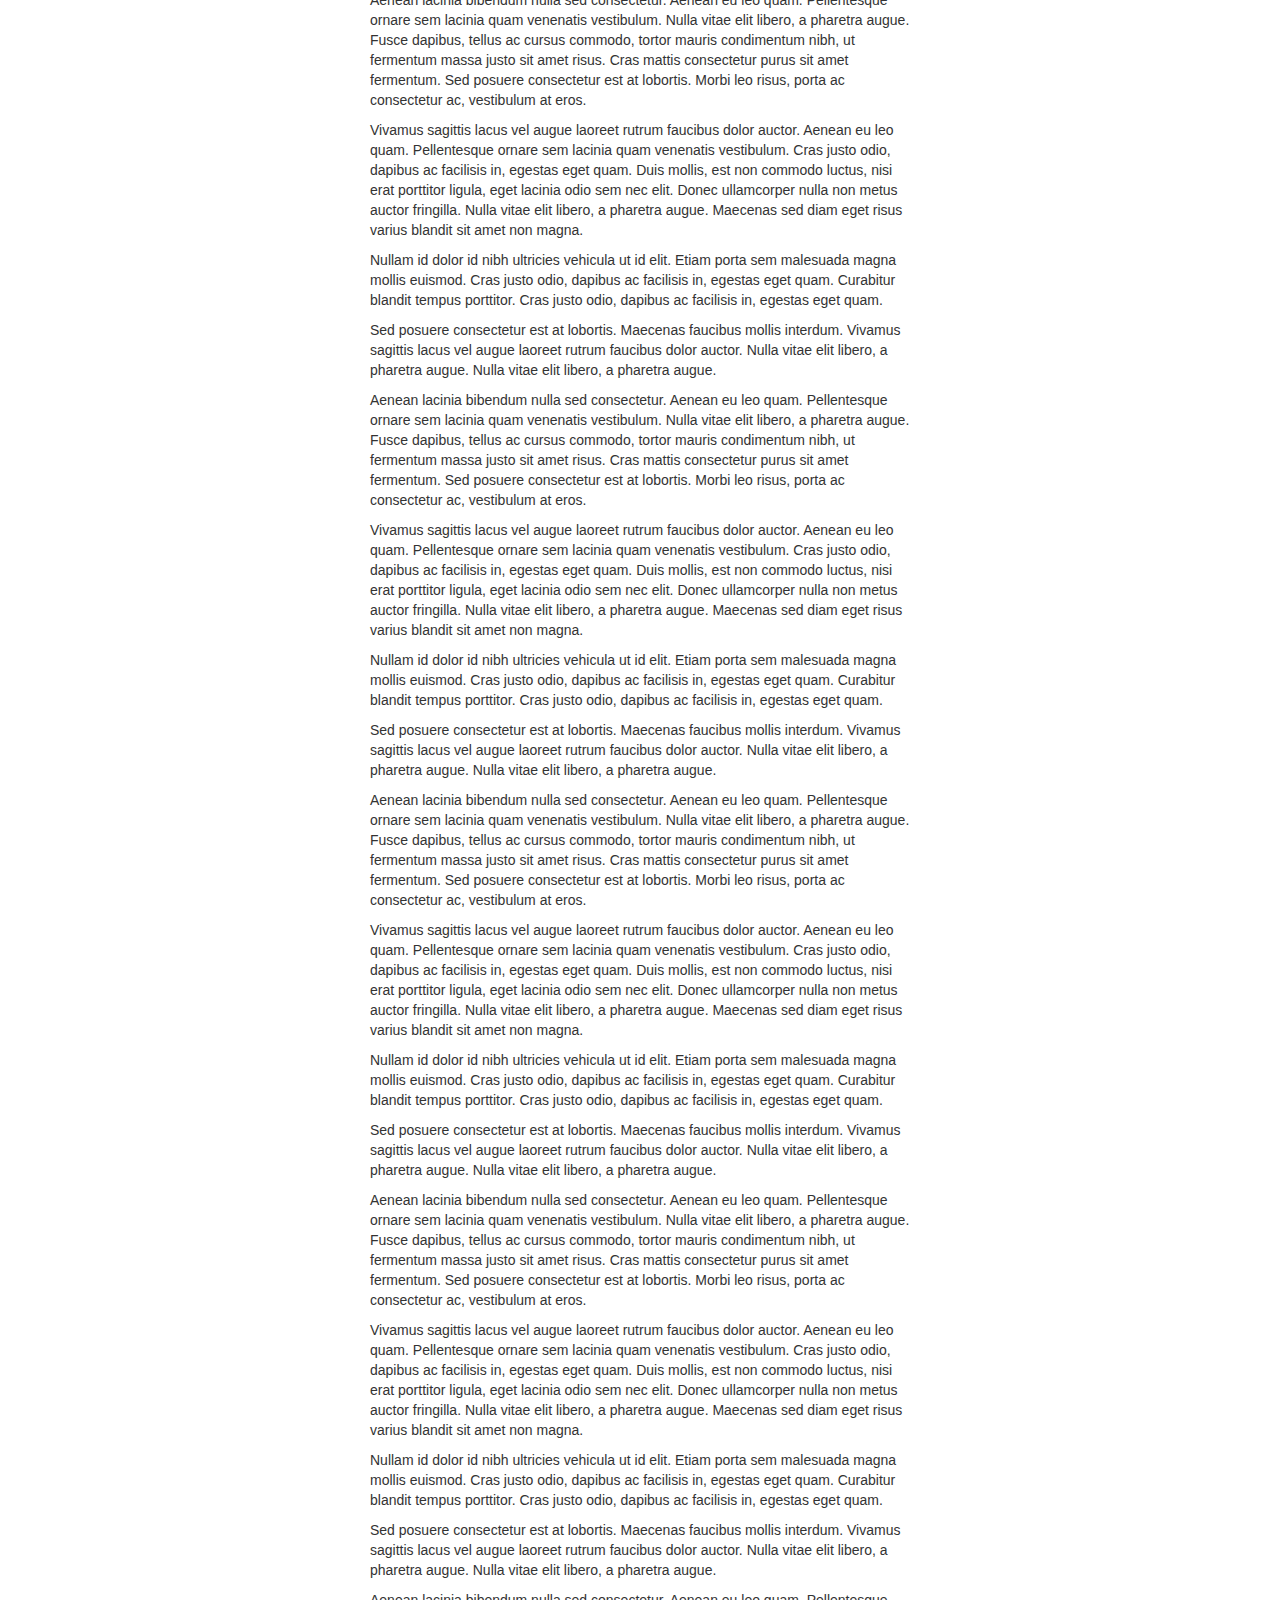
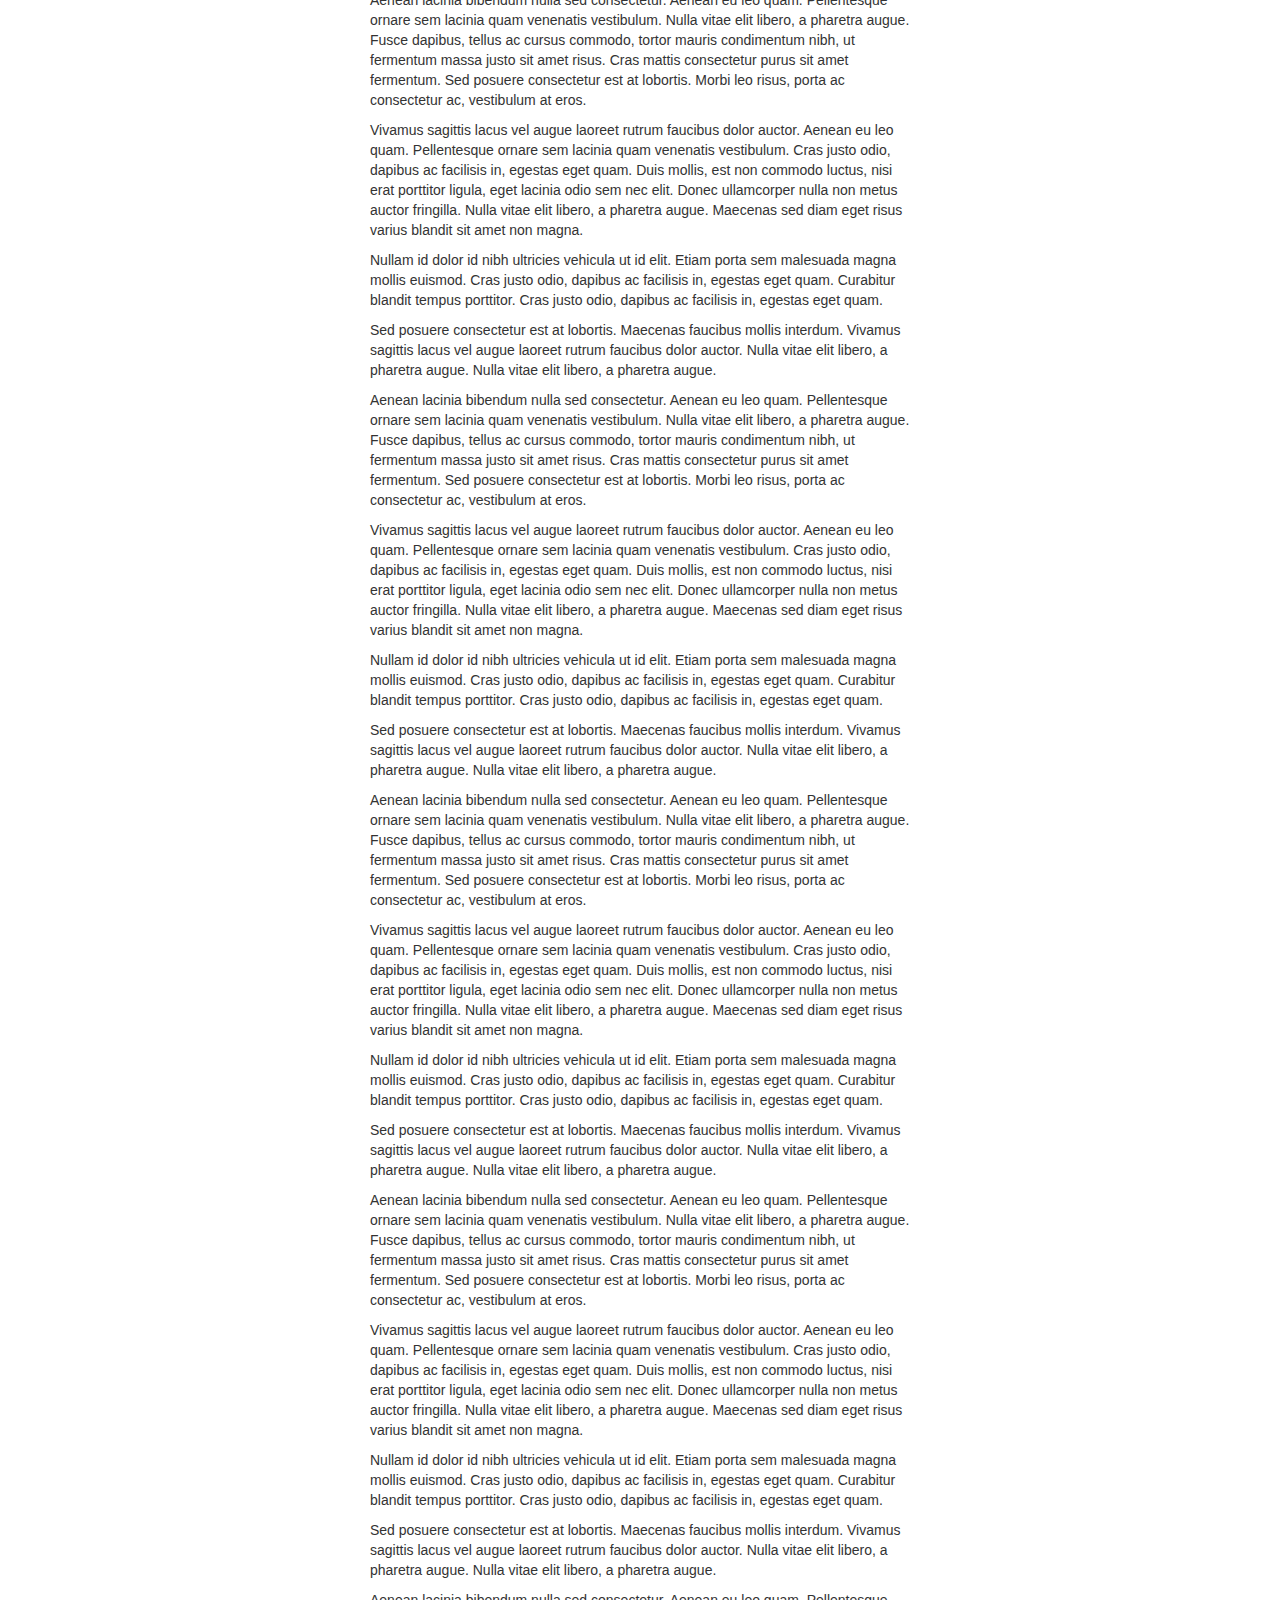
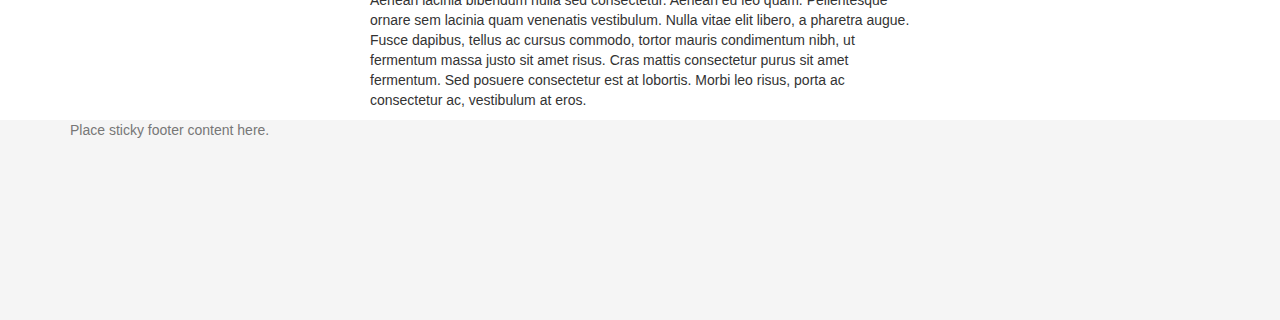
<file: bootstrap-3.3.7/js/tests/visual/affix-with-sticky-footer.html>
<!DOCTYPE html>
<html>
<head>
  <meta charset="utf-8">
  <meta http-equiv="X-UA-Compatible" content="IE=edge">
  <meta name="viewport" content="width=device-width, initial-scale=1">
  <title>Affix</title>
  <link rel="stylesheet" href="../../../dist/css/bootstrap.min.css">

  <style>
    html {
      position: relative;
      min-height: 100%;
    }
    body {
      /* Margin bottom by footer height */
      margin-bottom: 200px;
    }
    .footer {
      position: absolute;
      bottom: 0;
      width: 100%;
      /* Set the fixed height of the footer here */
      height: 200px;
      background-color: #f5f5f5;
    }
    /* Test Styles */
    .affixed-element-top.affix {
      top: 10px;
    }
    .affixed-element-top.affix-bottom {
      position: absolute;
    }
    .affixed-element-bottom {
      margin-bottom: 0;
    }
    .affixed-element-bottom.affix {
      bottom: 10px;
    }
    .affixed-element-bottom.affix-bottom {
      position: relative;
    }
    .grow-btn, .shrink-btn {
      color: #FFF;
    }
    .grow-btn {
      background-color: #2ECC40;
    }
    .grow-btn:hover {
      background-color: #3D9970;
    }
    .shrink-btn {
      background-color: #FF4136;
    }
    .shrink-btn:hover {
      background-color: #85144B;
    }
  </style>

  <!-- HTML5 shim and Respond.js for IE8 support of HTML5 elements and media queries -->
  <!-- WARNING: Respond.js doesn't work if you view the page via file:// -->
  <!--[if lt IE 9]>
  <script src="https://oss.maxcdn.com/html5shiv/3.7.3/html5shiv.min.js"></script>
  <script src="https://oss.maxcdn.com/respond/1.4.2/respond.min.js"></script>
  <![endif]-->
</head>
<body>

<div class="container">

  <div class="page-header js-page-header">
    <h1>Affix <small>Bootstrap Visual Test</small></h1>
  </div>

  <div class="col-md-3">
    <ul class="list-group affixed-element-top js-affixed-element-top">
      <li class="list-group-item">Cras justo odio</li>
      <li class="list-group-item">Dapibus ac facilisis in</li>
      <li class="list-group-item">Morbi leo risus</li>
      <li class="list-group-item">Porta ac consectetur ac</li>
      <li class="list-group-item">Vestibulum at eros</li>
      <li class="list-group-item">Cras justo odio</li>
      <li class="list-group-item">Dapibus ac facilisis in</li>
      <li class="list-group-item">Morbi leo risus</li>
      <li class="list-group-item">Porta ac consectetur ac</li>
      <li class="list-group-item">Vestibulum at eros</li>
      <li class="list-group-item">Cras justo odio</li>
      <li class="list-group-item">Dapibus ac facilisis in</li>
      <li class="list-group-item">Morbi leo risus</li>
      <li class="list-group-item">Porta ac consectetur ac</li>
      <li class="list-group-item">Vestibulum at eros</li>
      <li class="list-group-item">Porta ac consectetur ac</li>
    </ul>
  </div>

  <div class="col-md-6 js-content">

    <p>Vivamus sagittis lacus vel augue laoreet rutrum faucibus dolor auctor. Aenean eu leo quam. Pellentesque ornare sem lacinia quam venenatis vestibulum. Cras justo odio, dapibus ac facilisis in, egestas eget quam. Duis mollis, est non commodo luctus, nisi erat porttitor ligula, eget lacinia odio sem nec elit. Donec ullamcorper nulla non metus auctor fringilla. Nulla vitae elit libero, a pharetra augue. Maecenas sed diam eget risus varius blandit sit amet non magna.</p>

    <p>Nullam id dolor id nibh ultricies vehicula ut id elit. Etiam porta sem malesuada magna mollis euismod. Cras justo odio, dapibus ac facilisis in, egestas eget quam. Curabitur blandit tempus porttitor. Cras justo odio, dapibus ac facilisis in, egestas eget quam.</p>

    <p>Sed posuere consectetur est at lobortis. Maecenas faucibus mollis interdum. Vivamus sagittis lacus vel augue laoreet rutrum faucibus dolor auctor. Nulla vitae elit libero, a pharetra augue. Nulla vitae elit libero, a pharetra augue.</p>

    <p>Aenean lacinia bibendum nulla sed consectetur. Aenean eu leo quam. Pellentesque ornare sem lacinia quam venenatis vestibulum. Nulla vitae elit libero, a pharetra augue. Fusce dapibus, tellus ac cursus commodo, tortor mauris condimentum nibh, ut fermentum massa justo sit amet risus. Cras mattis consectetur purus sit amet fermentum. Sed posuere consectetur est at lobortis. Morbi leo risus, porta ac consectetur ac, vestibulum at eros.</p>

    <p>Vivamus sagittis lacus vel augue laoreet rutrum faucibus dolor auctor. Aenean eu leo quam. Pellentesque ornare sem lacinia quam venenatis vestibulum. Cras justo odio, dapibus ac facilisis in, egestas eget quam. Duis mollis, est non commodo luctus, nisi erat porttitor ligula, eget lacinia odio sem nec elit. Donec ullamcorper nulla non metus auctor fringilla. Nulla vitae elit libero, a pharetra augue. Maecenas sed diam eget risus varius blandit sit amet non magna.</p>

    <p>Nullam id dolor id nibh ultricies vehicula ut id elit. Etiam porta sem malesuada magna mollis euismod. Cras justo odio, dapibus ac facilisis in, egestas eget quam. Curabitur blandit tempus porttitor. Cras justo odio, dapibus ac facilisis in, egestas eget quam.</p>

    <p>Sed posuere consectetur est at lobortis. Maecenas faucibus mollis interdum. Vivamus sagittis lacus vel augue laoreet rutrum faucibus dolor auctor. Nulla vitae elit libero, a pharetra augue. Nulla vitae elit libero, a pharetra augue.</p>

    <p>Aenean lacinia bibendum nulla sed consectetur. Aenean eu leo quam. Pellentesque ornare sem lacinia quam venenatis vestibulum. Nulla vitae elit libero, a pharetra augue. Fusce dapibus, tellus ac cursus commodo, tortor mauris condimentum nibh, ut fermentum massa justo sit amet risus. Cras mattis consectetur purus sit amet fermentum. Sed posuere consectetur est at lobortis. Morbi leo risus, porta ac consectetur ac, vestibulum at eros.</p>

    <p>Vivamus sagittis lacus vel augue laoreet rutrum faucibus dolor auctor. Aenean eu leo quam. Pellentesque ornare sem lacinia quam venenatis vestibulum. Cras justo odio, dapibus ac facilisis in, egestas eget quam. Duis mollis, est non commodo luctus, nisi erat porttitor ligula, eget lacinia odio sem nec elit. Donec ullamcorper nulla non metus auctor fringilla. Nulla vitae elit libero, a pharetra augue. Maecenas sed diam eget risus varius blandit sit amet non magna.</p>

    <p>Nullam id dolor id nibh ultricies vehicula ut id elit. Etiam porta sem malesuada magna mollis euismod. Cras justo odio, dapibus ac facilisis in, egestas eget quam. Curabitur blandit tempus porttitor. Cras justo odio, dapibus ac facilisis in, egestas eget quam.</p>

    <p>Sed posuere consectetur est at lobortis. Maecenas faucibus mollis interdum. Vivamus sagittis lacus vel augue laoreet rutrum faucibus dolor auctor. Nulla vitae elit libero, a pharetra augue. Nulla vitae elit libero, a pharetra augue.</p>

    <p>Aenean lacinia bibendum nulla sed consectetur. Aenean eu leo quam. Pellentesque ornare sem lacinia quam venenatis vestibulum. Nulla vitae elit libero, a pharetra augue. Fusce dapibus, tellus ac cursus commodo, tortor mauris condimentum nibh, ut fermentum massa justo sit amet risus. Cras mattis consectetur purus sit amet fermentum. Sed posuere consectetur est at lobortis. Morbi leo risus, porta ac consectetur ac, vestibulum at eros.</p>

    <p>Vivamus sagittis lacus vel augue laoreet rutrum faucibus dolor auctor. Aenean eu leo quam. Pellentesque ornare sem lacinia quam venenatis vestibulum. Cras justo odio, dapibus ac facilisis in, egestas eget quam. Duis mollis, est non commodo luctus, nisi erat porttitor ligula, eget lacinia odio sem nec elit. Donec ullamcorper nulla non metus auctor fringilla. Nulla vitae elit libero, a pharetra augue. Maecenas sed diam eget risus varius blandit sit amet non magna.</p>

    <p>Nullam id dolor id nibh ultricies vehicula ut id elit. Etiam porta sem malesuada magna mollis euismod. Cras justo odio, dapibus ac facilisis in, egestas eget quam. Curabitur blandit tempus porttitor. Cras justo odio, dapibus ac facilisis in, egestas eget quam.</p>

    <p>Sed posuere consectetur est at lobortis. Maecenas faucibus mollis interdum. Vivamus sagittis lacus vel augue laoreet rutrum faucibus dolor auctor. Nulla vitae elit libero, a pharetra augue. Nulla vitae elit libero, a pharetra augue.</p>

    <p>Aenean lacinia bibendum nulla sed consectetur. Aenean eu leo quam. Pellentesque ornare sem lacinia quam venenatis vestibulum. Nulla vitae elit libero, a pharetra augue. Fusce dapibus, tellus ac cursus commodo, tortor mauris condimentum nibh, ut fermentum massa justo sit amet risus. Cras mattis consectetur purus sit amet fermentum. Sed posuere consectetur est at lobortis. Morbi leo risus, porta ac consectetur ac, vestibulum at eros.</p>
    <p>Vivamus sagittis lacus vel augue laoreet rutrum faucibus dolor auctor. Aenean eu leo quam. Pellentesque ornare sem lacinia quam venenatis vestibulum. Cras justo odio, dapibus ac facilisis in, egestas eget quam. Duis mollis, est non commodo luctus, nisi erat porttitor ligula, eget lacinia odio sem nec elit. Donec ullamcorper nulla non metus auctor fringilla. Nulla vitae elit libero, a pharetra augue. Maecenas sed diam eget risus varius blandit sit amet non magna.</p>

    <p>Nullam id dolor id nibh ultricies vehicula ut id elit. Etiam porta sem malesuada magna mollis euismod. Cras justo odio, dapibus ac facilisis in, egestas eget quam. Curabitur blandit tempus porttitor. Cras justo odio, dapibus ac facilisis in, egestas eget quam.</p>

    <p>Sed posuere consectetur est at lobortis. Maecenas faucibus mollis interdum. Vivamus sagittis lacus vel augue laoreet rutrum faucibus dolor auctor. Nulla vitae elit libero, a pharetra augue. Nulla vitae elit libero, a pharetra augue.</p>

    <p>Aenean lacinia bibendum nulla sed consectetur. Aenean eu leo quam. Pellentesque ornare sem lacinia quam venenatis vestibulum. Nulla vitae elit libero, a pharetra augue. Fusce dapibus, tellus ac cursus commodo, tortor mauris condimentum nibh, ut fermentum massa justo sit amet risus. Cras mattis consectetur purus sit amet fermentum. Sed posuere consectetur est at lobortis. Morbi leo risus, porta ac consectetur ac, vestibulum at eros.</p>

    <p>Vivamus sagittis lacus vel augue laoreet rutrum faucibus dolor auctor. Aenean eu leo quam. Pellentesque ornare sem lacinia quam venenatis vestibulum. Cras justo odio, dapibus ac facilisis in, egestas eget quam. Duis mollis, est non commodo luctus, nisi erat porttitor ligula, eget lacinia odio sem nec elit. Donec ullamcorper nulla non metus auctor fringilla. Nulla vitae elit libero, a pharetra augue. Maecenas sed diam eget risus varius blandit sit amet non magna.</p>

    <p>Nullam id dolor id nibh ultricies vehicula ut id elit. Etiam porta sem malesuada magna mollis euismod. Cras justo odio, dapibus ac facilisis in, egestas eget quam. Curabitur blandit tempus porttitor. Cras justo odio, dapibus ac facilisis in, egestas eget quam.</p>

    <p>Sed posuere consectetur est at lobortis. Maecenas faucibus mollis interdum. Vivamus sagittis lacus vel augue laoreet rutrum faucibus dolor auctor. Nulla vitae elit libero, a pharetra augue. Nulla vitae elit libero, a pharetra augue.</p>

    <p>Aenean lacinia bibendum nulla sed consectetur. Aenean eu leo quam. Pellentesque ornare sem lacinia quam venenatis vestibulum. Nulla vitae elit libero, a pharetra augue. Fusce dapibus, tellus ac cursus commodo, tortor mauris condimentum nibh, ut fermentum massa justo sit amet risus. Cras mattis consectetur purus sit amet fermentum. Sed posuere consectetur est at lobortis. Morbi leo risus, porta ac consectetur ac, vestibulum at eros.</p>
    <p>Vivamus sagittis lacus vel augue laoreet rutrum faucibus dolor auctor. Aenean eu leo quam. Pellentesque ornare sem lacinia quam venenatis vestibulum. Cras justo odio, dapibus ac facilisis in, egestas eget quam. Duis mollis, est non commodo luctus, nisi erat porttitor ligula, eget lacinia odio sem nec elit. Donec ullamcorper nulla non metus auctor fringilla. Nulla vitae elit libero, a pharetra augue. Maecenas sed diam eget risus varius blandit sit amet non magna.</p>

    <p>Nullam id dolor id nibh ultricies vehicula ut id elit. Etiam porta sem malesuada magna mollis euismod. Cras justo odio, dapibus ac facilisis in, egestas eget quam. Curabitur blandit tempus porttitor. Cras justo odio, dapibus ac facilisis in, egestas eget quam.</p>

    <p>Sed posuere consectetur est at lobortis. Maecenas faucibus mollis interdum. Vivamus sagittis lacus vel augue laoreet rutrum faucibus dolor auctor. Nulla vitae elit libero, a pharetra augue. Nulla vitae elit libero, a pharetra augue.</p>

    <p>Aenean lacinia bibendum nulla sed consectetur. Aenean eu leo quam. Pellentesque ornare sem lacinia quam venenatis vestibulum. Nulla vitae elit libero, a pharetra augue. Fusce dapibus, tellus ac cursus commodo, tortor mauris condimentum nibh, ut fermentum massa justo sit amet risus. Cras mattis consectetur purus sit amet fermentum. Sed posuere consectetur est at lobortis. Morbi leo risus, porta ac consectetur ac, vestibulum at eros.</p>

    <p>Vivamus sagittis lacus vel augue laoreet rutrum faucibus dolor auctor. Aenean eu leo quam. Pellentesque ornare sem lacinia quam venenatis vestibulum. Cras justo odio, dapibus ac facilisis in, egestas eget quam. Duis mollis, est non commodo luctus, nisi erat porttitor ligula, eget lacinia odio sem nec elit. Donec ullamcorper nulla non metus auctor fringilla. Nulla vitae elit libero, a pharetra augue. Maecenas sed diam eget risus varius blandit sit amet non magna.</p>

    <p>Nullam id dolor id nibh ultricies vehicula ut id elit. Etiam porta sem malesuada magna mollis euismod. Cras justo odio, dapibus ac facilisis in, egestas eget quam. Curabitur blandit tempus porttitor. Cras justo odio, dapibus ac facilisis in, egestas eget quam.</p>

    <p>Sed posuere consectetur est at lobortis. Maecenas faucibus mollis interdum. Vivamus sagittis lacus vel augue laoreet rutrum faucibus dolor auctor. Nulla vitae elit libero, a pharetra augue. Nulla vitae elit libero, a pharetra augue.</p>

    <p>Aenean lacinia bibendum nulla sed consectetur. Aenean eu leo quam. Pellentesque ornare sem lacinia quam venenatis vestibulum. Nulla vitae elit libero, a pharetra augue. Fusce dapibus, tellus ac cursus commodo, tortor mauris condimentum nibh, ut fermentum massa justo sit amet risus. Cras mattis consectetur purus sit amet fermentum. Sed posuere consectetur est at lobortis. Morbi leo risus, porta ac consectetur ac, vestibulum at eros.</p>
    <p>Vivamus sagittis lacus vel augue laoreet rutrum faucibus dolor auctor. Aenean eu leo quam. Pellentesque ornare sem lacinia quam venenatis vestibulum. Cras justo odio, dapibus ac facilisis in, egestas eget quam. Duis mollis, est non commodo luctus, nisi erat porttitor ligula, eget lacinia odio sem nec elit. Donec ullamcorper nulla non metus auctor fringilla. Nulla vitae elit libero, a pharetra augue. Maecenas sed diam eget risus varius blandit sit amet non magna.</p>

    <p>Nullam id dolor id nibh ultricies vehicula ut id elit. Etiam porta sem malesuada magna mollis euismod. Cras justo odio, dapibus ac facilisis in, egestas eget quam. Curabitur blandit tempus porttitor. Cras justo odio, dapibus ac facilisis in, egestas eget quam.</p>

    <p>Sed posuere consectetur est at lobortis. Maecenas faucibus mollis interdum. Vivamus sagittis lacus vel augue laoreet rutrum faucibus dolor auctor. Nulla vitae elit libero, a pharetra augue. Nulla vitae elit libero, a pharetra augue.</p>

    <p>Aenean lacinia bibendum nulla sed consectetur. Aenean eu leo quam. Pellentesque ornare sem lacinia quam venenatis vestibulum. Nulla vitae elit libero, a pharetra augue. Fusce dapibus, tellus ac cursus commodo, tortor mauris condimentum nibh, ut fermentum massa justo sit amet risus. Cras mattis consectetur purus sit amet fermentum. Sed posuere consectetur est at lobortis. Morbi leo risus, porta ac consectetur ac, vestibulum at eros.</p>

    <p>Vivamus sagittis lacus vel augue laoreet rutrum faucibus dolor auctor. Aenean eu leo quam. Pellentesque ornare sem lacinia quam venenatis vestibulum. Cras justo odio, dapibus ac facilisis in, egestas eget quam. Duis mollis, est non commodo luctus, nisi erat porttitor ligula, eget lacinia odio sem nec elit. Donec ullamcorper nulla non metus auctor fringilla. Nulla vitae elit libero, a pharetra augue. Maecenas sed diam eget risus varius blandit sit amet non magna.</p>

    <p>Nullam id dolor id nibh ultricies vehicula ut id elit. Etiam porta sem malesuada magna mollis euismod. Cras justo odio, dapibus ac facilisis in, egestas eget quam. Curabitur blandit tempus porttitor. Cras justo odio, dapibus ac facilisis in, egestas eget quam.</p>

    <p>Sed posuere consectetur est at lobortis. Maecenas faucibus mollis interdum. Vivamus sagittis lacus vel augue laoreet rutrum faucibus dolor auctor. Nulla vitae elit libero, a pharetra augue. Nulla vitae elit libero, a pharetra augue.</p>

    <p>Aenean lacinia bibendum nulla sed consectetur. Aenean eu leo quam. Pellentesque ornare sem lacinia quam venenatis vestibulum. Nulla vitae elit libero, a pharetra augue. Fusce dapibus, tellus ac cursus commodo, tortor mauris condimentum nibh, ut fermentum massa justo sit amet risus. Cras mattis consectetur purus sit amet fermentum. Sed posuere consectetur est at lobortis. Morbi leo risus, porta ac consectetur ac, vestibulum at eros.</p>
    <p>Vivamus sagittis lacus vel augue laoreet rutrum faucibus dolor auctor. Aenean eu leo quam. Pellentesque ornare sem lacinia quam venenatis vestibulum. Cras justo odio, dapibus ac facilisis in, egestas eget quam. Duis mollis, est non commodo luctus, nisi erat porttitor ligula, eget lacinia odio sem nec elit. Donec ullamcorper nulla non metus auctor fringilla. Nulla vitae elit libero, a pharetra augue. Maecenas sed diam eget risus varius blandit sit amet non magna.</p>

    <p>Nullam id dolor id nibh ultricies vehicula ut id elit. Etiam porta sem malesuada magna mollis euismod. Cras justo odio, dapibus ac facilisis in, egestas eget quam. Curabitur blandit tempus porttitor. Cras justo odio, dapibus ac facilisis in, egestas eget quam.</p>

    <p>Sed posuere consectetur est at lobortis. Maecenas faucibus mollis interdum. Vivamus sagittis lacus vel augue laoreet rutrum faucibus dolor auctor. Nulla vitae elit libero, a pharetra augue. Nulla vitae elit libero, a pharetra augue.</p>

    <p>Aenean lacinia bibendum nulla sed consectetur. Aenean eu leo quam. Pellentesque ornare sem lacinia quam venenatis vestibulum. Nulla vitae elit libero, a pharetra augue. Fusce dapibus, tellus ac cursus commodo, tortor mauris condimentum nibh, ut fermentum massa justo sit amet risus. Cras mattis consectetur purus sit amet fermentum. Sed posuere consectetur est at lobortis. Morbi leo risus, porta ac consectetur ac, vestibulum at eros.</p>

    <p>Vivamus sagittis lacus vel augue laoreet rutrum faucibus dolor auctor. Aenean eu leo quam. Pellentesque ornare sem lacinia quam venenatis vestibulum. Cras justo odio, dapibus ac facilisis in, egestas eget quam. Duis mollis, est non commodo luctus, nisi erat porttitor ligula, eget lacinia odio sem nec elit. Donec ullamcorper nulla non metus auctor fringilla. Nulla vitae elit libero, a pharetra augue. Maecenas sed diam eget risus varius blandit sit amet non magna.</p>

    <p>Nullam id dolor id nibh ultricies vehicula ut id elit. Etiam porta sem malesuada magna mollis euismod. Cras justo odio, dapibus ac facilisis in, egestas eget quam. Curabitur blandit tempus porttitor. Cras justo odio, dapibus ac facilisis in, egestas eget quam.</p>

    <p>Sed posuere consectetur est at lobortis. Maecenas faucibus mollis interdum. Vivamus sagittis lacus vel augue laoreet rutrum faucibus dolor auctor. Nulla vitae elit libero, a pharetra augue. Nulla vitae elit libero, a pharetra augue.</p>

    <p>Aenean lacinia bibendum nulla sed consectetur. Aenean eu leo quam. Pellentesque ornare sem lacinia quam venenatis vestibulum. Nulla vitae elit libero, a pharetra augue. Fusce dapibus, tellus ac cursus commodo, tortor mauris condimentum nibh, ut fermentum massa justo sit amet risus. Cras mattis consectetur purus sit amet fermentum. Sed posuere consectetur est at lobortis. Morbi leo risus, porta ac consectetur ac, vestibulum at eros.</p>
    <p>Vivamus sagittis lacus vel augue laoreet rutrum faucibus dolor auctor. Aenean eu leo quam. Pellentesque ornare sem lacinia quam venenatis vestibulum. Cras justo odio, dapibus ac facilisis in, egestas eget quam. Duis mollis, est non commodo luctus, nisi erat porttitor ligula, eget lacinia odio sem nec elit. Donec ullamcorper nulla non metus auctor fringilla. Nulla vitae elit libero, a pharetra augue. Maecenas sed diam eget risus varius blandit sit amet non magna.</p>

    <p>Nullam id dolor id nibh ultricies vehicula ut id elit. Etiam porta sem malesuada magna mollis euismod. Cras justo odio, dapibus ac facilisis in, egestas eget quam. Curabitur blandit tempus porttitor. Cras justo odio, dapibus ac facilisis in, egestas eget quam.</p>

    <p>Sed posuere consectetur est at lobortis. Maecenas faucibus mollis interdum. Vivamus sagittis lacus vel augue laoreet rutrum faucibus dolor auctor. Nulla vitae elit libero, a pharetra augue. Nulla vitae elit libero, a pharetra augue.</p>

    <p>Aenean lacinia bibendum nulla sed consectetur. Aenean eu leo quam. Pellentesque ornare sem lacinia quam venenatis vestibulum. Nulla vitae elit libero, a pharetra augue. Fusce dapibus, tellus ac cursus commodo, tortor mauris condimentum nibh, ut fermentum massa justo sit amet risus. Cras mattis consectetur purus sit amet fermentum. Sed posuere consectetur est at lobortis. Morbi leo risus, porta ac consectetur ac, vestibulum at eros.</p>

    <p>Vivamus sagittis lacus vel augue laoreet rutrum faucibus dolor auctor. Aenean eu leo quam. Pellentesque ornare sem lacinia quam venenatis vestibulum. Cras justo odio, dapibus ac facilisis in, egestas eget quam. Duis mollis, est non commodo luctus, nisi erat porttitor ligula, eget lacinia odio sem nec elit. Donec ullamcorper nulla non metus auctor fringilla. Nulla vitae elit libero, a pharetra augue. Maecenas sed diam eget risus varius blandit sit amet non magna.</p>

    <p>Nullam id dolor id nibh ultricies vehicula ut id elit. Etiam porta sem malesuada magna mollis euismod. Cras justo odio, dapibus ac facilisis in, egestas eget quam. Curabitur blandit tempus porttitor. Cras justo odio, dapibus ac facilisis in, egestas eget quam.</p>

    <p>Sed posuere consectetur est at lobortis. Maecenas faucibus mollis interdum. Vivamus sagittis lacus vel augue laoreet rutrum faucibus dolor auctor. Nulla vitae elit libero, a pharetra augue. Nulla vitae elit libero, a pharetra augue.</p>

    <p>Aenean lacinia bibendum nulla sed consectetur. Aenean eu leo quam. Pellentesque ornare sem lacinia quam venenatis vestibulum. Nulla vitae elit libero, a pharetra augue. Fusce dapibus, tellus ac cursus commodo, tortor mauris condimentum nibh, ut fermentum massa justo sit amet risus. Cras mattis consectetur purus sit amet fermentum. Sed posuere consectetur est at lobortis. Morbi leo risus, porta ac consectetur ac, vestibulum at eros.</p>
    <p>Vivamus sagittis lacus vel augue laoreet rutrum faucibus dolor auctor. Aenean eu leo quam. Pellentesque ornare sem lacinia quam venenatis vestibulum. Cras justo odio, dapibus ac facilisis in, egestas eget quam. Duis mollis, est non commodo luctus, nisi erat porttitor ligula, eget lacinia odio sem nec elit. Donec ullamcorper nulla non metus auctor fringilla. Nulla vitae elit libero, a pharetra augue. Maecenas sed diam eget risus varius blandit sit amet non magna.</p>

    <p>Nullam id dolor id nibh ultricies vehicula ut id elit. Etiam porta sem malesuada magna mollis euismod. Cras justo odio, dapibus ac facilisis in, egestas eget quam. Curabitur blandit tempus porttitor. Cras justo odio, dapibus ac facilisis in, egestas eget quam.</p>

    <p>Sed posuere consectetur est at lobortis. Maecenas faucibus mollis interdum. Vivamus sagittis lacus vel augue laoreet rutrum faucibus dolor auctor. Nulla vitae elit libero, a pharetra augue. Nulla vitae elit libero, a pharetra augue.</p>

    <p>Aenean lacinia bibendum nulla sed consectetur. Aenean eu leo quam. Pellentesque ornare sem lacinia quam venenatis vestibulum. Nulla vitae elit libero, a pharetra augue. Fusce dapibus, tellus ac cursus commodo, tortor mauris condimentum nibh, ut fermentum massa justo sit amet risus. Cras mattis consectetur purus sit amet fermentum. Sed posuere consectetur est at lobortis. Morbi leo risus, porta ac consectetur ac, vestibulum at eros.</p>

    <p>Vivamus sagittis lacus vel augue laoreet rutrum faucibus dolor auctor. Aenean eu leo quam. Pellentesque ornare sem lacinia quam venenatis vestibulum. Cras justo odio, dapibus ac facilisis in, egestas eget quam. Duis mollis, est non commodo luctus, nisi erat porttitor ligula, eget lacinia odio sem nec elit. Donec ullamcorper nulla non metus auctor fringilla. Nulla vitae elit libero, a pharetra augue. Maecenas sed diam eget risus varius blandit sit amet non magna.</p>

    <p>Nullam id dolor id nibh ultricies vehicula ut id elit. Etiam porta sem malesuada magna mollis euismod. Cras justo odio, dapibus ac facilisis in, egestas eget quam. Curabitur blandit tempus porttitor. Cras justo odio, dapibus ac facilisis in, egestas eget quam.</p>

    <p>Sed posuere consectetur est at lobortis. Maecenas faucibus mollis interdum. Vivamus sagittis lacus vel augue laoreet rutrum faucibus dolor auctor. Nulla vitae elit libero, a pharetra augue. Nulla vitae elit libero, a pharetra augue.</p>

    <p>Aenean lacinia bibendum nulla sed consectetur. Aenean eu leo quam. Pellentesque ornare sem lacinia quam venenatis vestibulum. Nulla vitae elit libero, a pharetra augue. Fusce dapibus, tellus ac cursus commodo, tortor mauris condimentum nibh, ut fermentum massa justo sit amet risus. Cras mattis consectetur purus sit amet fermentum. Sed posuere consectetur est at lobortis. Morbi leo risus, porta ac consectetur ac, vestibulum at eros.</p>
    <p>Vivamus sagittis lacus vel augue laoreet rutrum faucibus dolor auctor. Aenean eu leo quam. Pellentesque ornare sem lacinia quam venenatis vestibulum. Cras justo odio, dapibus ac facilisis in, egestas eget quam. Duis mollis, est non commodo luctus, nisi erat porttitor ligula, eget lacinia odio sem nec elit. Donec ullamcorper nulla non metus auctor fringilla. Nulla vitae elit libero, a pharetra augue. Maecenas sed diam eget risus varius blandit sit amet non magna.</p>

    <p>Nullam id dolor id nibh ultricies vehicula ut id elit. Etiam porta sem malesuada magna mollis euismod. Cras justo odio, dapibus ac facilisis in, egestas eget quam. Curabitur blandit tempus porttitor. Cras justo odio, dapibus ac facilisis in, egestas eget quam.</p>

    <p>Sed posuere consectetur est at lobortis. Maecenas faucibus mollis interdum. Vivamus sagittis lacus vel augue laoreet rutrum faucibus dolor auctor. Nulla vitae elit libero, a pharetra augue. Nulla vitae elit libero, a pharetra augue.</p>

    <p>Aenean lacinia bibendum nulla sed consectetur. Aenean eu leo quam. Pellentesque ornare sem lacinia quam venenatis vestibulum. Nulla vitae elit libero, a pharetra augue. Fusce dapibus, tellus ac cursus commodo, tortor mauris condimentum nibh, ut fermentum massa justo sit amet risus. Cras mattis consectetur purus sit amet fermentum. Sed posuere consectetur est at lobortis. Morbi leo risus, porta ac consectetur ac, vestibulum at eros.</p>

    <p>Vivamus sagittis lacus vel augue laoreet rutrum faucibus dolor auctor. Aenean eu leo quam. Pellentesque ornare sem lacinia quam venenatis vestibulum. Cras justo odio, dapibus ac facilisis in, egestas eget quam. Duis mollis, est non commodo luctus, nisi erat porttitor ligula, eget lacinia odio sem nec elit. Donec ullamcorper nulla non metus auctor fringilla. Nulla vitae elit libero, a pharetra augue. Maecenas sed diam eget risus varius blandit sit amet non magna.</p>

    <p>Nullam id dolor id nibh ultricies vehicula ut id elit. Etiam porta sem malesuada magna mollis euismod. Cras justo odio, dapibus ac facilisis in, egestas eget quam. Curabitur blandit tempus porttitor. Cras justo odio, dapibus ac facilisis in, egestas eget quam.</p>

    <p>Sed posuere consectetur est at lobortis. Maecenas faucibus mollis interdum. Vivamus sagittis lacus vel augue laoreet rutrum faucibus dolor auctor. Nulla vitae elit libero, a pharetra augue. Nulla vitae elit libero, a pharetra augue.</p>

    <p>Aenean lacinia bibendum nulla sed consectetur. Aenean eu leo quam. Pellentesque ornare sem lacinia quam venenatis vestibulum. Nulla vitae elit libero, a pharetra augue. Fusce dapibus, tellus ac cursus commodo, tortor mauris condimentum nibh, ut fermentum massa justo sit amet risus. Cras mattis consectetur purus sit amet fermentum. Sed posuere consectetur est at lobortis. Morbi leo risus, porta ac consectetur ac, vestibulum at eros.</p>
    <p>Vivamus sagittis lacus vel augue laoreet rutrum faucibus dolor auctor. Aenean eu leo quam. Pellentesque ornare sem lacinia quam venenatis vestibulum. Cras justo odio, dapibus ac facilisis in, egestas eget quam. Duis mollis, est non commodo luctus, nisi erat porttitor ligula, eget lacinia odio sem nec elit. Donec ullamcorper nulla non metus auctor fringilla. Nulla vitae elit libero, a pharetra augue. Maecenas sed diam eget risus varius blandit sit amet non magna.</p>

    <p>Nullam id dolor id nibh ultricies vehicula ut id elit. Etiam porta sem malesuada magna mollis euismod. Cras justo odio, dapibus ac facilisis in, egestas eget quam. Curabitur blandit tempus porttitor. Cras justo odio, dapibus ac facilisis in, egestas eget quam.</p>

    <p>Sed posuere consectetur est at lobortis. Maecenas faucibus mollis interdum. Vivamus sagittis lacus vel augue laoreet rutrum faucibus dolor auctor. Nulla vitae elit libero, a pharetra augue. Nulla vitae elit libero, a pharetra augue.</p>

    <p>Aenean lacinia bibendum nulla sed consectetur. Aenean eu leo quam. Pellentesque ornare sem lacinia quam venenatis vestibulum. Nulla vitae elit libero, a pharetra augue. Fusce dapibus, tellus ac cursus commodo, tortor mauris condimentum nibh, ut fermentum massa justo sit amet risus. Cras mattis consectetur purus sit amet fermentum. Sed posuere consectetur est at lobortis. Morbi leo risus, porta ac consectetur ac, vestibulum at eros.</p>

    <p>Vivamus sagittis lacus vel augue laoreet rutrum faucibus dolor auctor. Aenean eu leo quam. Pellentesque ornare sem lacinia quam venenatis vestibulum. Cras justo odio, dapibus ac facilisis in, egestas eget quam. Duis mollis, est non commodo luctus, nisi erat porttitor ligula, eget lacinia odio sem nec elit. Donec ullamcorper nulla non metus auctor fringilla. Nulla vitae elit libero, a pharetra augue. Maecenas sed diam eget risus varius blandit sit amet non magna.</p>

    <p>Nullam id dolor id nibh ultricies vehicula ut id elit. Etiam porta sem malesuada magna mollis euismod. Cras justo odio, dapibus ac facilisis in, egestas eget quam. Curabitur blandit tempus porttitor. Cras justo odio, dapibus ac facilisis in, egestas eget quam.</p>

    <p>Sed posuere consectetur est at lobortis. Maecenas faucibus mollis interdum. Vivamus sagittis lacus vel augue laoreet rutrum faucibus dolor auctor. Nulla vitae elit libero, a pharetra augue. Nulla vitae elit libero, a pharetra augue.</p>

    <p>Aenean lacinia bibendum nulla sed consectetur. Aenean eu leo quam. Pellentesque ornare sem lacinia quam venenatis vestibulum. Nulla vitae elit libero, a pharetra augue. Fusce dapibus, tellus ac cursus commodo, tortor mauris condimentum nibh, ut fermentum massa justo sit amet risus. Cras mattis consectetur purus sit amet fermentum. Sed posuere consectetur est at lobortis. Morbi leo risus, porta ac consectetur ac, vestibulum at eros.</p>

  </div>

  <div class="col-md-3">
    <ul class="list-group affixed-element-bottom js-affixed-element-bottom">
      <li class="list-group-item">Sit necessitatibus aspernatur.</li>
      <li class="list-group-item">Adipisicing alias dolor!</li>
      <li class="list-group-item">Ipsum molestiae impedit.</li>
      <li class="list-group-item">Amet quis iste?</li>
      <li class="list-group-item">Ipsum quaerat porro.</li>
      <li class="list-group-item">Elit lorem libero.</li>
      <li class="list-group-item">Ipsum dolore facilis.</li>
      <li class="list-group-item">Elit ad atque.</li>
      <li class="list-group-item">Dolor amet sequi!</li>
      <li class="list-group-item">Consectetur voluptatum facilis!</li>
      <li class="list-group-item">Sit neque eligendi?</li>
      <li class="list-group-item">Amet fuga consectetur!</li>
      <li class="list-group-item">Amet molestias repellat!</li>
      <li class="list-group-item">Consectetur minima repellendus.</li>
      <li class="list-group-item grow-btn js-grow-btn">Grow content</li>
      <li class="list-group-item shrink-btn js-shrink-btn">Shrink content</li>
    </ul>
  </div>


</div>

<footer class="footer js-footer">
  <div class="container">
    <p class="text-muted">Place sticky footer content here.</p>
  </div>
</footer>

<!-- JavaScript Includes -->
<script src="../vendor/jquery.min.js"></script>
<script src="../../transition.js"></script>
<script src="../../affix.js"></script>


<!-- JavaScript Test -->
<script>
$(function () {
  $('.js-affixed-element-top').affix({
    offset: {
      top: $('.js-page-header').outerHeight(true) - 10
    , bottom: $('.js-footer').outerHeight(true) + 10
    }
  })
  // todo(fat): sux you have to do this.
  .on('affix.bs.affix', function (e) {
    $(e.target).width(e.target.offsetWidth)
  })

  $('.js-affixed-element-bottom').affix({
    offset: {
      bottom: $('.js-footer').outerHeight(true) + 10
    }
  })

  $('.js-grow-btn').on('click', function() {
    $('.js-content').append('<p>Ipsum corrupti ipsam est temporibus.</p>')
  })
  $('.js-shrink-btn').on('click', function() {
    $('.js-content p').last().remove()
  })
})
</script>
</body>
</html>
</file>
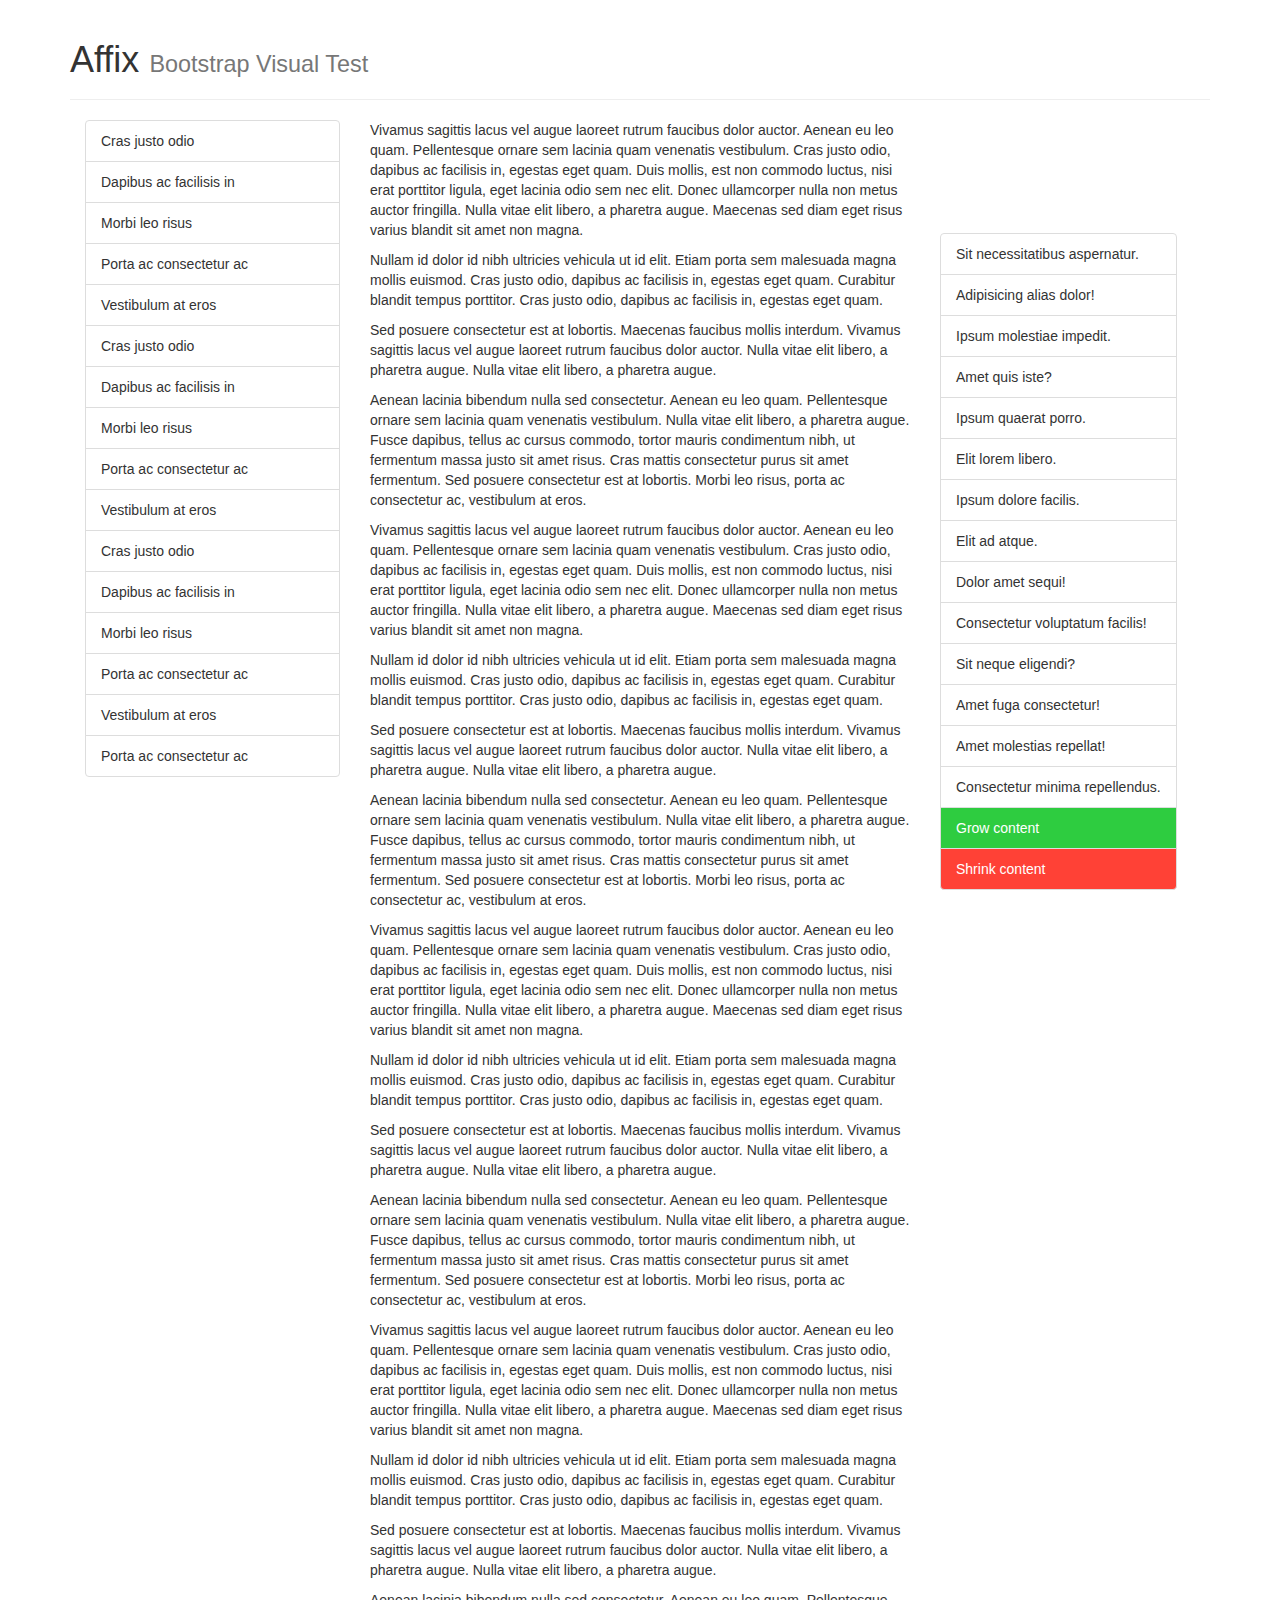
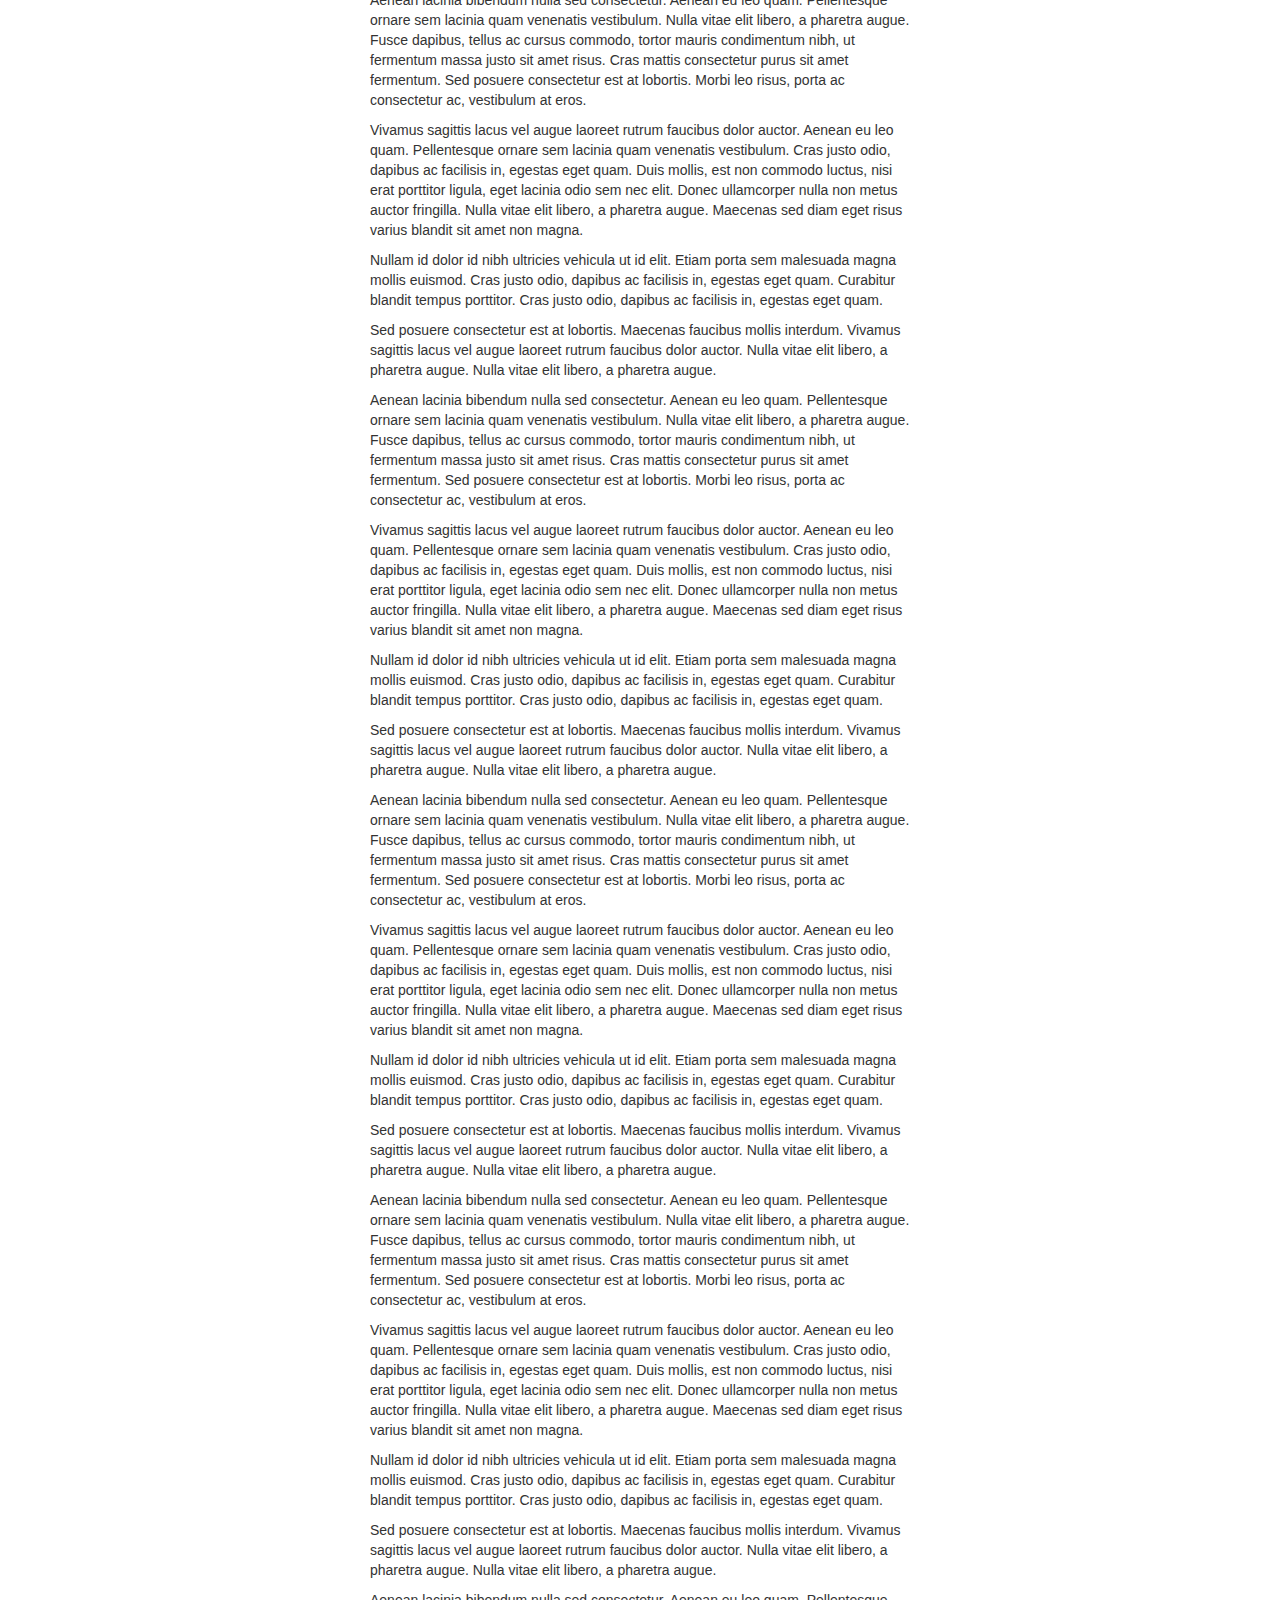
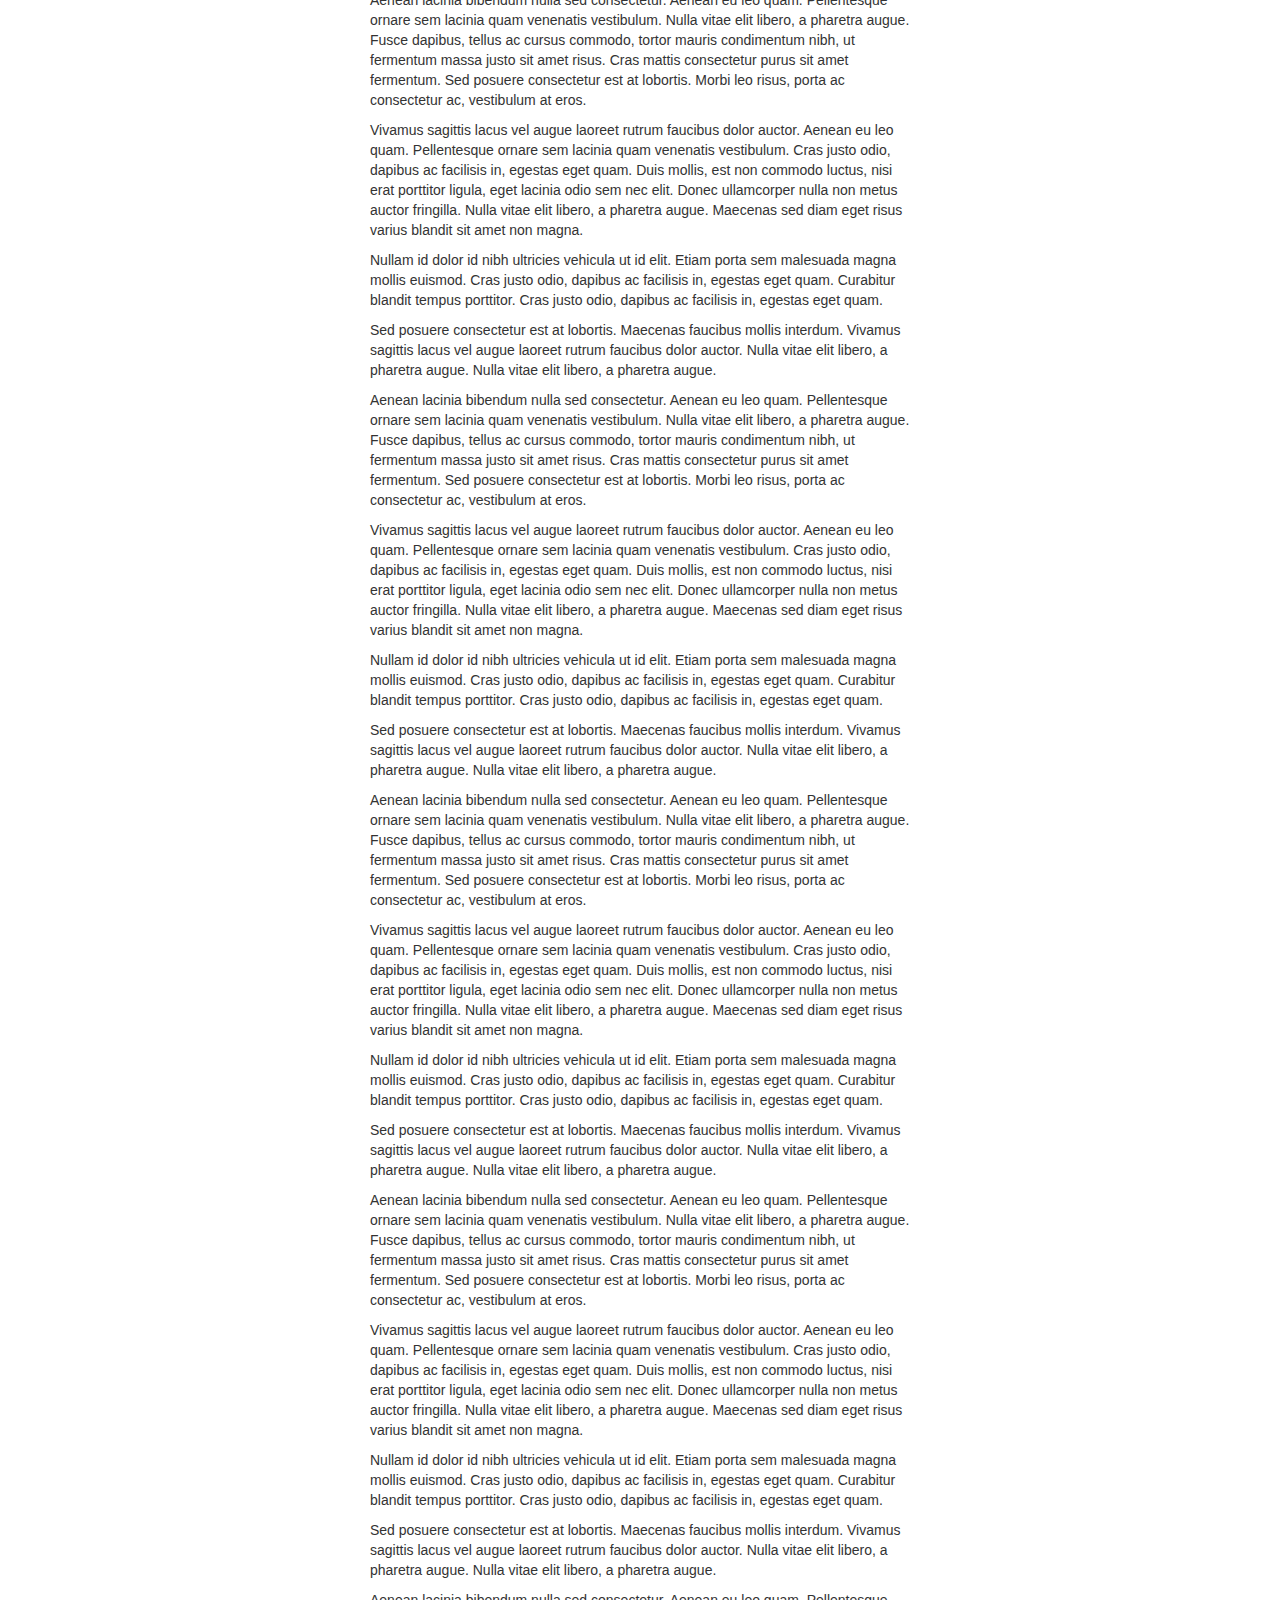
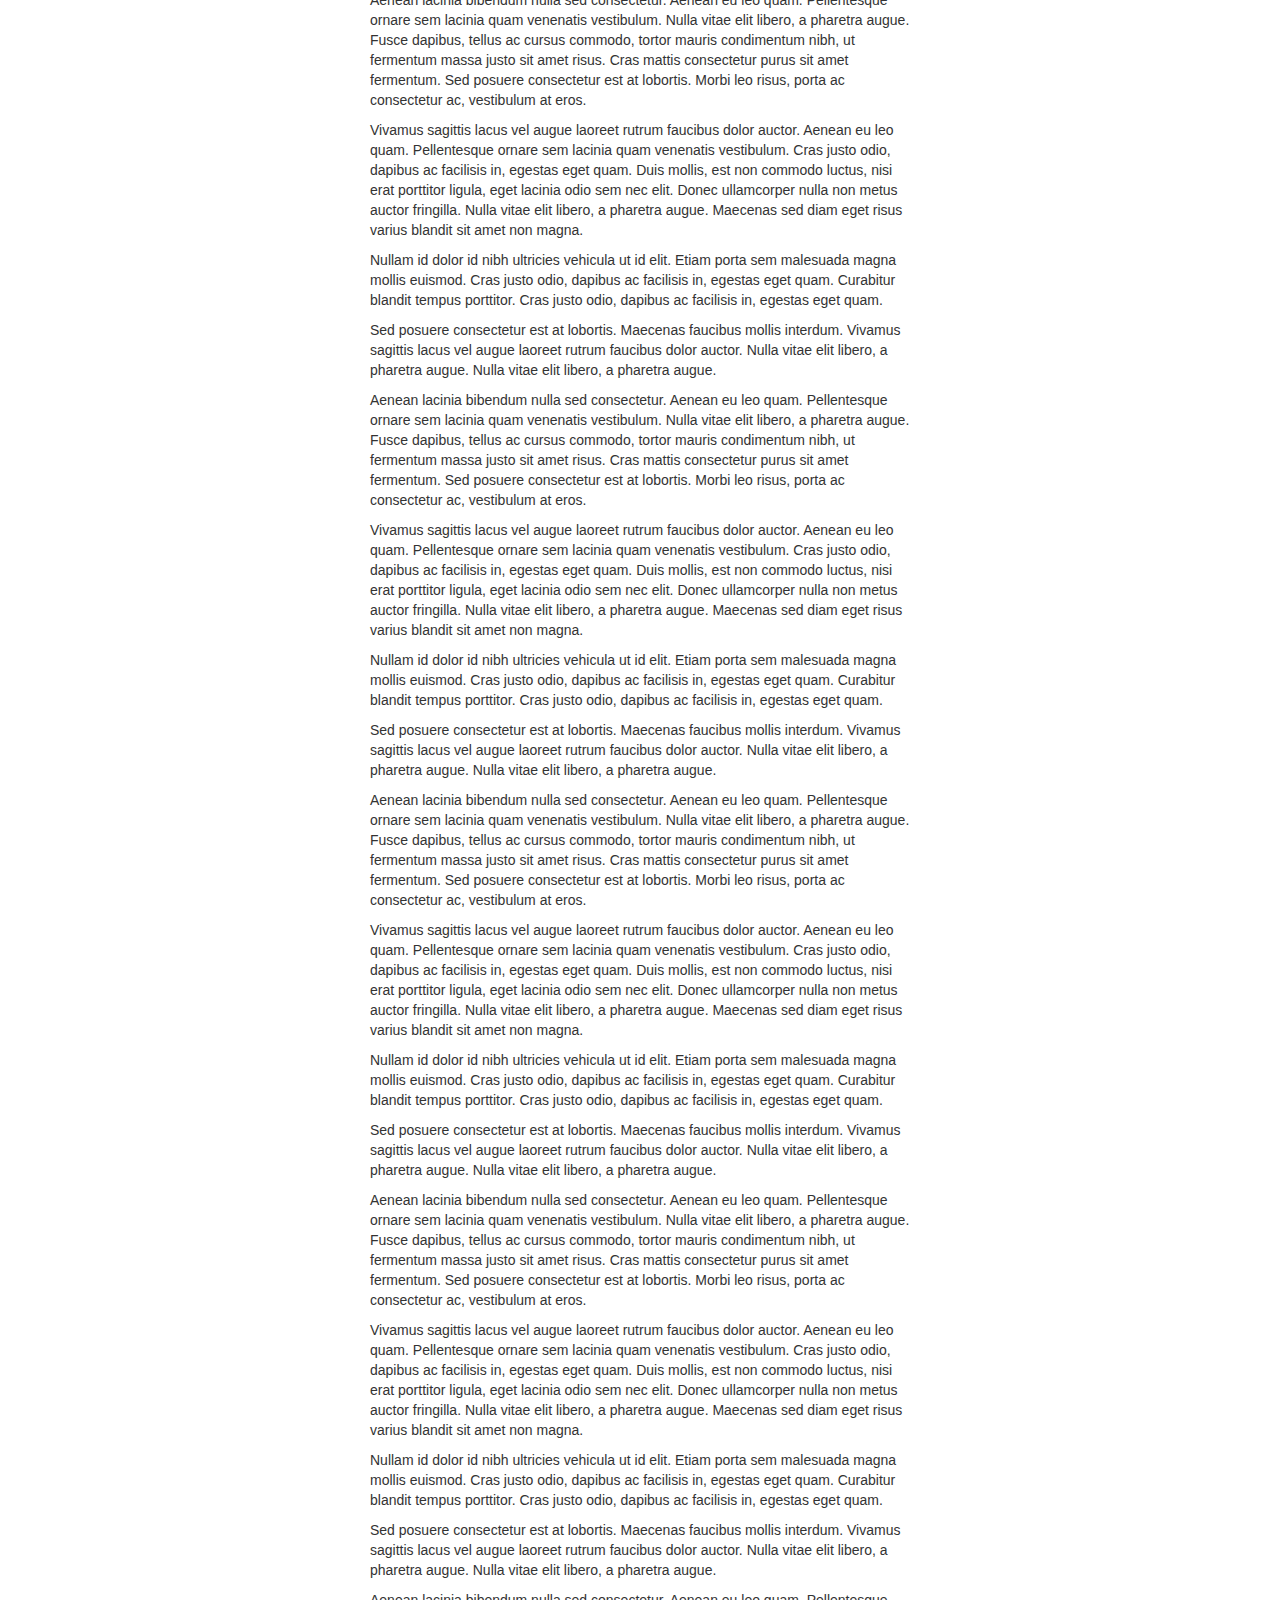
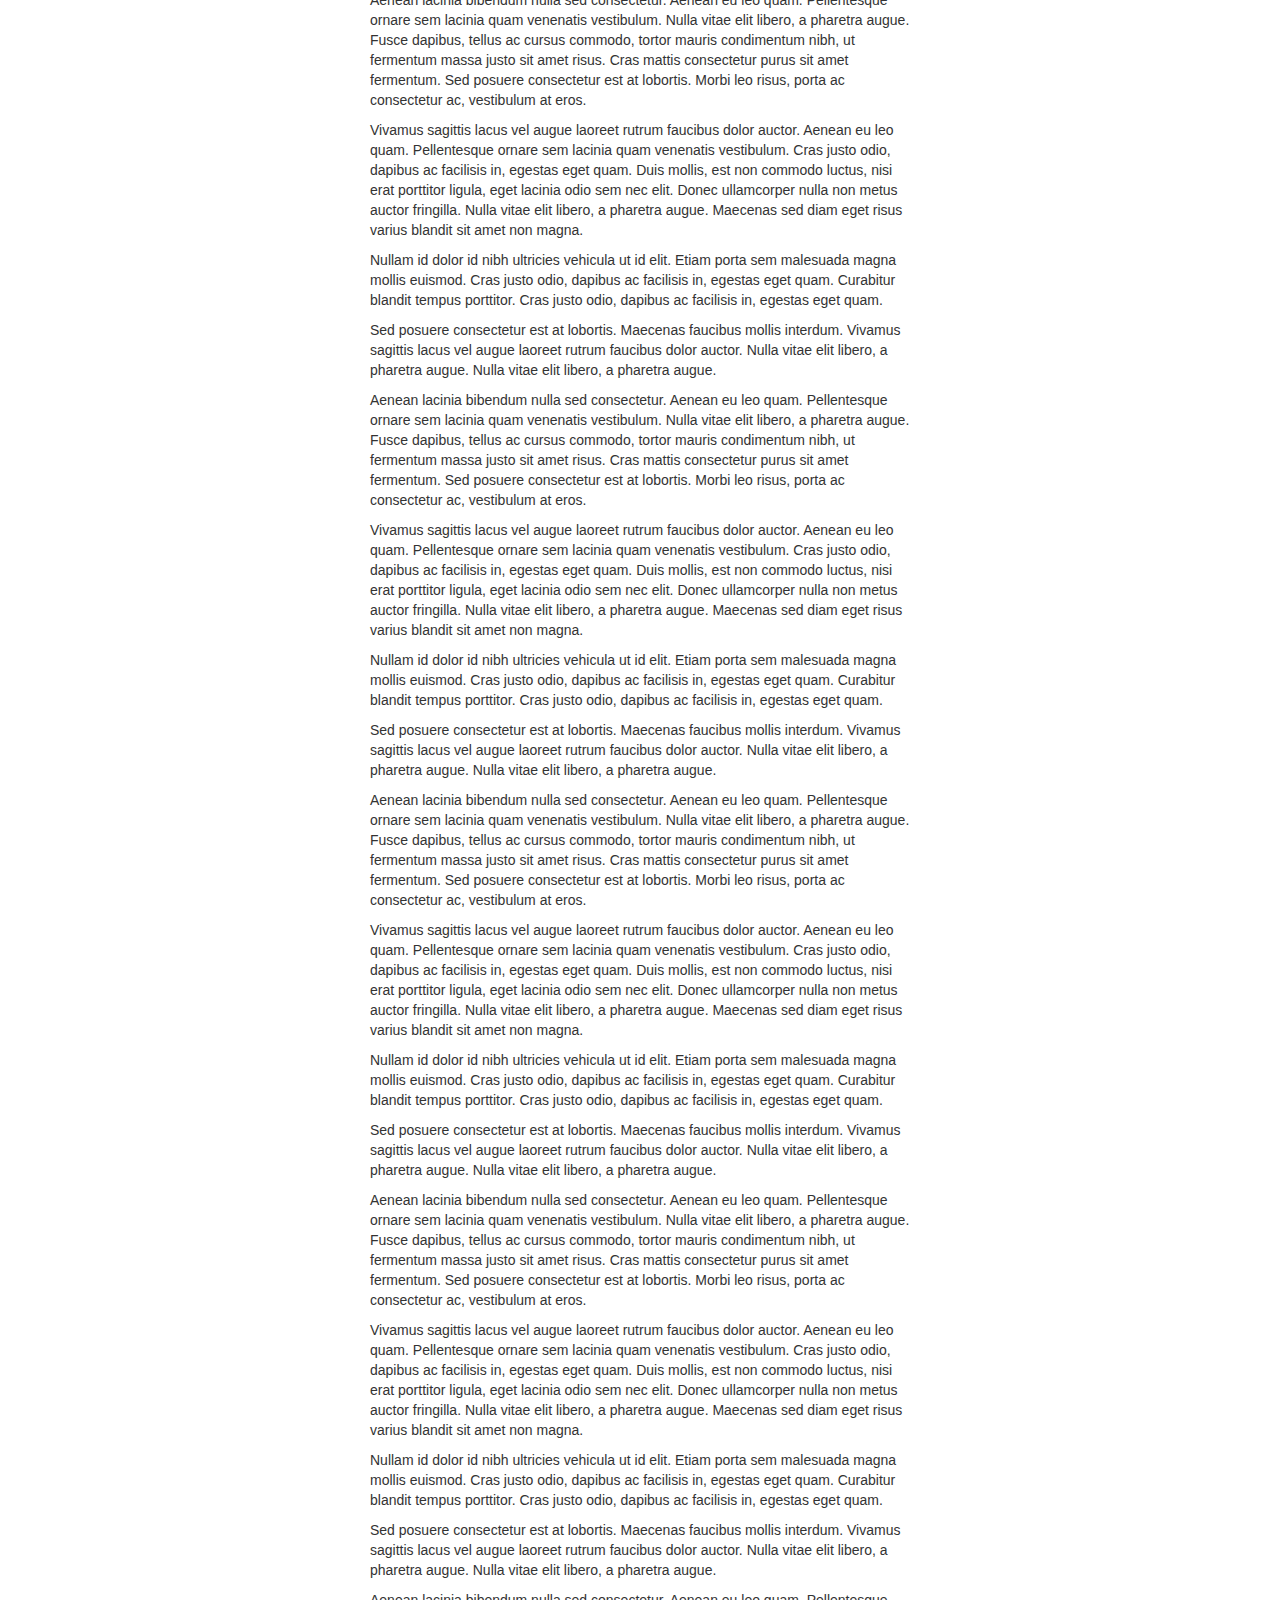
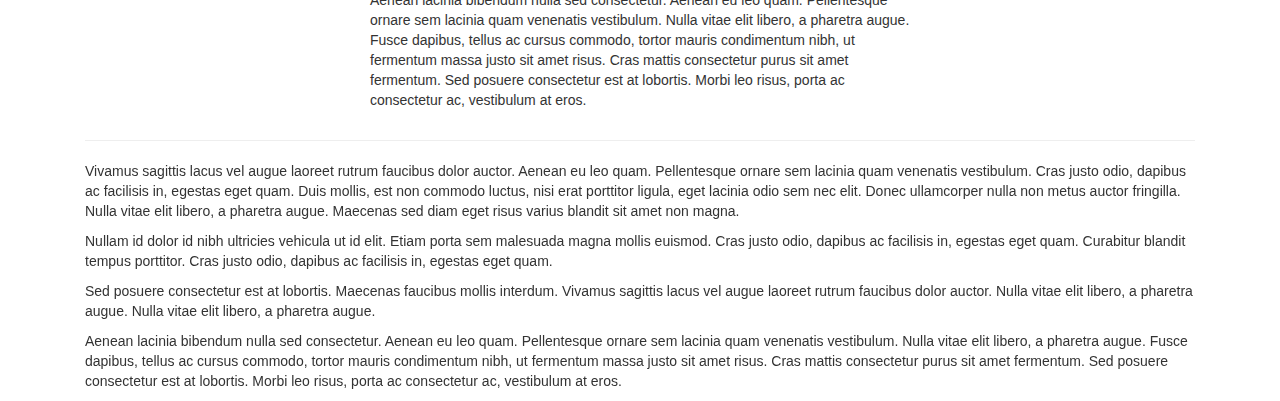
<file: bootstrap-3.3.7/js/tests/visual/affix.html>
<!DOCTYPE html>
<html>
<head>
  <meta charset="utf-8">
  <meta http-equiv="X-UA-Compatible" content="IE=edge">
  <meta name="viewport" content="width=device-width, initial-scale=1">
  <title>Affix</title>
  <link rel="stylesheet" href="../../../dist/css/bootstrap.min.css">

  <style>
    /* Test Styles */
    .affixed-element-top.affix {
      top: 10px;
    }
    .affixed-element-top.affix-bottom {
      position: absolute;
    }
    .affixed-element-bottom {
      margin-bottom: 0;
    }
    .affixed-element-bottom.affix {
      bottom: 10px;
    }
    .affixed-element-bottom.affix-bottom {
      position: relative;
    }
    .grow-btn, .shrink-btn {
      color: #FFF;
    }
    .grow-btn {
      background-color: #2ECC40;
    }
    .grow-btn:hover {
      background-color: #3D9970;
    }
    .shrink-btn {
      background-color: #FF4136;
    }
    .shrink-btn:hover {
      background-color: #85144B;
    }
  </style>

  <!-- HTML5 shim and Respond.js for IE8 support of HTML5 elements and media queries -->
  <!-- WARNING: Respond.js doesn't work if you view the page via file:// -->
  <!--[if lt IE 9]>
    <script src="https://oss.maxcdn.com/html5shiv/3.7.3/html5shiv.min.js"></script>
    <script src="https://oss.maxcdn.com/respond/1.4.2/respond.min.js"></script>
  <![endif]-->
</head>
<body>

<div class="container">

  <div class="page-header js-page-header">
    <h1>Affix <small>Bootstrap Visual Test</small></h1>
  </div>

  <div class="col-md-3">
    <ul class="list-group affixed-element-top js-affixed-element-top">
      <li class="list-group-item">Cras justo odio</li>
      <li class="list-group-item">Dapibus ac facilisis in</li>
      <li class="list-group-item">Morbi leo risus</li>
      <li class="list-group-item">Porta ac consectetur ac</li>
      <li class="list-group-item">Vestibulum at eros</li>
      <li class="list-group-item">Cras justo odio</li>
      <li class="list-group-item">Dapibus ac facilisis in</li>
      <li class="list-group-item">Morbi leo risus</li>
      <li class="list-group-item">Porta ac consectetur ac</li>
      <li class="list-group-item">Vestibulum at eros</li>
      <li class="list-group-item">Cras justo odio</li>
      <li class="list-group-item">Dapibus ac facilisis in</li>
      <li class="list-group-item">Morbi leo risus</li>
      <li class="list-group-item">Porta ac consectetur ac</li>
      <li class="list-group-item">Vestibulum at eros</li>
      <li class="list-group-item">Porta ac consectetur ac</li>
    </ul>
  </div>

  <div class="col-md-6 js-content">

    <p>Vivamus sagittis lacus vel augue laoreet rutrum faucibus dolor auctor. Aenean eu leo quam. Pellentesque ornare sem lacinia quam venenatis vestibulum. Cras justo odio, dapibus ac facilisis in, egestas eget quam. Duis mollis, est non commodo luctus, nisi erat porttitor ligula, eget lacinia odio sem nec elit. Donec ullamcorper nulla non metus auctor fringilla. Nulla vitae elit libero, a pharetra augue. Maecenas sed diam eget risus varius blandit sit amet non magna.</p>

    <p>Nullam id dolor id nibh ultricies vehicula ut id elit. Etiam porta sem malesuada magna mollis euismod. Cras justo odio, dapibus ac facilisis in, egestas eget quam. Curabitur blandit tempus porttitor. Cras justo odio, dapibus ac facilisis in, egestas eget quam.</p>

    <p>Sed posuere consectetur est at lobortis. Maecenas faucibus mollis interdum. Vivamus sagittis lacus vel augue laoreet rutrum faucibus dolor auctor. Nulla vitae elit libero, a pharetra augue. Nulla vitae elit libero, a pharetra augue.</p>

    <p>Aenean lacinia bibendum nulla sed consectetur. Aenean eu leo quam. Pellentesque ornare sem lacinia quam venenatis vestibulum. Nulla vitae elit libero, a pharetra augue. Fusce dapibus, tellus ac cursus commodo, tortor mauris condimentum nibh, ut fermentum massa justo sit amet risus. Cras mattis consectetur purus sit amet fermentum. Sed posuere consectetur est at lobortis. Morbi leo risus, porta ac consectetur ac, vestibulum at eros.</p>

    <p>Vivamus sagittis lacus vel augue laoreet rutrum faucibus dolor auctor. Aenean eu leo quam. Pellentesque ornare sem lacinia quam venenatis vestibulum. Cras justo odio, dapibus ac facilisis in, egestas eget quam. Duis mollis, est non commodo luctus, nisi erat porttitor ligula, eget lacinia odio sem nec elit. Donec ullamcorper nulla non metus auctor fringilla. Nulla vitae elit libero, a pharetra augue. Maecenas sed diam eget risus varius blandit sit amet non magna.</p>

    <p>Nullam id dolor id nibh ultricies vehicula ut id elit. Etiam porta sem malesuada magna mollis euismod. Cras justo odio, dapibus ac facilisis in, egestas eget quam. Curabitur blandit tempus porttitor. Cras justo odio, dapibus ac facilisis in, egestas eget quam.</p>

    <p>Sed posuere consectetur est at lobortis. Maecenas faucibus mollis interdum. Vivamus sagittis lacus vel augue laoreet rutrum faucibus dolor auctor. Nulla vitae elit libero, a pharetra augue. Nulla vitae elit libero, a pharetra augue.</p>

    <p>Aenean lacinia bibendum nulla sed consectetur. Aenean eu leo quam. Pellentesque ornare sem lacinia quam venenatis vestibulum. Nulla vitae elit libero, a pharetra augue. Fusce dapibus, tellus ac cursus commodo, tortor mauris condimentum nibh, ut fermentum massa justo sit amet risus. Cras mattis consectetur purus sit amet fermentum. Sed posuere consectetur est at lobortis. Morbi leo risus, porta ac consectetur ac, vestibulum at eros.</p>

    <p>Vivamus sagittis lacus vel augue laoreet rutrum faucibus dolor auctor. Aenean eu leo quam. Pellentesque ornare sem lacinia quam venenatis vestibulum. Cras justo odio, dapibus ac facilisis in, egestas eget quam. Duis mollis, est non commodo luctus, nisi erat porttitor ligula, eget lacinia odio sem nec elit. Donec ullamcorper nulla non metus auctor fringilla. Nulla vitae elit libero, a pharetra augue. Maecenas sed diam eget risus varius blandit sit amet non magna.</p>

    <p>Nullam id dolor id nibh ultricies vehicula ut id elit. Etiam porta sem malesuada magna mollis euismod. Cras justo odio, dapibus ac facilisis in, egestas eget quam. Curabitur blandit tempus porttitor. Cras justo odio, dapibus ac facilisis in, egestas eget quam.</p>

    <p>Sed posuere consectetur est at lobortis. Maecenas faucibus mollis interdum. Vivamus sagittis lacus vel augue laoreet rutrum faucibus dolor auctor. Nulla vitae elit libero, a pharetra augue. Nulla vitae elit libero, a pharetra augue.</p>

    <p>Aenean lacinia bibendum nulla sed consectetur. Aenean eu leo quam. Pellentesque ornare sem lacinia quam venenatis vestibulum. Nulla vitae elit libero, a pharetra augue. Fusce dapibus, tellus ac cursus commodo, tortor mauris condimentum nibh, ut fermentum massa justo sit amet risus. Cras mattis consectetur purus sit amet fermentum. Sed posuere consectetur est at lobortis. Morbi leo risus, porta ac consectetur ac, vestibulum at eros.</p>

    <p>Vivamus sagittis lacus vel augue laoreet rutrum faucibus dolor auctor. Aenean eu leo quam. Pellentesque ornare sem lacinia quam venenatis vestibulum. Cras justo odio, dapibus ac facilisis in, egestas eget quam. Duis mollis, est non commodo luctus, nisi erat porttitor ligula, eget lacinia odio sem nec elit. Donec ullamcorper nulla non metus auctor fringilla. Nulla vitae elit libero, a pharetra augue. Maecenas sed diam eget risus varius blandit sit amet non magna.</p>

    <p>Nullam id dolor id nibh ultricies vehicula ut id elit. Etiam porta sem malesuada magna mollis euismod. Cras justo odio, dapibus ac facilisis in, egestas eget quam. Curabitur blandit tempus porttitor. Cras justo odio, dapibus ac facilisis in, egestas eget quam.</p>

    <p>Sed posuere consectetur est at lobortis. Maecenas faucibus mollis interdum. Vivamus sagittis lacus vel augue laoreet rutrum faucibus dolor auctor. Nulla vitae elit libero, a pharetra augue. Nulla vitae elit libero, a pharetra augue.</p>

    <p>Aenean lacinia bibendum nulla sed consectetur. Aenean eu leo quam. Pellentesque ornare sem lacinia quam venenatis vestibulum. Nulla vitae elit libero, a pharetra augue. Fusce dapibus, tellus ac cursus commodo, tortor mauris condimentum nibh, ut fermentum massa justo sit amet risus. Cras mattis consectetur purus sit amet fermentum. Sed posuere consectetur est at lobortis. Morbi leo risus, porta ac consectetur ac, vestibulum at eros.</p>
    <p>Vivamus sagittis lacus vel augue laoreet rutrum faucibus dolor auctor. Aenean eu leo quam. Pellentesque ornare sem lacinia quam venenatis vestibulum. Cras justo odio, dapibus ac facilisis in, egestas eget quam. Duis mollis, est non commodo luctus, nisi erat porttitor ligula, eget lacinia odio sem nec elit. Donec ullamcorper nulla non metus auctor fringilla. Nulla vitae elit libero, a pharetra augue. Maecenas sed diam eget risus varius blandit sit amet non magna.</p>

    <p>Nullam id dolor id nibh ultricies vehicula ut id elit. Etiam porta sem malesuada magna mollis euismod. Cras justo odio, dapibus ac facilisis in, egestas eget quam. Curabitur blandit tempus porttitor. Cras justo odio, dapibus ac facilisis in, egestas eget quam.</p>

    <p>Sed posuere consectetur est at lobortis. Maecenas faucibus mollis interdum. Vivamus sagittis lacus vel augue laoreet rutrum faucibus dolor auctor. Nulla vitae elit libero, a pharetra augue. Nulla vitae elit libero, a pharetra augue.</p>

    <p>Aenean lacinia bibendum nulla sed consectetur. Aenean eu leo quam. Pellentesque ornare sem lacinia quam venenatis vestibulum. Nulla vitae elit libero, a pharetra augue. Fusce dapibus, tellus ac cursus commodo, tortor mauris condimentum nibh, ut fermentum massa justo sit amet risus. Cras mattis consectetur purus sit amet fermentum. Sed posuere consectetur est at lobortis. Morbi leo risus, porta ac consectetur ac, vestibulum at eros.</p>

    <p>Vivamus sagittis lacus vel augue laoreet rutrum faucibus dolor auctor. Aenean eu leo quam. Pellentesque ornare sem lacinia quam venenatis vestibulum. Cras justo odio, dapibus ac facilisis in, egestas eget quam. Duis mollis, est non commodo luctus, nisi erat porttitor ligula, eget lacinia odio sem nec elit. Donec ullamcorper nulla non metus auctor fringilla. Nulla vitae elit libero, a pharetra augue. Maecenas sed diam eget risus varius blandit sit amet non magna.</p>

    <p>Nullam id dolor id nibh ultricies vehicula ut id elit. Etiam porta sem malesuada magna mollis euismod. Cras justo odio, dapibus ac facilisis in, egestas eget quam. Curabitur blandit tempus porttitor. Cras justo odio, dapibus ac facilisis in, egestas eget quam.</p>

    <p>Sed posuere consectetur est at lobortis. Maecenas faucibus mollis interdum. Vivamus sagittis lacus vel augue laoreet rutrum faucibus dolor auctor. Nulla vitae elit libero, a pharetra augue. Nulla vitae elit libero, a pharetra augue.</p>

    <p>Aenean lacinia bibendum nulla sed consectetur. Aenean eu leo quam. Pellentesque ornare sem lacinia quam venenatis vestibulum. Nulla vitae elit libero, a pharetra augue. Fusce dapibus, tellus ac cursus commodo, tortor mauris condimentum nibh, ut fermentum massa justo sit amet risus. Cras mattis consectetur purus sit amet fermentum. Sed posuere consectetur est at lobortis. Morbi leo risus, porta ac consectetur ac, vestibulum at eros.</p>
    <p>Vivamus sagittis lacus vel augue laoreet rutrum faucibus dolor auctor. Aenean eu leo quam. Pellentesque ornare sem lacinia quam venenatis vestibulum. Cras justo odio, dapibus ac facilisis in, egestas eget quam. Duis mollis, est non commodo luctus, nisi erat porttitor ligula, eget lacinia odio sem nec elit. Donec ullamcorper nulla non metus auctor fringilla. Nulla vitae elit libero, a pharetra augue. Maecenas sed diam eget risus varius blandit sit amet non magna.</p>

    <p>Nullam id dolor id nibh ultricies vehicula ut id elit. Etiam porta sem malesuada magna mollis euismod. Cras justo odio, dapibus ac facilisis in, egestas eget quam. Curabitur blandit tempus porttitor. Cras justo odio, dapibus ac facilisis in, egestas eget quam.</p>

    <p>Sed posuere consectetur est at lobortis. Maecenas faucibus mollis interdum. Vivamus sagittis lacus vel augue laoreet rutrum faucibus dolor auctor. Nulla vitae elit libero, a pharetra augue. Nulla vitae elit libero, a pharetra augue.</p>

    <p>Aenean lacinia bibendum nulla sed consectetur. Aenean eu leo quam. Pellentesque ornare sem lacinia quam venenatis vestibulum. Nulla vitae elit libero, a pharetra augue. Fusce dapibus, tellus ac cursus commodo, tortor mauris condimentum nibh, ut fermentum massa justo sit amet risus. Cras mattis consectetur purus sit amet fermentum. Sed posuere consectetur est at lobortis. Morbi leo risus, porta ac consectetur ac, vestibulum at eros.</p>

    <p>Vivamus sagittis lacus vel augue laoreet rutrum faucibus dolor auctor. Aenean eu leo quam. Pellentesque ornare sem lacinia quam venenatis vestibulum. Cras justo odio, dapibus ac facilisis in, egestas eget quam. Duis mollis, est non commodo luctus, nisi erat porttitor ligula, eget lacinia odio sem nec elit. Donec ullamcorper nulla non metus auctor fringilla. Nulla vitae elit libero, a pharetra augue. Maecenas sed diam eget risus varius blandit sit amet non magna.</p>

    <p>Nullam id dolor id nibh ultricies vehicula ut id elit. Etiam porta sem malesuada magna mollis euismod. Cras justo odio, dapibus ac facilisis in, egestas eget quam. Curabitur blandit tempus porttitor. Cras justo odio, dapibus ac facilisis in, egestas eget quam.</p>

    <p>Sed posuere consectetur est at lobortis. Maecenas faucibus mollis interdum. Vivamus sagittis lacus vel augue laoreet rutrum faucibus dolor auctor. Nulla vitae elit libero, a pharetra augue. Nulla vitae elit libero, a pharetra augue.</p>

    <p>Aenean lacinia bibendum nulla sed consectetur. Aenean eu leo quam. Pellentesque ornare sem lacinia quam venenatis vestibulum. Nulla vitae elit libero, a pharetra augue. Fusce dapibus, tellus ac cursus commodo, tortor mauris condimentum nibh, ut fermentum massa justo sit amet risus. Cras mattis consectetur purus sit amet fermentum. Sed posuere consectetur est at lobortis. Morbi leo risus, porta ac consectetur ac, vestibulum at eros.</p>
    <p>Vivamus sagittis lacus vel augue laoreet rutrum faucibus dolor auctor. Aenean eu leo quam. Pellentesque ornare sem lacinia quam venenatis vestibulum. Cras justo odio, dapibus ac facilisis in, egestas eget quam. Duis mollis, est non commodo luctus, nisi erat porttitor ligula, eget lacinia odio sem nec elit. Donec ullamcorper nulla non metus auctor fringilla. Nulla vitae elit libero, a pharetra augue. Maecenas sed diam eget risus varius blandit sit amet non magna.</p>

    <p>Nullam id dolor id nibh ultricies vehicula ut id elit. Etiam porta sem malesuada magna mollis euismod. Cras justo odio, dapibus ac facilisis in, egestas eget quam. Curabitur blandit tempus porttitor. Cras justo odio, dapibus ac facilisis in, egestas eget quam.</p>

    <p>Sed posuere consectetur est at lobortis. Maecenas faucibus mollis interdum. Vivamus sagittis lacus vel augue laoreet rutrum faucibus dolor auctor. Nulla vitae elit libero, a pharetra augue. Nulla vitae elit libero, a pharetra augue.</p>

    <p>Aenean lacinia bibendum nulla sed consectetur. Aenean eu leo quam. Pellentesque ornare sem lacinia quam venenatis vestibulum. Nulla vitae elit libero, a pharetra augue. Fusce dapibus, tellus ac cursus commodo, tortor mauris condimentum nibh, ut fermentum massa justo sit amet risus. Cras mattis consectetur purus sit amet fermentum. Sed posuere consectetur est at lobortis. Morbi leo risus, porta ac consectetur ac, vestibulum at eros.</p>

    <p>Vivamus sagittis lacus vel augue laoreet rutrum faucibus dolor auctor. Aenean eu leo quam. Pellentesque ornare sem lacinia quam venenatis vestibulum. Cras justo odio, dapibus ac facilisis in, egestas eget quam. Duis mollis, est non commodo luctus, nisi erat porttitor ligula, eget lacinia odio sem nec elit. Donec ullamcorper nulla non metus auctor fringilla. Nulla vitae elit libero, a pharetra augue. Maecenas sed diam eget risus varius blandit sit amet non magna.</p>

    <p>Nullam id dolor id nibh ultricies vehicula ut id elit. Etiam porta sem malesuada magna mollis euismod. Cras justo odio, dapibus ac facilisis in, egestas eget quam. Curabitur blandit tempus porttitor. Cras justo odio, dapibus ac facilisis in, egestas eget quam.</p>

    <p>Sed posuere consectetur est at lobortis. Maecenas faucibus mollis interdum. Vivamus sagittis lacus vel augue laoreet rutrum faucibus dolor auctor. Nulla vitae elit libero, a pharetra augue. Nulla vitae elit libero, a pharetra augue.</p>

    <p>Aenean lacinia bibendum nulla sed consectetur. Aenean eu leo quam. Pellentesque ornare sem lacinia quam venenatis vestibulum. Nulla vitae elit libero, a pharetra augue. Fusce dapibus, tellus ac cursus commodo, tortor mauris condimentum nibh, ut fermentum massa justo sit amet risus. Cras mattis consectetur purus sit amet fermentum. Sed posuere consectetur est at lobortis. Morbi leo risus, porta ac consectetur ac, vestibulum at eros.</p>
    <p>Vivamus sagittis lacus vel augue laoreet rutrum faucibus dolor auctor. Aenean eu leo quam. Pellentesque ornare sem lacinia quam venenatis vestibulum. Cras justo odio, dapibus ac facilisis in, egestas eget quam. Duis mollis, est non commodo luctus, nisi erat porttitor ligula, eget lacinia odio sem nec elit. Donec ullamcorper nulla non metus auctor fringilla. Nulla vitae elit libero, a pharetra augue. Maecenas sed diam eget risus varius blandit sit amet non magna.</p>

    <p>Nullam id dolor id nibh ultricies vehicula ut id elit. Etiam porta sem malesuada magna mollis euismod. Cras justo odio, dapibus ac facilisis in, egestas eget quam. Curabitur blandit tempus porttitor. Cras justo odio, dapibus ac facilisis in, egestas eget quam.</p>

    <p>Sed posuere consectetur est at lobortis. Maecenas faucibus mollis interdum. Vivamus sagittis lacus vel augue laoreet rutrum faucibus dolor auctor. Nulla vitae elit libero, a pharetra augue. Nulla vitae elit libero, a pharetra augue.</p>

    <p>Aenean lacinia bibendum nulla sed consectetur. Aenean eu leo quam. Pellentesque ornare sem lacinia quam venenatis vestibulum. Nulla vitae elit libero, a pharetra augue. Fusce dapibus, tellus ac cursus commodo, tortor mauris condimentum nibh, ut fermentum massa justo sit amet risus. Cras mattis consectetur purus sit amet fermentum. Sed posuere consectetur est at lobortis. Morbi leo risus, porta ac consectetur ac, vestibulum at eros.</p>

    <p>Vivamus sagittis lacus vel augue laoreet rutrum faucibus dolor auctor. Aenean eu leo quam. Pellentesque ornare sem lacinia quam venenatis vestibulum. Cras justo odio, dapibus ac facilisis in, egestas eget quam. Duis mollis, est non commodo luctus, nisi erat porttitor ligula, eget lacinia odio sem nec elit. Donec ullamcorper nulla non metus auctor fringilla. Nulla vitae elit libero, a pharetra augue. Maecenas sed diam eget risus varius blandit sit amet non magna.</p>

    <p>Nullam id dolor id nibh ultricies vehicula ut id elit. Etiam porta sem malesuada magna mollis euismod. Cras justo odio, dapibus ac facilisis in, egestas eget quam. Curabitur blandit tempus porttitor. Cras justo odio, dapibus ac facilisis in, egestas eget quam.</p>

    <p>Sed posuere consectetur est at lobortis. Maecenas faucibus mollis interdum. Vivamus sagittis lacus vel augue laoreet rutrum faucibus dolor auctor. Nulla vitae elit libero, a pharetra augue. Nulla vitae elit libero, a pharetra augue.</p>

    <p>Aenean lacinia bibendum nulla sed consectetur. Aenean eu leo quam. Pellentesque ornare sem lacinia quam venenatis vestibulum. Nulla vitae elit libero, a pharetra augue. Fusce dapibus, tellus ac cursus commodo, tortor mauris condimentum nibh, ut fermentum massa justo sit amet risus. Cras mattis consectetur purus sit amet fermentum. Sed posuere consectetur est at lobortis. Morbi leo risus, porta ac consectetur ac, vestibulum at eros.</p>
    <p>Vivamus sagittis lacus vel augue laoreet rutrum faucibus dolor auctor. Aenean eu leo quam. Pellentesque ornare sem lacinia quam venenatis vestibulum. Cras justo odio, dapibus ac facilisis in, egestas eget quam. Duis mollis, est non commodo luctus, nisi erat porttitor ligula, eget lacinia odio sem nec elit. Donec ullamcorper nulla non metus auctor fringilla. Nulla vitae elit libero, a pharetra augue. Maecenas sed diam eget risus varius blandit sit amet non magna.</p>

    <p>Nullam id dolor id nibh ultricies vehicula ut id elit. Etiam porta sem malesuada magna mollis euismod. Cras justo odio, dapibus ac facilisis in, egestas eget quam. Curabitur blandit tempus porttitor. Cras justo odio, dapibus ac facilisis in, egestas eget quam.</p>

    <p>Sed posuere consectetur est at lobortis. Maecenas faucibus mollis interdum. Vivamus sagittis lacus vel augue laoreet rutrum faucibus dolor auctor. Nulla vitae elit libero, a pharetra augue. Nulla vitae elit libero, a pharetra augue.</p>

    <p>Aenean lacinia bibendum nulla sed consectetur. Aenean eu leo quam. Pellentesque ornare sem lacinia quam venenatis vestibulum. Nulla vitae elit libero, a pharetra augue. Fusce dapibus, tellus ac cursus commodo, tortor mauris condimentum nibh, ut fermentum massa justo sit amet risus. Cras mattis consectetur purus sit amet fermentum. Sed posuere consectetur est at lobortis. Morbi leo risus, porta ac consectetur ac, vestibulum at eros.</p>

    <p>Vivamus sagittis lacus vel augue laoreet rutrum faucibus dolor auctor. Aenean eu leo quam. Pellentesque ornare sem lacinia quam venenatis vestibulum. Cras justo odio, dapibus ac facilisis in, egestas eget quam. Duis mollis, est non commodo luctus, nisi erat porttitor ligula, eget lacinia odio sem nec elit. Donec ullamcorper nulla non metus auctor fringilla. Nulla vitae elit libero, a pharetra augue. Maecenas sed diam eget risus varius blandit sit amet non magna.</p>

    <p>Nullam id dolor id nibh ultricies vehicula ut id elit. Etiam porta sem malesuada magna mollis euismod. Cras justo odio, dapibus ac facilisis in, egestas eget quam. Curabitur blandit tempus porttitor. Cras justo odio, dapibus ac facilisis in, egestas eget quam.</p>

    <p>Sed posuere consectetur est at lobortis. Maecenas faucibus mollis interdum. Vivamus sagittis lacus vel augue laoreet rutrum faucibus dolor auctor. Nulla vitae elit libero, a pharetra augue. Nulla vitae elit libero, a pharetra augue.</p>

    <p>Aenean lacinia bibendum nulla sed consectetur. Aenean eu leo quam. Pellentesque ornare sem lacinia quam venenatis vestibulum. Nulla vitae elit libero, a pharetra augue. Fusce dapibus, tellus ac cursus commodo, tortor mauris condimentum nibh, ut fermentum massa justo sit amet risus. Cras mattis consectetur purus sit amet fermentum. Sed posuere consectetur est at lobortis. Morbi leo risus, porta ac consectetur ac, vestibulum at eros.</p>
    <p>Vivamus sagittis lacus vel augue laoreet rutrum faucibus dolor auctor. Aenean eu leo quam. Pellentesque ornare sem lacinia quam venenatis vestibulum. Cras justo odio, dapibus ac facilisis in, egestas eget quam. Duis mollis, est non commodo luctus, nisi erat porttitor ligula, eget lacinia odio sem nec elit. Donec ullamcorper nulla non metus auctor fringilla. Nulla vitae elit libero, a pharetra augue. Maecenas sed diam eget risus varius blandit sit amet non magna.</p>

    <p>Nullam id dolor id nibh ultricies vehicula ut id elit. Etiam porta sem malesuada magna mollis euismod. Cras justo odio, dapibus ac facilisis in, egestas eget quam. Curabitur blandit tempus porttitor. Cras justo odio, dapibus ac facilisis in, egestas eget quam.</p>

    <p>Sed posuere consectetur est at lobortis. Maecenas faucibus mollis interdum. Vivamus sagittis lacus vel augue laoreet rutrum faucibus dolor auctor. Nulla vitae elit libero, a pharetra augue. Nulla vitae elit libero, a pharetra augue.</p>

    <p>Aenean lacinia bibendum nulla sed consectetur. Aenean eu leo quam. Pellentesque ornare sem lacinia quam venenatis vestibulum. Nulla vitae elit libero, a pharetra augue. Fusce dapibus, tellus ac cursus commodo, tortor mauris condimentum nibh, ut fermentum massa justo sit amet risus. Cras mattis consectetur purus sit amet fermentum. Sed posuere consectetur est at lobortis. Morbi leo risus, porta ac consectetur ac, vestibulum at eros.</p>

    <p>Vivamus sagittis lacus vel augue laoreet rutrum faucibus dolor auctor. Aenean eu leo quam. Pellentesque ornare sem lacinia quam venenatis vestibulum. Cras justo odio, dapibus ac facilisis in, egestas eget quam. Duis mollis, est non commodo luctus, nisi erat porttitor ligula, eget lacinia odio sem nec elit. Donec ullamcorper nulla non metus auctor fringilla. Nulla vitae elit libero, a pharetra augue. Maecenas sed diam eget risus varius blandit sit amet non magna.</p>

    <p>Nullam id dolor id nibh ultricies vehicula ut id elit. Etiam porta sem malesuada magna mollis euismod. Cras justo odio, dapibus ac facilisis in, egestas eget quam. Curabitur blandit tempus porttitor. Cras justo odio, dapibus ac facilisis in, egestas eget quam.</p>

    <p>Sed posuere consectetur est at lobortis. Maecenas faucibus mollis interdum. Vivamus sagittis lacus vel augue laoreet rutrum faucibus dolor auctor. Nulla vitae elit libero, a pharetra augue. Nulla vitae elit libero, a pharetra augue.</p>

    <p>Aenean lacinia bibendum nulla sed consectetur. Aenean eu leo quam. Pellentesque ornare sem lacinia quam venenatis vestibulum. Nulla vitae elit libero, a pharetra augue. Fusce dapibus, tellus ac cursus commodo, tortor mauris condimentum nibh, ut fermentum massa justo sit amet risus. Cras mattis consectetur purus sit amet fermentum. Sed posuere consectetur est at lobortis. Morbi leo risus, porta ac consectetur ac, vestibulum at eros.</p>
    <p>Vivamus sagittis lacus vel augue laoreet rutrum faucibus dolor auctor. Aenean eu leo quam. Pellentesque ornare sem lacinia quam venenatis vestibulum. Cras justo odio, dapibus ac facilisis in, egestas eget quam. Duis mollis, est non commodo luctus, nisi erat porttitor ligula, eget lacinia odio sem nec elit. Donec ullamcorper nulla non metus auctor fringilla. Nulla vitae elit libero, a pharetra augue. Maecenas sed diam eget risus varius blandit sit amet non magna.</p>

    <p>Nullam id dolor id nibh ultricies vehicula ut id elit. Etiam porta sem malesuada magna mollis euismod. Cras justo odio, dapibus ac facilisis in, egestas eget quam. Curabitur blandit tempus porttitor. Cras justo odio, dapibus ac facilisis in, egestas eget quam.</p>

    <p>Sed posuere consectetur est at lobortis. Maecenas faucibus mollis interdum. Vivamus sagittis lacus vel augue laoreet rutrum faucibus dolor auctor. Nulla vitae elit libero, a pharetra augue. Nulla vitae elit libero, a pharetra augue.</p>

    <p>Aenean lacinia bibendum nulla sed consectetur. Aenean eu leo quam. Pellentesque ornare sem lacinia quam venenatis vestibulum. Nulla vitae elit libero, a pharetra augue. Fusce dapibus, tellus ac cursus commodo, tortor mauris condimentum nibh, ut fermentum massa justo sit amet risus. Cras mattis consectetur purus sit amet fermentum. Sed posuere consectetur est at lobortis. Morbi leo risus, porta ac consectetur ac, vestibulum at eros.</p>

    <p>Vivamus sagittis lacus vel augue laoreet rutrum faucibus dolor auctor. Aenean eu leo quam. Pellentesque ornare sem lacinia quam venenatis vestibulum. Cras justo odio, dapibus ac facilisis in, egestas eget quam. Duis mollis, est non commodo luctus, nisi erat porttitor ligula, eget lacinia odio sem nec elit. Donec ullamcorper nulla non metus auctor fringilla. Nulla vitae elit libero, a pharetra augue. Maecenas sed diam eget risus varius blandit sit amet non magna.</p>

    <p>Nullam id dolor id nibh ultricies vehicula ut id elit. Etiam porta sem malesuada magna mollis euismod. Cras justo odio, dapibus ac facilisis in, egestas eget quam. Curabitur blandit tempus porttitor. Cras justo odio, dapibus ac facilisis in, egestas eget quam.</p>

    <p>Sed posuere consectetur est at lobortis. Maecenas faucibus mollis interdum. Vivamus sagittis lacus vel augue laoreet rutrum faucibus dolor auctor. Nulla vitae elit libero, a pharetra augue. Nulla vitae elit libero, a pharetra augue.</p>

    <p>Aenean lacinia bibendum nulla sed consectetur. Aenean eu leo quam. Pellentesque ornare sem lacinia quam venenatis vestibulum. Nulla vitae elit libero, a pharetra augue. Fusce dapibus, tellus ac cursus commodo, tortor mauris condimentum nibh, ut fermentum massa justo sit amet risus. Cras mattis consectetur purus sit amet fermentum. Sed posuere consectetur est at lobortis. Morbi leo risus, porta ac consectetur ac, vestibulum at eros.</p>
    <p>Vivamus sagittis lacus vel augue laoreet rutrum faucibus dolor auctor. Aenean eu leo quam. Pellentesque ornare sem lacinia quam venenatis vestibulum. Cras justo odio, dapibus ac facilisis in, egestas eget quam. Duis mollis, est non commodo luctus, nisi erat porttitor ligula, eget lacinia odio sem nec elit. Donec ullamcorper nulla non metus auctor fringilla. Nulla vitae elit libero, a pharetra augue. Maecenas sed diam eget risus varius blandit sit amet non magna.</p>

    <p>Nullam id dolor id nibh ultricies vehicula ut id elit. Etiam porta sem malesuada magna mollis euismod. Cras justo odio, dapibus ac facilisis in, egestas eget quam. Curabitur blandit tempus porttitor. Cras justo odio, dapibus ac facilisis in, egestas eget quam.</p>

    <p>Sed posuere consectetur est at lobortis. Maecenas faucibus mollis interdum. Vivamus sagittis lacus vel augue laoreet rutrum faucibus dolor auctor. Nulla vitae elit libero, a pharetra augue. Nulla vitae elit libero, a pharetra augue.</p>

    <p>Aenean lacinia bibendum nulla sed consectetur. Aenean eu leo quam. Pellentesque ornare sem lacinia quam venenatis vestibulum. Nulla vitae elit libero, a pharetra augue. Fusce dapibus, tellus ac cursus commodo, tortor mauris condimentum nibh, ut fermentum massa justo sit amet risus. Cras mattis consectetur purus sit amet fermentum. Sed posuere consectetur est at lobortis. Morbi leo risus, porta ac consectetur ac, vestibulum at eros.</p>

    <p>Vivamus sagittis lacus vel augue laoreet rutrum faucibus dolor auctor. Aenean eu leo quam. Pellentesque ornare sem lacinia quam venenatis vestibulum. Cras justo odio, dapibus ac facilisis in, egestas eget quam. Duis mollis, est non commodo luctus, nisi erat porttitor ligula, eget lacinia odio sem nec elit. Donec ullamcorper nulla non metus auctor fringilla. Nulla vitae elit libero, a pharetra augue. Maecenas sed diam eget risus varius blandit sit amet non magna.</p>

    <p>Nullam id dolor id nibh ultricies vehicula ut id elit. Etiam porta sem malesuada magna mollis euismod. Cras justo odio, dapibus ac facilisis in, egestas eget quam. Curabitur blandit tempus porttitor. Cras justo odio, dapibus ac facilisis in, egestas eget quam.</p>

    <p>Sed posuere consectetur est at lobortis. Maecenas faucibus mollis interdum. Vivamus sagittis lacus vel augue laoreet rutrum faucibus dolor auctor. Nulla vitae elit libero, a pharetra augue. Nulla vitae elit libero, a pharetra augue.</p>

    <p>Aenean lacinia bibendum nulla sed consectetur. Aenean eu leo quam. Pellentesque ornare sem lacinia quam venenatis vestibulum. Nulla vitae elit libero, a pharetra augue. Fusce dapibus, tellus ac cursus commodo, tortor mauris condimentum nibh, ut fermentum massa justo sit amet risus. Cras mattis consectetur purus sit amet fermentum. Sed posuere consectetur est at lobortis. Morbi leo risus, porta ac consectetur ac, vestibulum at eros.</p>

  </div>

  <div class="col-md-3">
    <ul class="list-group affixed-element-bottom js-affixed-element-bottom">
      <li class="list-group-item">Sit necessitatibus aspernatur.</li>
      <li class="list-group-item">Adipisicing alias dolor!</li>
      <li class="list-group-item">Ipsum molestiae impedit.</li>
      <li class="list-group-item">Amet quis iste?</li>
      <li class="list-group-item">Ipsum quaerat porro.</li>
      <li class="list-group-item">Elit lorem libero.</li>
      <li class="list-group-item">Ipsum dolore facilis.</li>
      <li class="list-group-item">Elit ad atque.</li>
      <li class="list-group-item">Dolor amet sequi!</li>
      <li class="list-group-item">Consectetur voluptatum facilis!</li>
      <li class="list-group-item">Sit neque eligendi?</li>
      <li class="list-group-item">Amet fuga consectetur!</li>
      <li class="list-group-item">Amet molestias repellat!</li>
      <li class="list-group-item">Consectetur minima repellendus.</li>
      <li class="list-group-item grow-btn js-grow-btn">Grow content</li>
      <li class="list-group-item shrink-btn js-shrink-btn">Shrink content</li>
    </ul>
  </div>

  <div class="col-md-12 js-footer">
    <hr>

    <p>Vivamus sagittis lacus vel augue laoreet rutrum faucibus dolor auctor. Aenean eu leo quam. Pellentesque ornare sem lacinia quam venenatis vestibulum. Cras justo odio, dapibus ac facilisis in, egestas eget quam. Duis mollis, est non commodo luctus, nisi erat porttitor ligula, eget lacinia odio sem nec elit. Donec ullamcorper nulla non metus auctor fringilla. Nulla vitae elit libero, a pharetra augue. Maecenas sed diam eget risus varius blandit sit amet non magna.</p>

    <p>Nullam id dolor id nibh ultricies vehicula ut id elit. Etiam porta sem malesuada magna mollis euismod. Cras justo odio, dapibus ac facilisis in, egestas eget quam. Curabitur blandit tempus porttitor. Cras justo odio, dapibus ac facilisis in, egestas eget quam.</p>

    <p>Sed posuere consectetur est at lobortis. Maecenas faucibus mollis interdum. Vivamus sagittis lacus vel augue laoreet rutrum faucibus dolor auctor. Nulla vitae elit libero, a pharetra augue. Nulla vitae elit libero, a pharetra augue.</p>

    <p>Aenean lacinia bibendum nulla sed consectetur. Aenean eu leo quam. Pellentesque ornare sem lacinia quam venenatis vestibulum. Nulla vitae elit libero, a pharetra augue. Fusce dapibus, tellus ac cursus commodo, tortor mauris condimentum nibh, ut fermentum massa justo sit amet risus. Cras mattis consectetur purus sit amet fermentum. Sed posuere consectetur est at lobortis. Morbi leo risus, porta ac consectetur ac, vestibulum at eros.</p>
  </div>

</div>

<!-- JavaScript Includes -->
<script src="../vendor/jquery.min.js"></script>
<script src="../../transition.js"></script>
<script src="../../affix.js"></script>


<!-- JavaScript Test -->
<script>
$(function () {
  $('.js-affixed-element-top').affix({
    offset: {
      top: $('.js-page-header').outerHeight(true) - 10
    , bottom: $('.js-footer').outerHeight(true) + 10
    }
  })
  // todo(fat): sux you have to do this.
  .on('affix.bs.affix', function (e) {
    $(e.target).width(e.target.offsetWidth)
  })

  $('.js-affixed-element-bottom').affix({
    offset: {
      bottom: $('.js-footer').outerHeight(true) + 10
    }
  })

  $('.js-grow-btn').on('click', function() {
    $('.js-content').append('<p>Ipsum corrupti ipsam est temporibus.</p>')
  })
  $('.js-shrink-btn').on('click', function() {
    $('.js-content p').last().remove()
  })
})
</script>
</body>
</html>
</file>
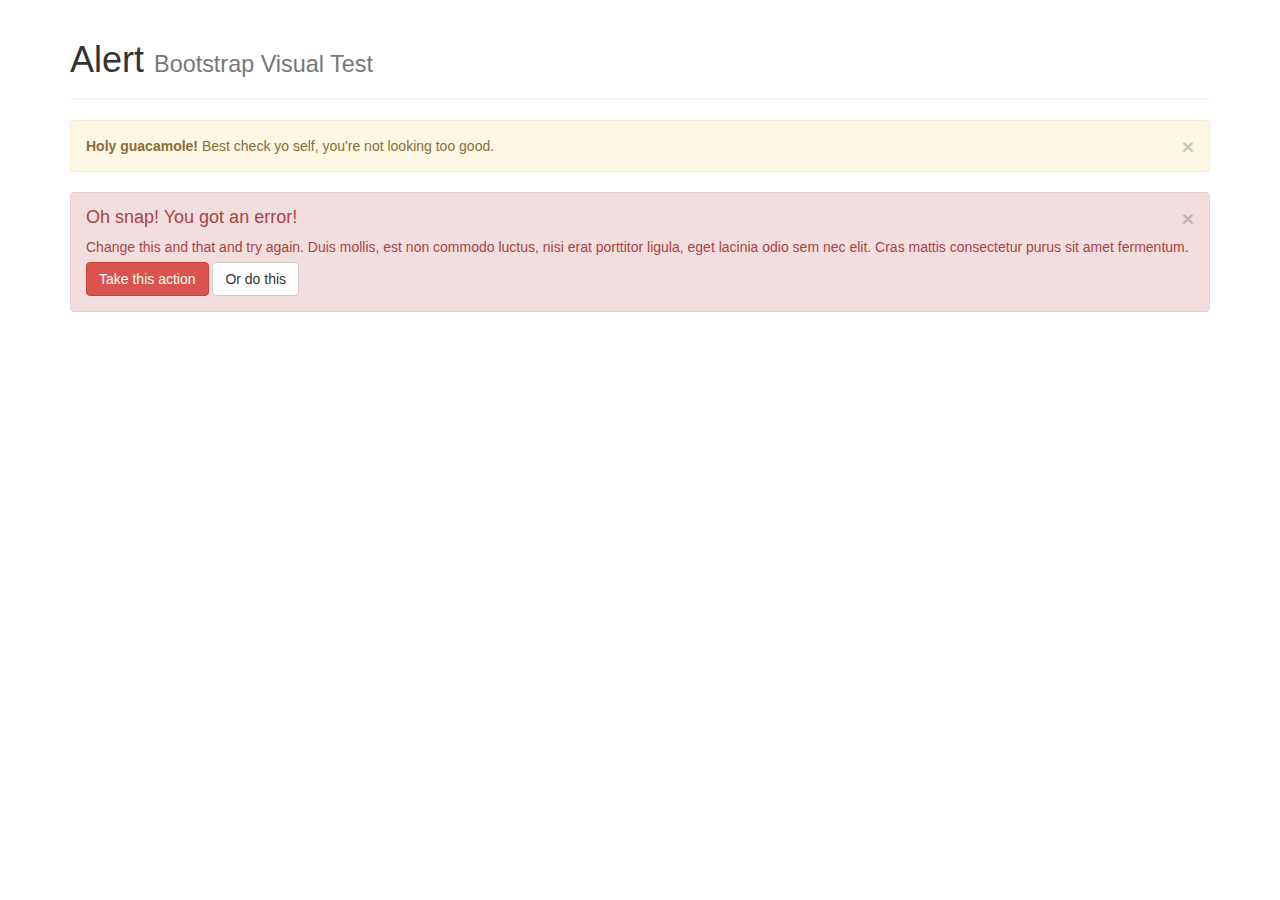
<file: bootstrap-3.3.7/js/tests/visual/alert.html>
<!DOCTYPE html>
<html>
<head>
  <meta charset="utf-8">
  <meta http-equiv="X-UA-Compatible" content="IE=edge">
  <meta name="viewport" content="width=device-width, initial-scale=1">
  <title>Alert</title>
  <link rel="stylesheet" href="../../../dist/css/bootstrap.min.css">

  <!-- HTML5 shim and Respond.js for IE8 support of HTML5 elements and media queries -->
  <!-- WARNING: Respond.js doesn't work if you view the page via file:// -->
  <!--[if lt IE 9]>
    <script src="https://oss.maxcdn.com/html5shiv/3.7.3/html5shiv.min.js"></script>
    <script src="https://oss.maxcdn.com/respond/1.4.2/respond.min.js"></script>
  <![endif]-->
</head>
<body>

<div class="container">

  <div class="page-header">
    <h1>Alert <small>Bootstrap Visual Test</small></h1>
  </div>

  <div class="alert alert-warning fade in">
    <button type="button" class="close" data-dismiss="alert" aria-hidden="true">&times;</button>
    <strong>Holy guacamole!</strong> Best check yo self, you're not looking too good.
  </div>

  <div class="alert alert-danger fade in">
    <button type="button" class="close" data-dismiss="alert" aria-hidden="true">&times;</button>
    <h4>Oh snap! You got an error!</h4>
    <p>Change this and that and try again. Duis mollis, est non commodo luctus, nisi erat porttitor ligula, eget lacinia odio sem nec elit. Cras mattis consectetur purus sit amet fermentum.</p>
    <p>
      <button type="button" class="btn btn-danger">Take this action</button>
      <button type="button" class="btn btn-default">Or do this</button>
    </p>
  </div>

</div>

<!-- JavaScript Includes -->
<script src="../vendor/jquery.min.js"></script>
<script src="../../transition.js"></script>
<script src="../../alert.js"></script>

</body>
</html>
</file>
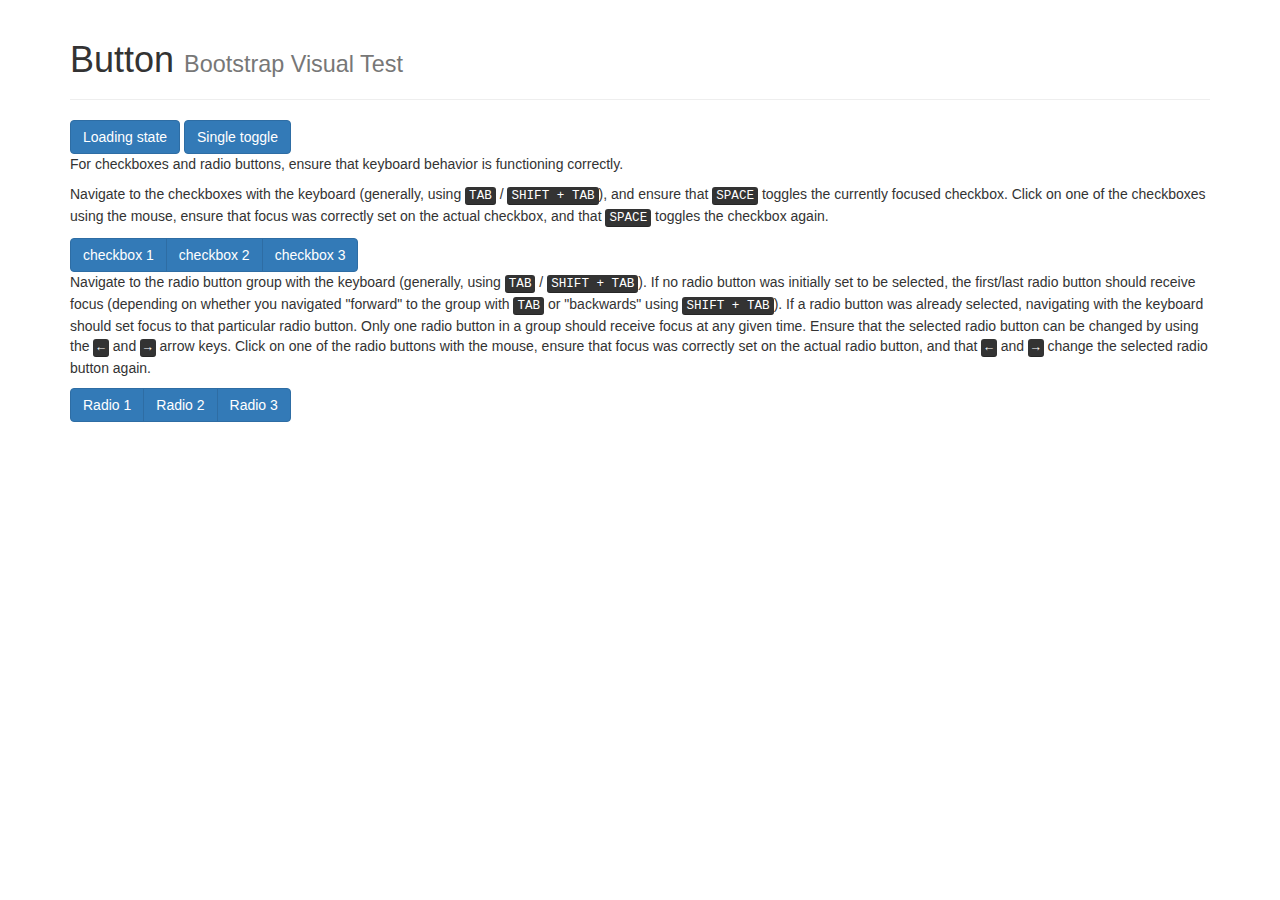
<file: bootstrap-3.3.7/js/tests/visual/button.html>
<!DOCTYPE html>
<html>
<head>
  <meta charset="utf-8">
  <meta http-equiv="X-UA-Compatible" content="IE=edge">
  <meta name="viewport" content="width=device-width, initial-scale=1">
  <title>Button</title>
  <link rel="stylesheet" href="../../../dist/css/bootstrap.min.css">

  <!-- HTML5 shim and Respond.js for IE8 support of HTML5 elements and media queries -->
  <!-- WARNING: Respond.js doesn't work if you view the page via file:// -->
  <!--[if lt IE 9]>
    <script src="https://oss.maxcdn.com/html5shiv/3.7.3/html5shiv.min.js"></script>
    <script src="https://oss.maxcdn.com/respond/1.4.2/respond.min.js"></script>
  <![endif]-->
</head>
<body>

<div class="container">

  <div class="page-header">
    <h1>Button <small>Bootstrap Visual Test</small></h1>
  </div>

  <button type="button" data-loading-text="Loading for 3 seconds..." class="btn btn-primary js-loading-button">
    Loading state
  </button>

  <button type="button" class="btn btn-primary" data-toggle="button">Single toggle</button>

  <p>For checkboxes and radio buttons, ensure that keyboard behavior is functioning correctly.</p>
  <p>Navigate to the checkboxes with the keyboard (generally, using <kbd>TAB</kbd> / <kbd>SHIFT + TAB</kbd>), and ensure that <kbd>SPACE</kbd> toggles the currently focused checkbox. Click on one of the checkboxes using the mouse, ensure that focus was correctly set on the actual checkbox, and that <kbd>SPACE</kbd> toggles the checkbox again.</p>

  <div class="btn-group" data-toggle="buttons">
    <label class="btn btn-primary">
      <input type="checkbox"> checkbox 1
    </label>
    <label class="btn btn-primary">
      <input type="checkbox"> checkbox 2
    </label>
    <label class="btn btn-primary">
      <input type="checkbox"> checkbox 3
    </label>
  </div>

  <p>Navigate to the radio button group with the keyboard (generally, using <kbd>TAB</kbd> / <kbd>SHIFT + TAB</kbd>). If no radio button was initially set to be selected, the first/last radio button should receive focus (depending on whether you navigated "forward" to the group with <kbd>TAB</kbd> or "backwards" using <kbd>SHIFT + TAB</kbd>). If a radio button was already selected, navigating with the keyboard should set focus to that particular radio button. Only one radio button in a group should receive focus at any given time.  Ensure that the selected radio button can be changed by using the <kbd>←</kbd> and <kbd>→</kbd> arrow keys. Click on one of the radio buttons with the mouse,  ensure that focus was correctly set on the actual radio button, and that <kbd>←</kbd> and <kbd>→</kbd> change the selected radio button again.</p>

  <div class="btn-group" data-toggle="buttons">
    <label class="btn btn-primary">
      <input type="radio" name="options" id="option1"> Radio 1
    </label>
    <label class="btn btn-primary">
      <input type="radio" name="options" id="option2"> Radio 2
    </label>
    <label class="btn btn-primary">
      <input type="radio" name="options" id="option3"> Radio 3
    </label>
  </div>

</div>

<!-- JavaScript Includes -->
<script src="../vendor/jquery.min.js"></script>
<script src="../../transition.js"></script>
<script src="../../button.js"></script>

<!-- JavaScript Test -->
<script>
$(function () {
  $('.js-loading-button').on('click', function () {
    var btn = $(this).button('loading')
    setTimeout(function (){
      btn.button('reset')
    }, 3000)
  })
})
</script>
</body>
</html>
</file>
<file: css/logixRelease.css>
p{
    text-align: justify;
}

.feature{
    border:1px solid rgba(0,0,0,.125);
    padding:  1.25rem;
    border-radius: 0.25em;
}

.gif-box{
	position:absolute;
	text-align: center;
	top: 50%;
}
</file>
<file: bootstrap-3.3.7/js/tests/vendor/qunit.css>
/*!
 * QUnit 1.22.0
 * https://qunitjs.com/
 *
 * Copyright jQuery Foundation and other contributors
 * Released under the MIT license
 * https://jquery.org/license
 *
 * Date: 2016-02-23T15:57Z
 */

/** Font Family and Sizes */

#qunit-tests, #qunit-header, #qunit-banner, #qunit-testrunner-toolbar, #qunit-filteredTest, #qunit-userAgent, #qunit-testresult {
	font-family: "Helvetica Neue Light", "HelveticaNeue-Light", "Helvetica Neue", Calibri, Helvetica, Arial, sans-serif;
}

#qunit-testrunner-toolbar, #qunit-filteredTest, #qunit-userAgent, #qunit-testresult, #qunit-tests li { font-size: small; }
#qunit-tests { font-size: smaller; }


/** Resets */

#qunit-tests, #qunit-header, #qunit-banner, #qunit-filteredTest, #qunit-userAgent, #qunit-testresult, #qunit-modulefilter {
	margin: 0;
	padding: 0;
}


/** Header */

#qunit-header {
	padding: 0.5em 0 0.5em 1em;

	color: #8699A4;
	background-color: #0D3349;

	font-size: 1.5em;
	line-height: 1em;
	font-weight: 400;

	border-radius: 5px 5px 0 0;
}

#qunit-header a {
	text-decoration: none;
	color: #C2CCD1;
}

#qunit-header a:hover,
#qunit-header a:focus {
	color: #FFF;
}

#qunit-testrunner-toolbar label {
	display: inline-block;
	padding: 0 0.5em 0 0.1em;
}

#qunit-banner {
	height: 5px;
}

#qunit-testrunner-toolbar {
	padding: 0.5em 1em 0.5em 1em;
	color: #5E740B;
	background-color: #EEE;
	overflow: hidden;
}

#qunit-filteredTest {
	padding: 0.5em 1em 0.5em 1em;
	background-color: #F4FF77;
	color: #366097;
}

#qunit-userAgent {
	padding: 0.5em 1em 0.5em 1em;
	background-color: #2B81AF;
	color: #FFF;
	text-shadow: rgba(0, 0, 0, 0.5) 2px 2px 1px;
}

#qunit-modulefilter-container {
	float: right;
	padding: 0.2em;
}

.qunit-url-config {
	display: inline-block;
	padding: 0.1em;
}

.qunit-filter {
	display: block;
	float: right;
	margin-left: 1em;
}

/** Tests: Pass/Fail */

#qunit-tests {
	list-style-position: inside;
}

#qunit-tests li {
	padding: 0.4em 1em 0.4em 1em;
	border-bottom: 1px solid #FFF;
	list-style-position: inside;
}

#qunit-tests > li {
	display: none;
}

#qunit-tests li.running,
#qunit-tests li.pass,
#qunit-tests li.fail,
#qunit-tests li.skipped {
	display: list-item;
}

#qunit-tests.hidepass {
	position: relative;
}

#qunit-tests.hidepass li.running,
#qunit-tests.hidepass li.pass {
	visibility: hidden;
	position: absolute;
	width:   0;
	height:  0;
	padding: 0;
	border:  0;
	margin:  0;
}

#qunit-tests li strong {
	cursor: pointer;
}

#qunit-tests li.skipped strong {
	cursor: default;
}

#qunit-tests li a {
	padding: 0.5em;
	color: #C2CCD1;
	text-decoration: none;
}

#qunit-tests li p a {
	padding: 0.25em;
	color: #6B6464;
}
#qunit-tests li a:hover,
#qunit-tests li a:focus {
	color: #000;
}

#qunit-tests li .runtime {
	float: right;
	font-size: smaller;
}

.qunit-assert-list {
	margin-top: 0.5em;
	padding: 0.5em;

	background-color: #FFF;

	border-radius: 5px;
}

.qunit-source {
	margin: 0.6em 0 0.3em;
}

.qunit-collapsed {
	display: none;
}

#qunit-tests table {
	border-collapse: collapse;
	margin-top: 0.2em;
}

#qunit-tests th {
	text-align: right;
	vertical-align: top;
	padding: 0 0.5em 0 0;
}

#qunit-tests td {
	vertical-align: top;
}

#qunit-tests pre {
	margin: 0;
	white-space: pre-wrap;
	word-wrap: break-word;
}

#qunit-tests del {
	background-color: #E0F2BE;
	color: #374E0C;
	text-decoration: none;
}

#qunit-tests ins {
	background-color: #FFCACA;
	color: #500;
	text-decoration: none;
}

/*** Test Counts */

#qunit-tests b.counts                       { color: #000; }
#qunit-tests b.passed                       { color: #5E740B; }
#qunit-tests b.failed                       { color: #710909; }

#qunit-tests li li {
	padding: 5px;
	background-color: #FFF;
	border-bottom: none;
	list-style-position: inside;
}

/*** Passing Styles */

#qunit-tests li li.pass {
	color: #3C510C;
	background-color: #FFF;
	border-left: 10px solid #C6E746;
}

#qunit-tests .pass                          { color: #528CE0; background-color: #D2E0E6; }
#qunit-tests .pass .test-name               { color: #366097; }

#qunit-tests .pass .test-actual,
#qunit-tests .pass .test-expected           { color: #999; }

#qunit-banner.qunit-pass                    { background-color: #C6E746; }

/*** Failing Styles */

#qunit-tests li li.fail {
	color: #710909;
	background-color: #FFF;
	border-left: 10px solid #EE5757;
	white-space: pre;
}

#qunit-tests > li:last-child {
	border-radius: 0 0 5px 5px;
}

#qunit-tests .fail                          { color: #000; background-color: #EE5757; }
#qunit-tests .fail .test-name,
#qunit-tests .fail .module-name             { color: #000; }

#qunit-tests .fail .test-actual             { color: #EE5757; }
#qunit-tests .fail .test-expected           { color: #008000; }

#qunit-banner.qunit-fail                    { background-color: #EE5757; }

/*** Skipped tests */

#qunit-tests .skipped {
	background-color: #EBECE9;
}

#qunit-tests .qunit-skipped-label {
	background-color: #F4FF77;
	display: inline-block;
	font-style: normal;
	color: #366097;
	line-height: 1.8em;
	padding: 0 0.5em;
	margin: -0.4em 0.4em -0.4em 0;
}

/** Result */

#qunit-testresult {
	padding: 0.5em 1em 0.5em 1em;

	color: #2B81AF;
	background-color: #D2E0E6;

	border-bottom: 1px solid #FFF;
}
#qunit-testresult .module-name {
	font-weight: 700;
}

/** Fixture */

#qunit-fixture {
	position: absolute;
	top: -10000px;
	left: -10000px;
	width: 1000px;
	height: 1000px;
}
</file>
